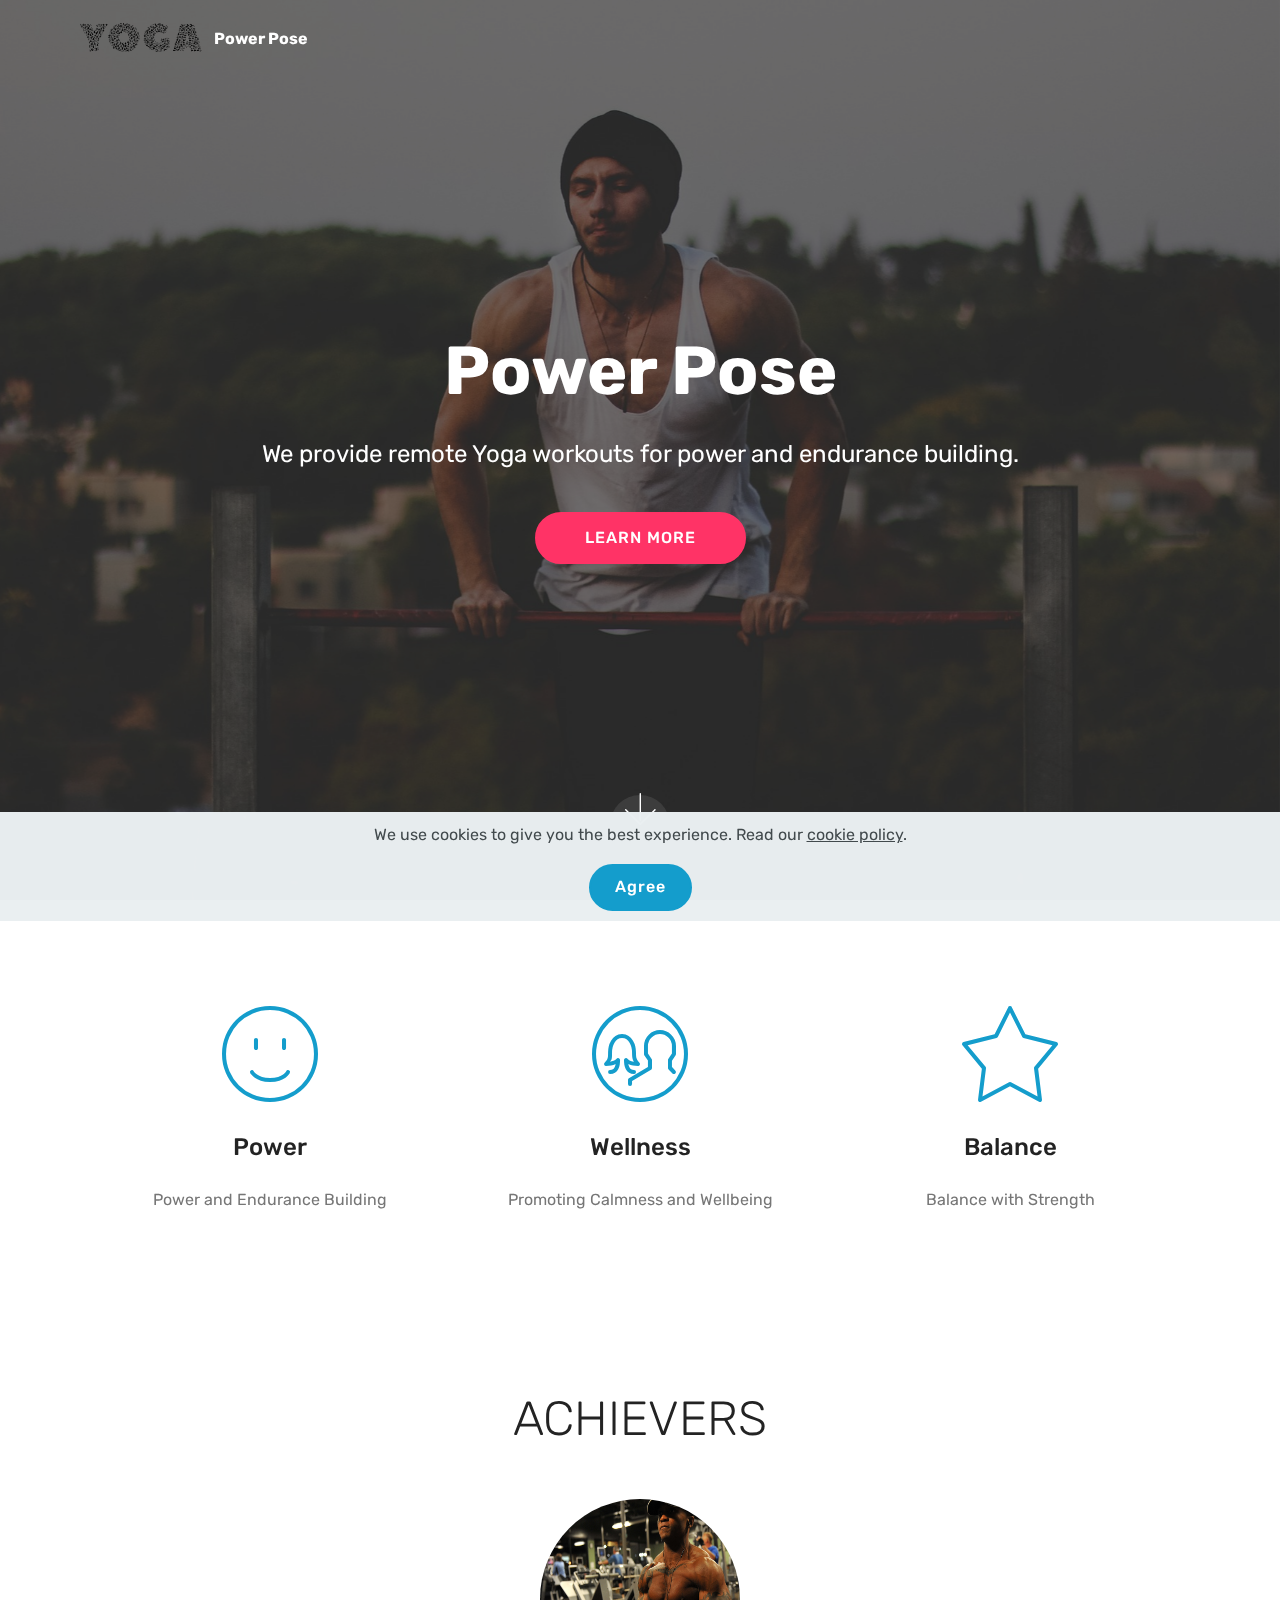
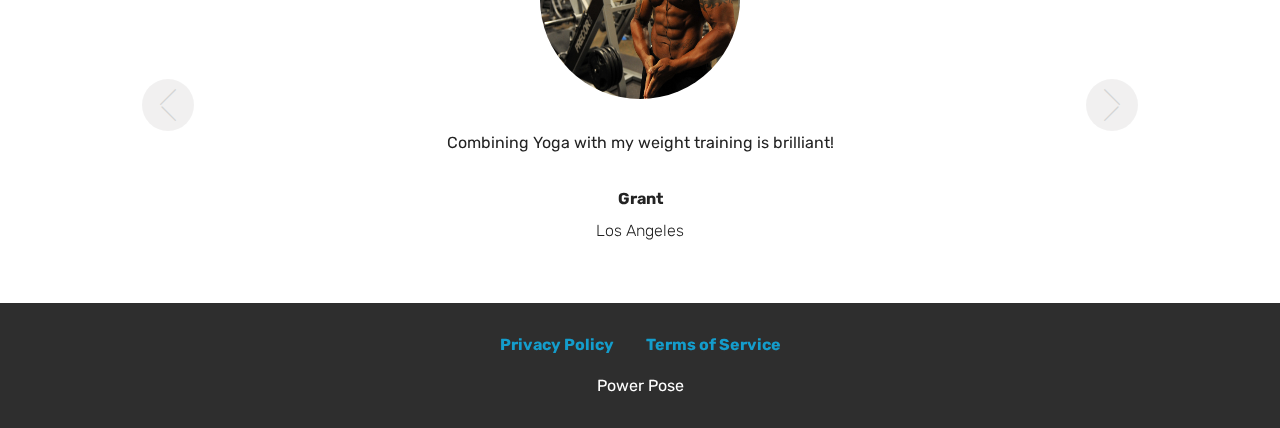
<file: index.html>
<!DOCTYPE html>
<html  >
<head>
  <!-- Site made with Mobirise Website Builder v4.12.4, https://mobirise.com -->
  <meta charset="UTF-8">
  <meta http-equiv="X-UA-Compatible" content="IE=edge">
  <meta name="generator" content="Mobirise v4.12.4, mobirise.com">
  <meta name="twitter:card" content="summary_large_image"/>
  <meta name="twitter:image:src" content="assets/images/index-meta.jpg">
  <meta property="og:image" content="assets/images/index-meta.jpg">
  <meta name="twitter:title" content="Power Pose">
  <meta name="viewport" content="width=device-width, initial-scale=1, minimum-scale=1">
  <link rel="shortcut icon" href="assets/images/mbr.png" type="image/x-icon">
  <meta name="description" content="We provide remote Yoga workouts for power and endurance building.">
  
  
  <title>Power Pose</title>
  <link rel="stylesheet" href="assets/web/assets/mobirise-icons/mobirise-icons.css">
  <link rel="stylesheet" href="assets/bootstrap/css/bootstrap.min.css">
  <link rel="stylesheet" href="assets/bootstrap/css/bootstrap-grid.min.css">
  <link rel="stylesheet" href="assets/bootstrap/css/bootstrap-reboot.min.css">
  <link rel="stylesheet" href="assets/web/assets/gdpr-plugin/gdpr-styles.css">
  <link rel="stylesheet" href="assets/tether/tether.min.css">
  <link rel="stylesheet" href="assets/socicon/css/styles.css">
  <link rel="stylesheet" href="assets/dropdown/css/style.css">
  <link rel="stylesheet" href="assets/theme/css/style.css">
  <link rel="preload" as="style" href="assets/mobirise/css/mbr-additional.css"><link rel="stylesheet" href="assets/mobirise/css/mbr-additional.css" type="text/css">
  
  
  
</head>
<body>
  <section class="menu cid-s7zmcyveAb" once="menu" id="menu1-0">

    

    <nav class="navbar navbar-expand beta-menu navbar-dropdown align-items-center navbar-fixed-top navbar-toggleable-sm bg-color transparent">
        <button class="navbar-toggler navbar-toggler-right" type="button" data-toggle="collapse" data-target="#navbarSupportedContent" aria-controls="navbarSupportedContent" aria-expanded="false" aria-label="Toggle navigation">
            <div class="hamburger">
                <span></span>
                <span></span>
                <span></span>
                <span></span>
            </div>
        </button>
        <div class="menu-logo">
            <div class="navbar-brand">
                <span class="navbar-logo">
                    <a href="index.html">
                         <img src="assets/images/mbr.png" alt="Mobirise" title="" style="height: 3.8rem;">
                    </a>
                </span>
                <span class="navbar-caption-wrap"><a class="navbar-caption text-white display-4" href="index.html">
                        Power Pose</a></span>
            </div>
        </div>
        <div class="collapse navbar-collapse" id="navbarSupportedContent">
            
            
        </div>
    </nav>
</section>

<section class="engine"><a href="https://mobirise.info/n">free simple website templates</a></section><section class="cid-s7zmdQbKcG mbr-fullscreen mbr-parallax-background" id="header2-1">

    

    <div class="mbr-overlay" style="opacity: 0.5; background-color: rgb(35, 35, 35);"></div>

    <div class="container align-center">
        <div class="row justify-content-md-center">
            <div class="mbr-white col-md-10">
                <h1 class="mbr-section-title mbr-bold pb-3 mbr-fonts-style display-1">Power Pose</h1>
                
                <p class="mbr-text pb-3 mbr-fonts-style display-5">We provide remote Yoga workouts for power and endurance building.</p>
                <div class="mbr-section-btn"><a class="btn btn-md btn-secondary display-4" href="product.html">LEARN MORE</a></div>
            </div>
        </div>
    </div>
    <div class="mbr-arrow hidden-sm-down" aria-hidden="true">
        <a href="#next">
            <i class="mbri-down mbr-iconfont"></i>
        </a>
    </div>
</section>

<section class="features1 cid-s7zobHOHAy" id="features1-6">
    
    

    
    <div class="container">
        <div class="media-container-row">

            <div class="card p-3 col-12 col-md-6 col-lg-4">
                <div class="card-img pb-3">
                    <span class="mbr-iconfont mbri-smile-face"></span>
                </div>
                <div class="card-box">
                    <h4 class="card-title py-3 mbr-fonts-style display-5">
                        Power</h4>
                    <p class="mbr-text mbr-fonts-style display-7">
                        Power and Endurance Building</p>
                </div>
            </div>

            <div class="card p-3 col-12 col-md-6 col-lg-4">
                <div class="card-img pb-3">
                    <span class="mbr-iconfont mbri-users"></span>
                </div>
                <div class="card-box">
                    <h4 class="card-title py-3 mbr-fonts-style display-5">
                        Wellness</h4>
                    <p class="mbr-text mbr-fonts-style display-7">
                        Promoting Calmness and Wellbeing</p>
                </div>
            </div>

            <div class="card p-3 col-12 col-md-6 col-lg-4">
                <div class="card-img pb-3">
                    <span class="mbr-iconfont mbri-star"></span>
                </div>
                <div class="card-box">
                    <h4 class="card-title py-3 mbr-fonts-style display-5">
                        Balance</h4>
                    <p class="mbr-text mbr-fonts-style display-7">
                        Balance with Strength</p>
                </div>
            </div>

            

        </div>

    </div>

</section>

<section class="carousel slide testimonials-slider cid-s7znT4H8fy" data-interval="false" id="testimonials-slider1-5">
    
    

    

    <div class="container text-center">
        <h2 class="pb-5 mbr-fonts-style display-2">
            ACHIEVERS</h2>

        <div class="carousel slide" role="listbox" data-pause="true" data-keyboard="false" data-ride="carousel" data-interval="5000">
            <div class="carousel-inner">
                
                
            <div class="carousel-item">
                    <div class="user col-md-8">
                        <div class="user_image">
                            <img src="assets/images/mbr-1.jpg" alt="" title="">
                        </div>
                        <div class="user_text pb-3">
                            <p class="mbr-fonts-style display-7">
                                Combining Yoga with my weight training is brilliant!</p>
                        </div>
                        <div class="user_name mbr-bold pb-2 mbr-fonts-style display-7">Grant</div>
                        <div class="user_desk mbr-light mbr-fonts-style display-7">Los Angeles</div>
                    </div>
                </div><div class="carousel-item">
                    <div class="user col-md-8">
                        <div class="user_image">
                            <img src="assets/images/mbr-2.jpg" alt="" title="">
                        </div>
                        <div class="user_text pb-3">
                            <p class="mbr-fonts-style display-7">
                                My progress is almost doubled, thanks to balancing Yoga with Weight Training.</p>
                        </div>
                        <div class="user_name mbr-bold pb-2 mbr-fonts-style display-7">
                            York</div>
                        <div class="user_desk mbr-light mbr-fonts-style display-7">Pasadena</div>
                    </div>
                </div></div>

            <div class="carousel-controls">
                <a class="carousel-control-prev" role="button" data-slide="prev">
                  <span aria-hidden="true" class="mbri-arrow-prev mbr-iconfont"></span>
                  <span class="sr-only">Previous</span>
                </a>
                
                <a class="carousel-control-next" role="button" data-slide="next">
                  <span aria-hidden="true" class="mbri-arrow-next mbr-iconfont"></span>
                  <span class="sr-only">Next</span>
                </a>
            </div>
        </div>
    </div>
</section>

<section once="footers" class="cid-s7zmz4a31J" id="footer7-4">

    

    

    <div class="container">
        <div class="media-container-row align-center mbr-white">
            <div class="row row-links">
                <ul class="foot-menu">
                    
                    
                    
                    
                    
                <li class="foot-menu-item mbr-fonts-style display-7"><a href="privacy.html"><strong>Privacy Policy</strong></a></li><li class="foot-menu-item mbr-fonts-style display-7"><a href="terms.html"><strong>Terms of Service</strong></a></li></ul>
            </div>
            
            <div class="row row-copirayt">
                <p class="mbr-text mb-0 mbr-fonts-style mbr-white align-center display-7">Power Pose</p>
            </div>
        </div>
    </div>
</section>


  <script src="assets/web/assets/jquery/jquery.min.js"></script>
  <script src="assets/popper/popper.min.js"></script>
  <script src="assets/bootstrap/js/bootstrap.min.js"></script>
  <script src="assets/tether/tether.min.js"></script>
  <script src="assets/web/assets/cookies-alert-plugin/cookies-alert-core.js"></script>
  <script src="assets/web/assets/cookies-alert-plugin/cookies-alert-script.js"></script>
  <script src="assets/dropdown/js/nav-dropdown.js"></script>
  <script src="assets/dropdown/js/navbar-dropdown.js"></script>
  <script src="assets/touchswipe/jquery.touch-swipe.min.js"></script>
  <script src="assets/parallax/jarallax.min.js"></script>
  <script src="assets/bootstrapcarouselswipe/bootstrap-carousel-swipe.js"></script>
  <script src="assets/mbr-testimonials-slider/mbr-testimonials-slider.js"></script>
  <script src="assets/smoothscroll/smooth-scroll.js"></script>
  <script src="assets/theme/js/script.js"></script>
  
  
<input name="cookieData" type="hidden" data-cookie-customDialogSelector='null' data-cookie-colorText='#424a4d' data-cookie-colorBg='rgba(234, 239, 241, 0.99)' data-cookie-textButton='Agree' data-cookie-colorButton='' data-cookie-colorLink='#424a4d' data-cookie-underlineLink='true' data-cookie-text="We use cookies to give you the best experience. Read our <a href='privacy.html'>cookie policy</a>.">
  </body>
</html>
</file>
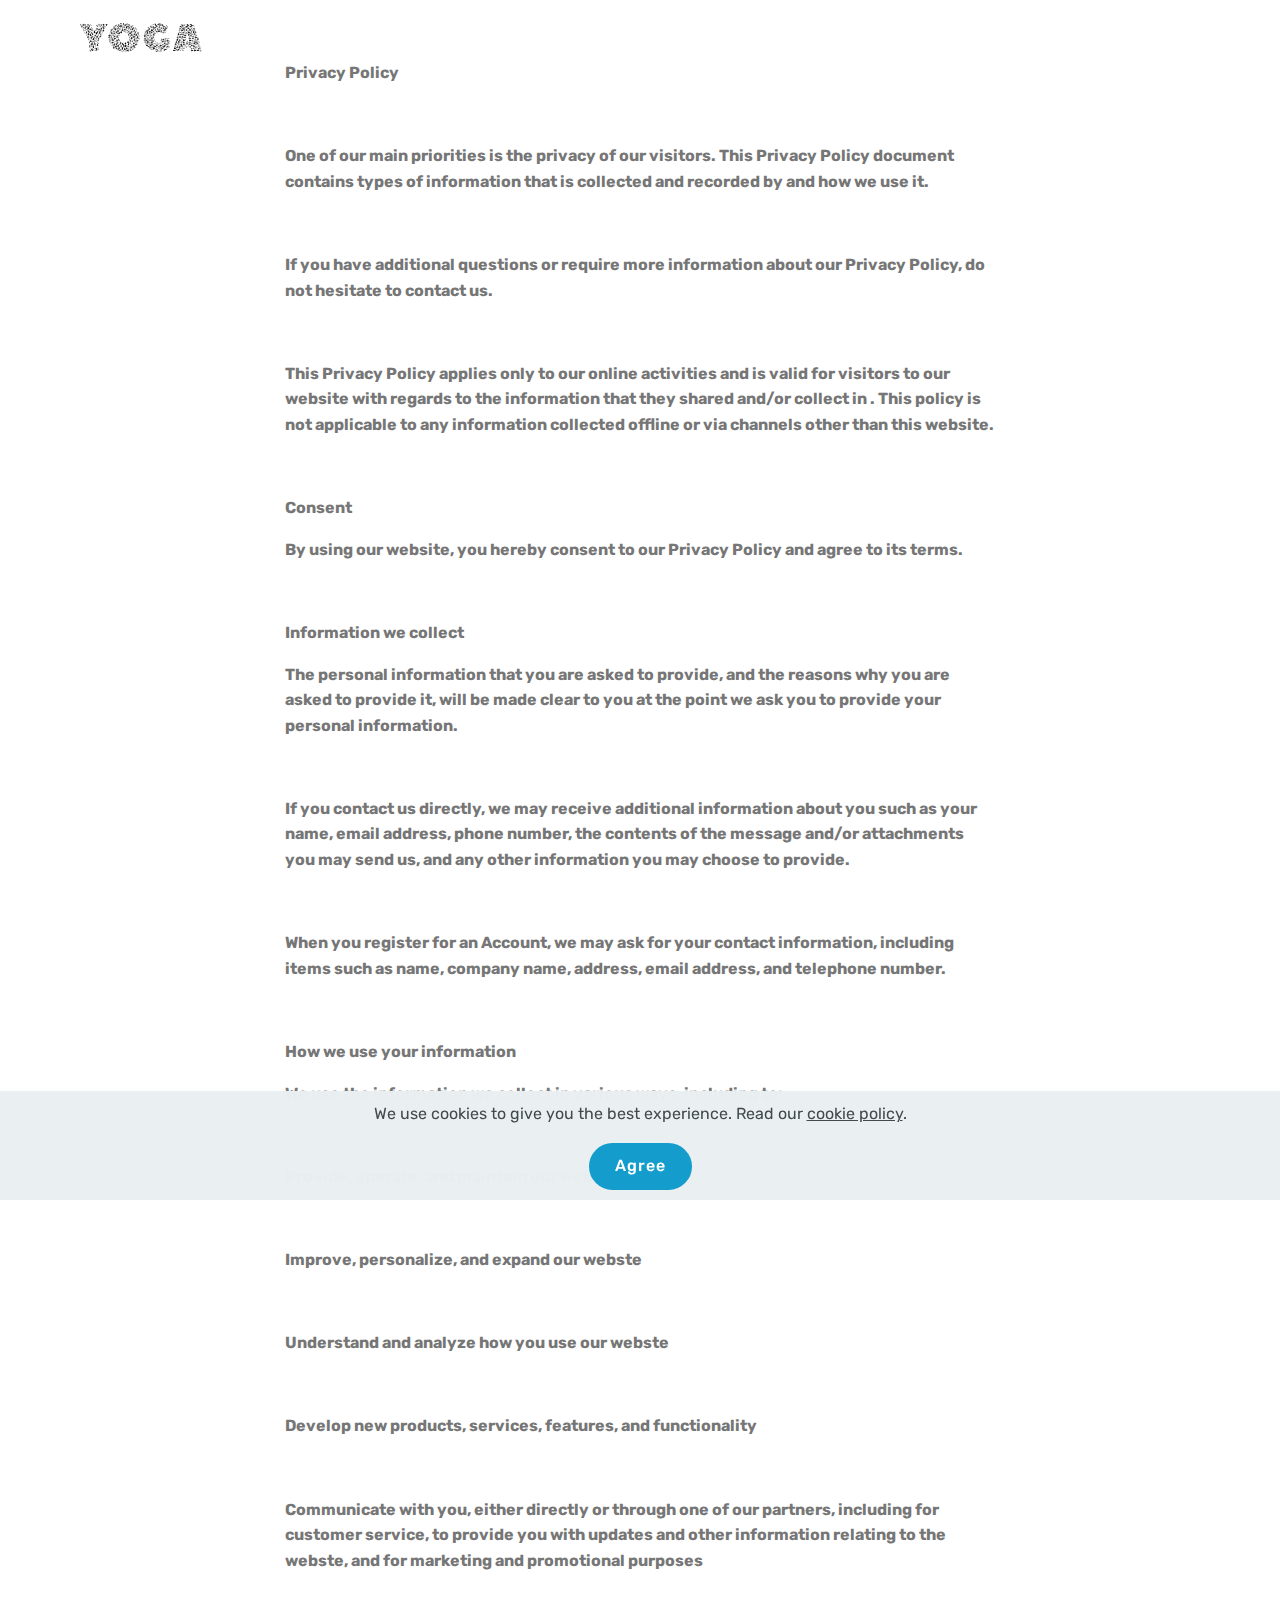
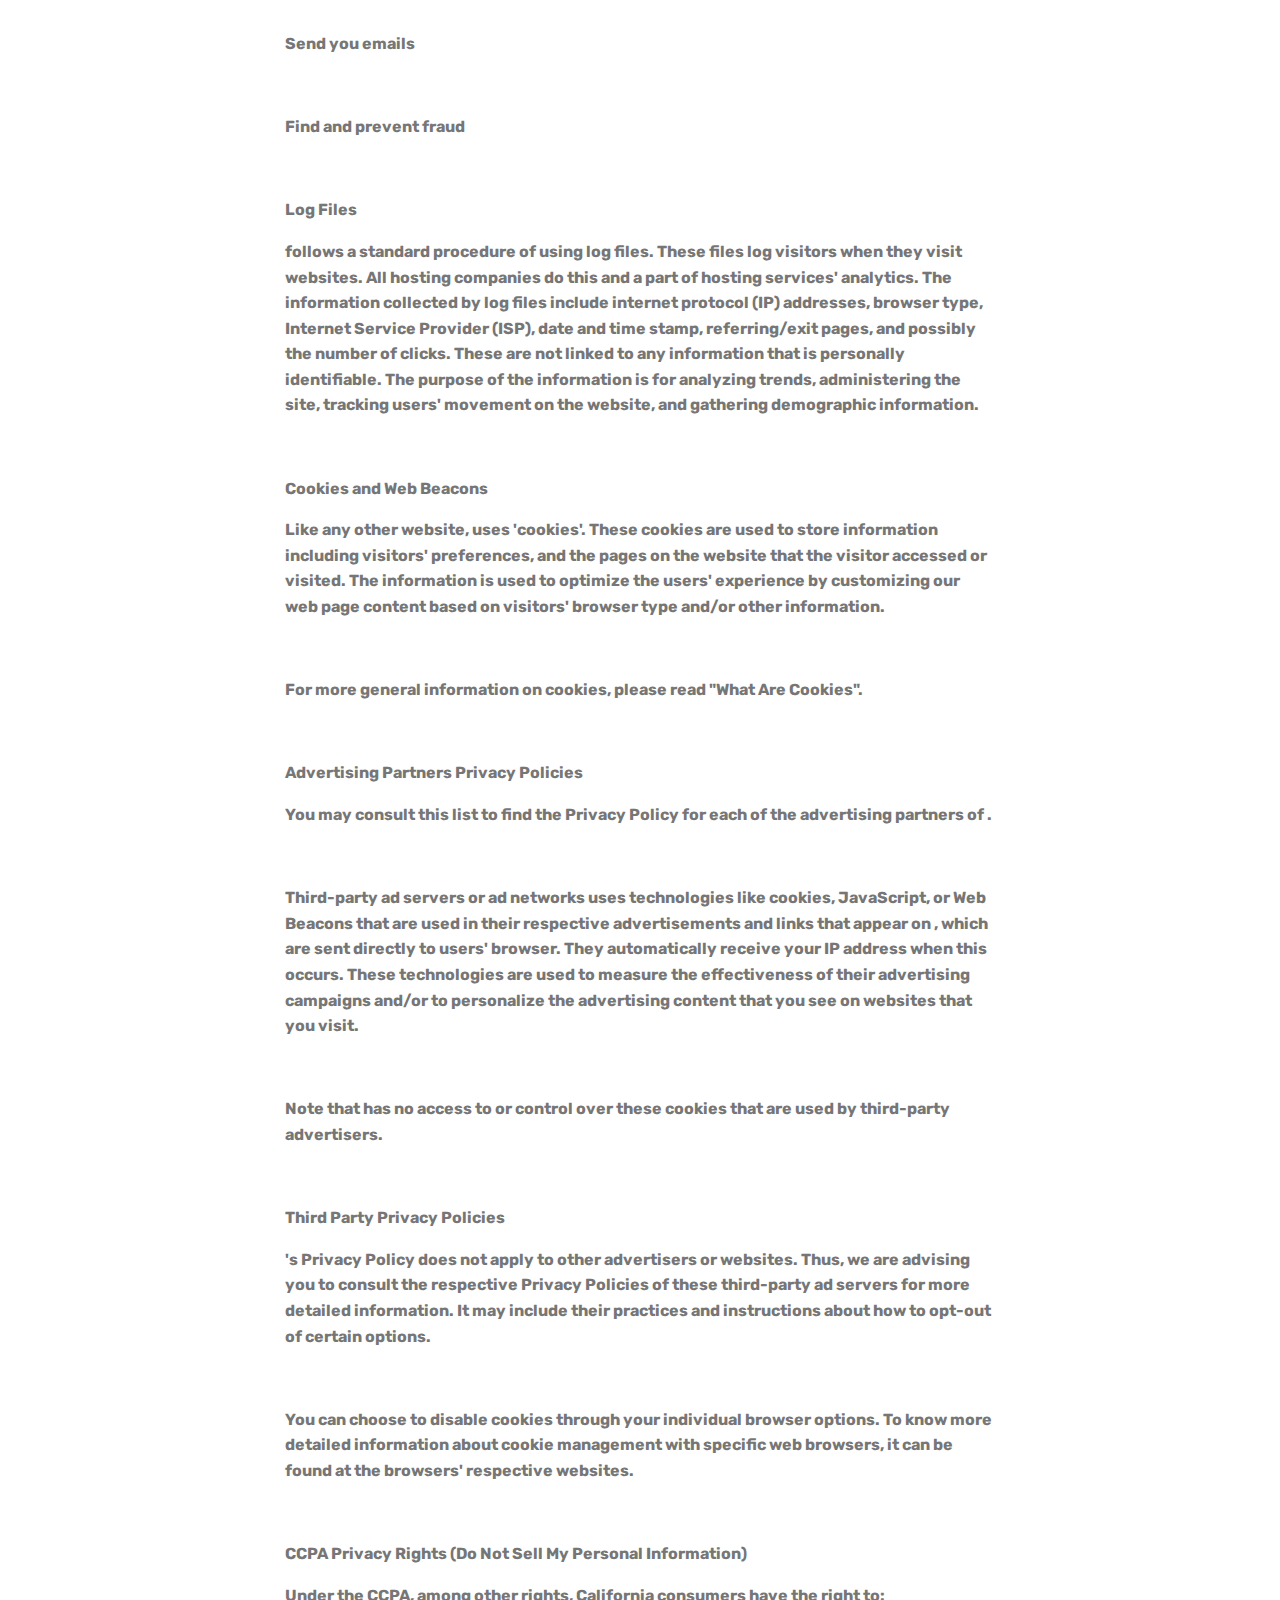
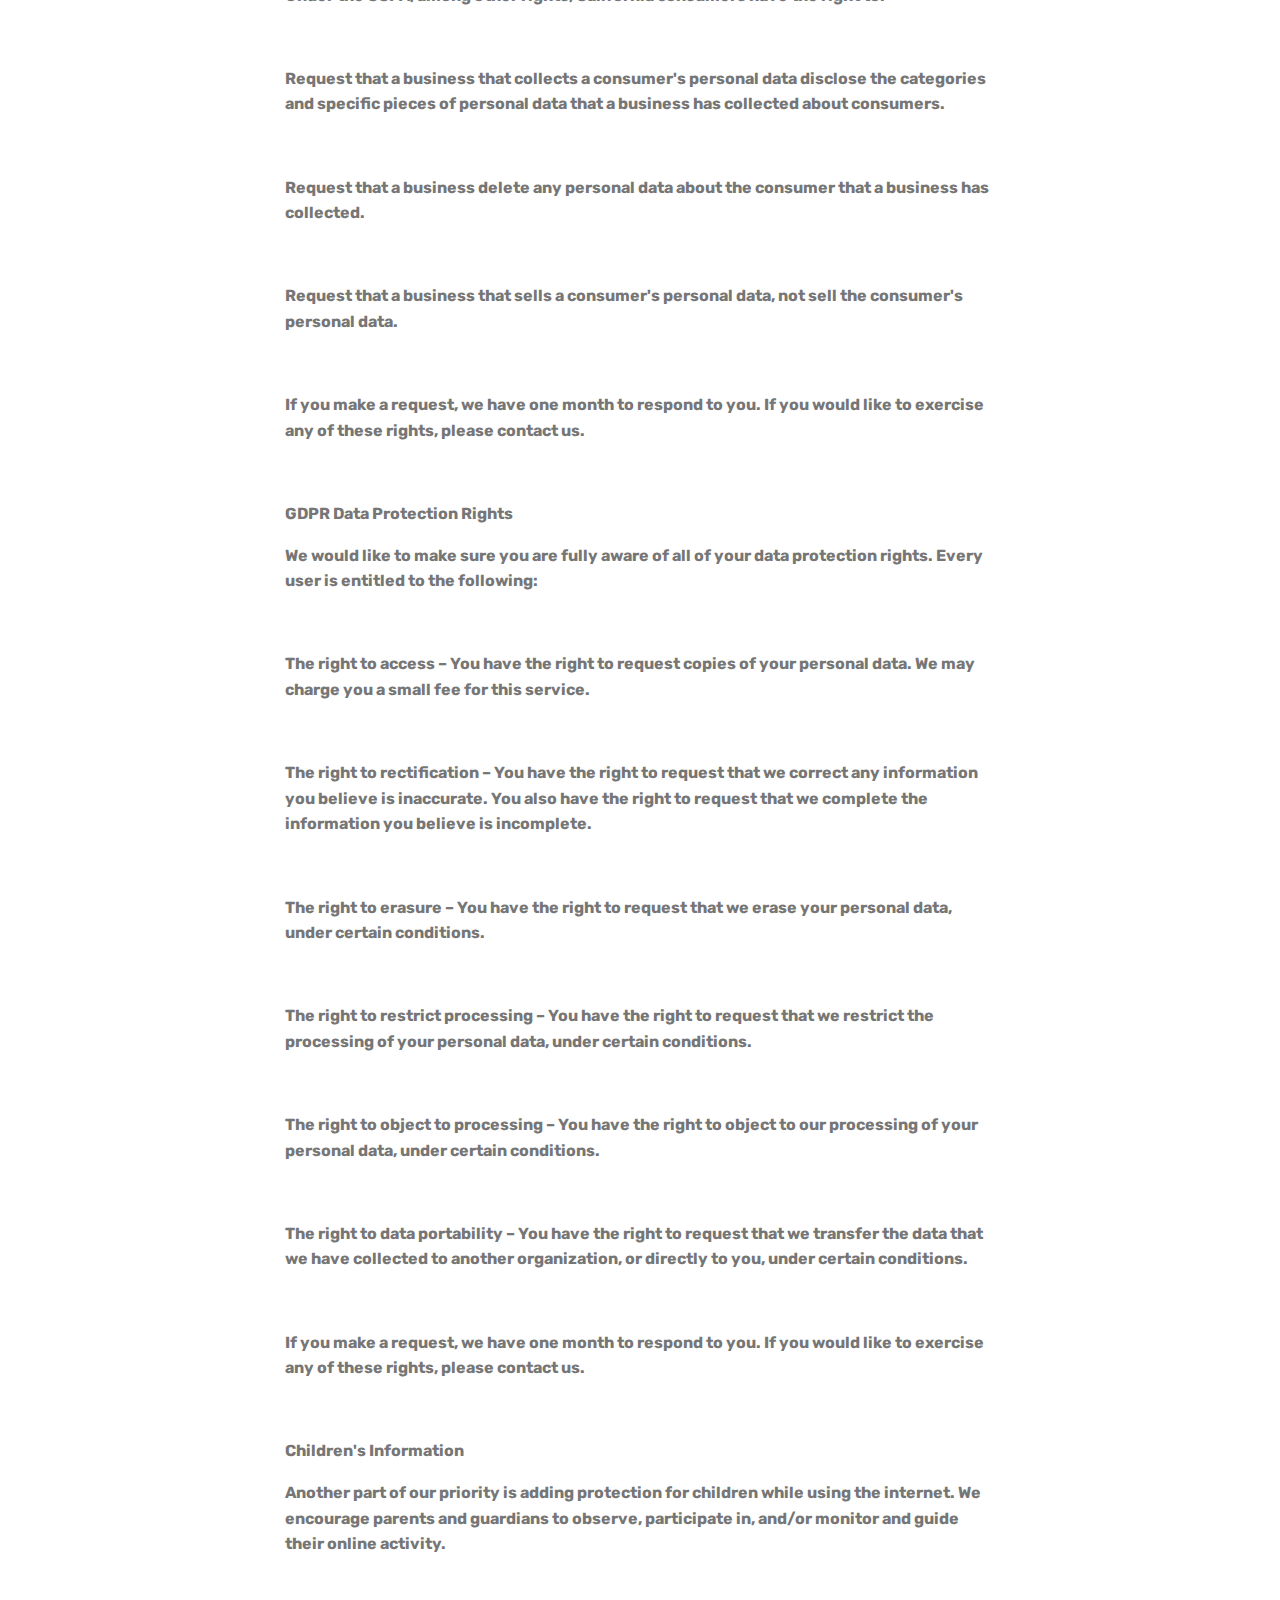
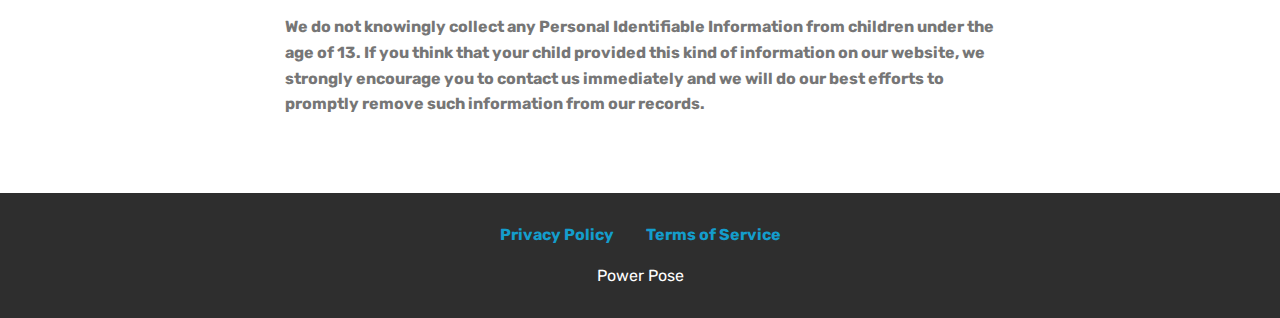
<file: privacy.html>
<!DOCTYPE html>
<html  >
<head>
  <!-- Site made with Mobirise Website Builder v4.12.4, https://mobirise.com -->
  <meta charset="UTF-8">
  <meta http-equiv="X-UA-Compatible" content="IE=edge">
  <meta name="generator" content="Mobirise v4.12.4, mobirise.com">
  <meta name="viewport" content="width=device-width, initial-scale=1, minimum-scale=1">
  <link rel="shortcut icon" href="assets/images/mbr.png" type="image/x-icon">
  <meta name="description" content="Privacy Policy">
  
  
  <title>Privacy Policy</title>
  <link rel="stylesheet" href="assets/web/assets/mobirise-icons/mobirise-icons.css">
  <link rel="stylesheet" href="assets/bootstrap/css/bootstrap.min.css">
  <link rel="stylesheet" href="assets/bootstrap/css/bootstrap-grid.min.css">
  <link rel="stylesheet" href="assets/bootstrap/css/bootstrap-reboot.min.css">
  <link rel="stylesheet" href="assets/web/assets/gdpr-plugin/gdpr-styles.css">
  <link rel="stylesheet" href="assets/tether/tether.min.css">
  <link rel="stylesheet" href="assets/dropdown/css/style.css">
  <link rel="stylesheet" href="assets/socicon/css/styles.css">
  <link rel="stylesheet" href="assets/theme/css/style.css">
  <link rel="preload" as="style" href="assets/mobirise/css/mbr-additional.css"><link rel="stylesheet" href="assets/mobirise/css/mbr-additional.css" type="text/css">
  
  
  
</head>
<body>
  <section class="menu cid-s7zmcyveAb" once="menu" id="menu1-9">

    

    <nav class="navbar navbar-expand beta-menu navbar-dropdown align-items-center navbar-fixed-top navbar-toggleable-sm bg-color transparent">
        <button class="navbar-toggler navbar-toggler-right" type="button" data-toggle="collapse" data-target="#navbarSupportedContent" aria-controls="navbarSupportedContent" aria-expanded="false" aria-label="Toggle navigation">
            <div class="hamburger">
                <span></span>
                <span></span>
                <span></span>
                <span></span>
            </div>
        </button>
        <div class="menu-logo">
            <div class="navbar-brand">
                <span class="navbar-logo">
                    <a href="index.html">
                         <img src="assets/images/mbr.png" alt="Mobirise" title="" style="height: 3.8rem;">
                    </a>
                </span>
                <span class="navbar-caption-wrap"><a class="navbar-caption text-white display-4" href="index.html">
                        Power Pose</a></span>
            </div>
        </div>
        <div class="collapse navbar-collapse" id="navbarSupportedContent">
            
            
        </div>
    </nav>
</section>

<section class="engine"><a href="https://mobirise.info">Mobirise</a></section><section class="mbr-section article content1 cid-s7zB1Cpjkm" id="content1-e">
    
     

    <div class="container">
        <div class="media-container-row">
            <div class="mbr-text col-12 mbr-fonts-style display-7 col-md-8"><p><strong>Privacy Policy</strong></p><p><strong><br></strong></p><p><strong>One of our main priorities is the privacy of our visitors. This Privacy Policy document contains types of information that is collected and recorded by and how we use it.</strong></p><p><strong><br></strong></p><p><strong>If you have additional questions or require more information about our Privacy Policy, do not hesitate to contact us.</strong></p><p><strong><br></strong></p><p><strong>This Privacy Policy applies only to our online activities and is valid for visitors to our website with regards to the information that they shared and/or collect in . This policy is not applicable to any information collected offline or via channels other than this website.</strong></p><p><strong><br></strong></p><p><strong>Consent</strong></p><p><strong>By using our website, you hereby consent to our Privacy Policy and agree to its terms.</strong></p><p><strong><br></strong></p><p><strong>Information we collect</strong></p><p><strong>The personal information that you are asked to provide, and the reasons why you are asked to provide it, will be made clear to you at the point we ask you to provide your personal information.</strong></p><p><strong><br></strong></p><p><strong>If you contact us directly, we may receive additional information about you such as your name, email address, phone number, the contents of the message and/or attachments you may send us, and any other information you may choose to provide.</strong></p><p><strong><br></strong></p><p><strong>When you register for an Account, we may ask for your contact information, including items such as name, company name, address, email address, and telephone number.</strong></p><p><strong><br></strong></p><p><strong>How we use your information</strong></p><p><strong>We use the information we collect in various ways, including to:</strong></p><p><strong><br></strong></p><p><strong>Provide, operate, and maintain our webste</strong></p><p><strong><br></strong></p><p><strong>Improve, personalize, and expand our webste</strong></p><p><strong><br></strong></p><p><strong>Understand and analyze how you use our webste</strong></p><p><strong><br></strong></p><p><strong>Develop new products, services, features, and functionality</strong></p><p><strong><br></strong></p><p><strong>Communicate with you, either directly or through one of our partners, including for customer service, to provide you with updates and other information relating to the webste, and for marketing and promotional purposes</strong></p><p><strong><br></strong></p><p><strong>Send you emails</strong></p><p><strong><br></strong></p><p><strong>Find and prevent fraud</strong></p><p><strong><br></strong></p><p><strong>Log Files</strong></p><p><strong>follows a standard procedure of using log files. These files log visitors when they visit websites. All hosting companies do this and a part of hosting services' analytics. The information collected by log files include internet protocol (IP) addresses, browser type, Internet Service Provider (ISP), date and time stamp, referring/exit pages, and possibly the number of clicks. These are not linked to any information that is personally identifiable. The purpose of the information is for analyzing trends, administering the site, tracking users' movement on the website, and gathering demographic information.&nbsp;</strong></p><p><strong><br></strong></p><p><strong>Cookies and Web Beacons</strong></p><p><strong>Like any other website, uses 'cookies'. These cookies are used to store information including visitors' preferences, and the pages on the website that the visitor accessed or visited. The information is used to optimize the users' experience by customizing our web page content based on visitors' browser type and/or other information.</strong></p><p><strong><br></strong></p><p><strong>For more general information on cookies, please read "What Are Cookies".</strong></p><p><strong><br></strong></p><p><strong>Advertising Partners Privacy Policies</strong></p><p><strong>You may consult this list to find the Privacy Policy for each of the advertising partners of .</strong></p><p><strong><br></strong></p><p><strong>Third-party ad servers or ad networks uses technologies like cookies, JavaScript, or Web Beacons that are used in their respective advertisements and links that appear on , which are sent directly to users' browser. They automatically receive your IP address when this occurs. These technologies are used to measure the effectiveness of their advertising campaigns and/or to personalize the advertising content that you see on websites that you visit.</strong></p><p><strong><br></strong></p><p><strong>Note that has no access to or control over these cookies that are used by third-party advertisers.</strong></p><p><strong><br></strong></p><p><strong>Third Party Privacy Policies</strong></p><p><strong>'s Privacy Policy does not apply to other advertisers or websites. Thus, we are advising you to consult the respective Privacy Policies of these third-party ad servers for more detailed information. It may include their practices and instructions about how to opt-out of certain options.&nbsp;</strong></p><p><strong><br></strong></p><p><strong>You can choose to disable cookies through your individual browser options. To know more detailed information about cookie management with specific web browsers, it can be found at the browsers' respective websites.</strong></p><p><strong><br></strong></p><p><strong>CCPA Privacy Rights (Do Not Sell My Personal Information)</strong></p><p><strong>Under the CCPA, among other rights, California consumers have the right to:</strong></p><p><strong><br></strong></p><p><strong>Request that a business that collects a consumer's personal data disclose the categories and specific pieces of personal data that a business has collected about consumers.</strong></p><p><strong><br></strong></p><p><strong>Request that a business delete any personal data about the consumer that a business has collected.</strong></p><p><strong><br></strong></p><p><strong>Request that a business that sells a consumer's personal data, not sell the consumer's personal data.</strong></p><p><strong><br></strong></p><p><strong>If you make a request, we have one month to respond to you. If you would like to exercise any of these rights, please contact us.</strong></p><p><strong><br></strong></p><p><strong>GDPR Data Protection Rights</strong></p><p><strong>We would like to make sure you are fully aware of all of your data protection rights. Every user is entitled to the following:</strong></p><p><strong><br></strong></p><p><strong>The right to access – You have the right to request copies of your personal data. We may charge you a small fee for this service.</strong></p><p><strong><br></strong></p><p><strong>The right to rectification – You have the right to request that we correct any information you believe is inaccurate. You also have the right to request that we complete the information you believe is incomplete.</strong></p><p><strong><br></strong></p><p><strong>The right to erasure – You have the right to request that we erase your personal data, under certain conditions.</strong></p><p><strong><br></strong></p><p><strong>The right to restrict processing – You have the right to request that we restrict the processing of your personal data, under certain conditions.</strong></p><p><strong><br></strong></p><p><strong>The right to object to processing – You have the right to object to our processing of your personal data, under certain conditions.</strong></p><p><strong><br></strong></p><p><strong>The right to data portability – You have the right to request that we transfer the data that we have collected to another organization, or directly to you, under certain conditions.</strong></p><p><strong><br></strong></p><p><strong>If you make a request, we have one month to respond to you. If you would like to exercise any of these rights, please contact us.</strong></p><p><strong><br></strong></p><p><strong>Children's Information</strong></p><p><strong>Another part of our priority is adding protection for children while using the internet. We encourage parents and guardians to observe, participate in, and/or monitor and guide their online activity.</strong></p><p><strong><br></strong></p><p><strong>We do not knowingly collect any Personal Identifiable Information from children under the age of 13. If you think that your child provided this kind of information on our website, we strongly encourage you to contact us immediately and we will do our best efforts to promptly remove such information from our records.</strong></p></div>
        </div>
    </div>
</section>

<section once="footers" class="cid-s7zmz4a31J" id="footer7-a">

    

    

    <div class="container">
        <div class="media-container-row align-center mbr-white">
            <div class="row row-links">
                <ul class="foot-menu">
                    
                    
                    
                    
                    
                <li class="foot-menu-item mbr-fonts-style display-7"><a href="privacy.html"><strong>Privacy Policy</strong></a></li><li class="foot-menu-item mbr-fonts-style display-7"><a href="terms.html"><strong>Terms of Service</strong></a></li></ul>
            </div>
            
            <div class="row row-copirayt">
                <p class="mbr-text mb-0 mbr-fonts-style mbr-white align-center display-7">Power Pose</p>
            </div>
        </div>
    </div>
</section>


  <script src="assets/web/assets/jquery/jquery.min.js"></script>
  <script src="assets/popper/popper.min.js"></script>
  <script src="assets/bootstrap/js/bootstrap.min.js"></script>
  <script src="assets/tether/tether.min.js"></script>
  <script src="assets/web/assets/cookies-alert-plugin/cookies-alert-core.js"></script>
  <script src="assets/web/assets/cookies-alert-plugin/cookies-alert-script.js"></script>
  <script src="assets/smoothscroll/smooth-scroll.js"></script>
  <script src="assets/dropdown/js/nav-dropdown.js"></script>
  <script src="assets/dropdown/js/navbar-dropdown.js"></script>
  <script src="assets/touchswipe/jquery.touch-swipe.min.js"></script>
  <script src="assets/theme/js/script.js"></script>
  
  
<input name="cookieData" type="hidden" data-cookie-customDialogSelector='null' data-cookie-colorText='#424a4d' data-cookie-colorBg='rgba(234, 239, 241, 0.99)' data-cookie-textButton='Agree' data-cookie-colorButton='' data-cookie-colorLink='#424a4d' data-cookie-underlineLink='true' data-cookie-text="We use cookies to give you the best experience. Read our <a href='privacy.html'>cookie policy</a>.">
  </body>
</html>
</file>
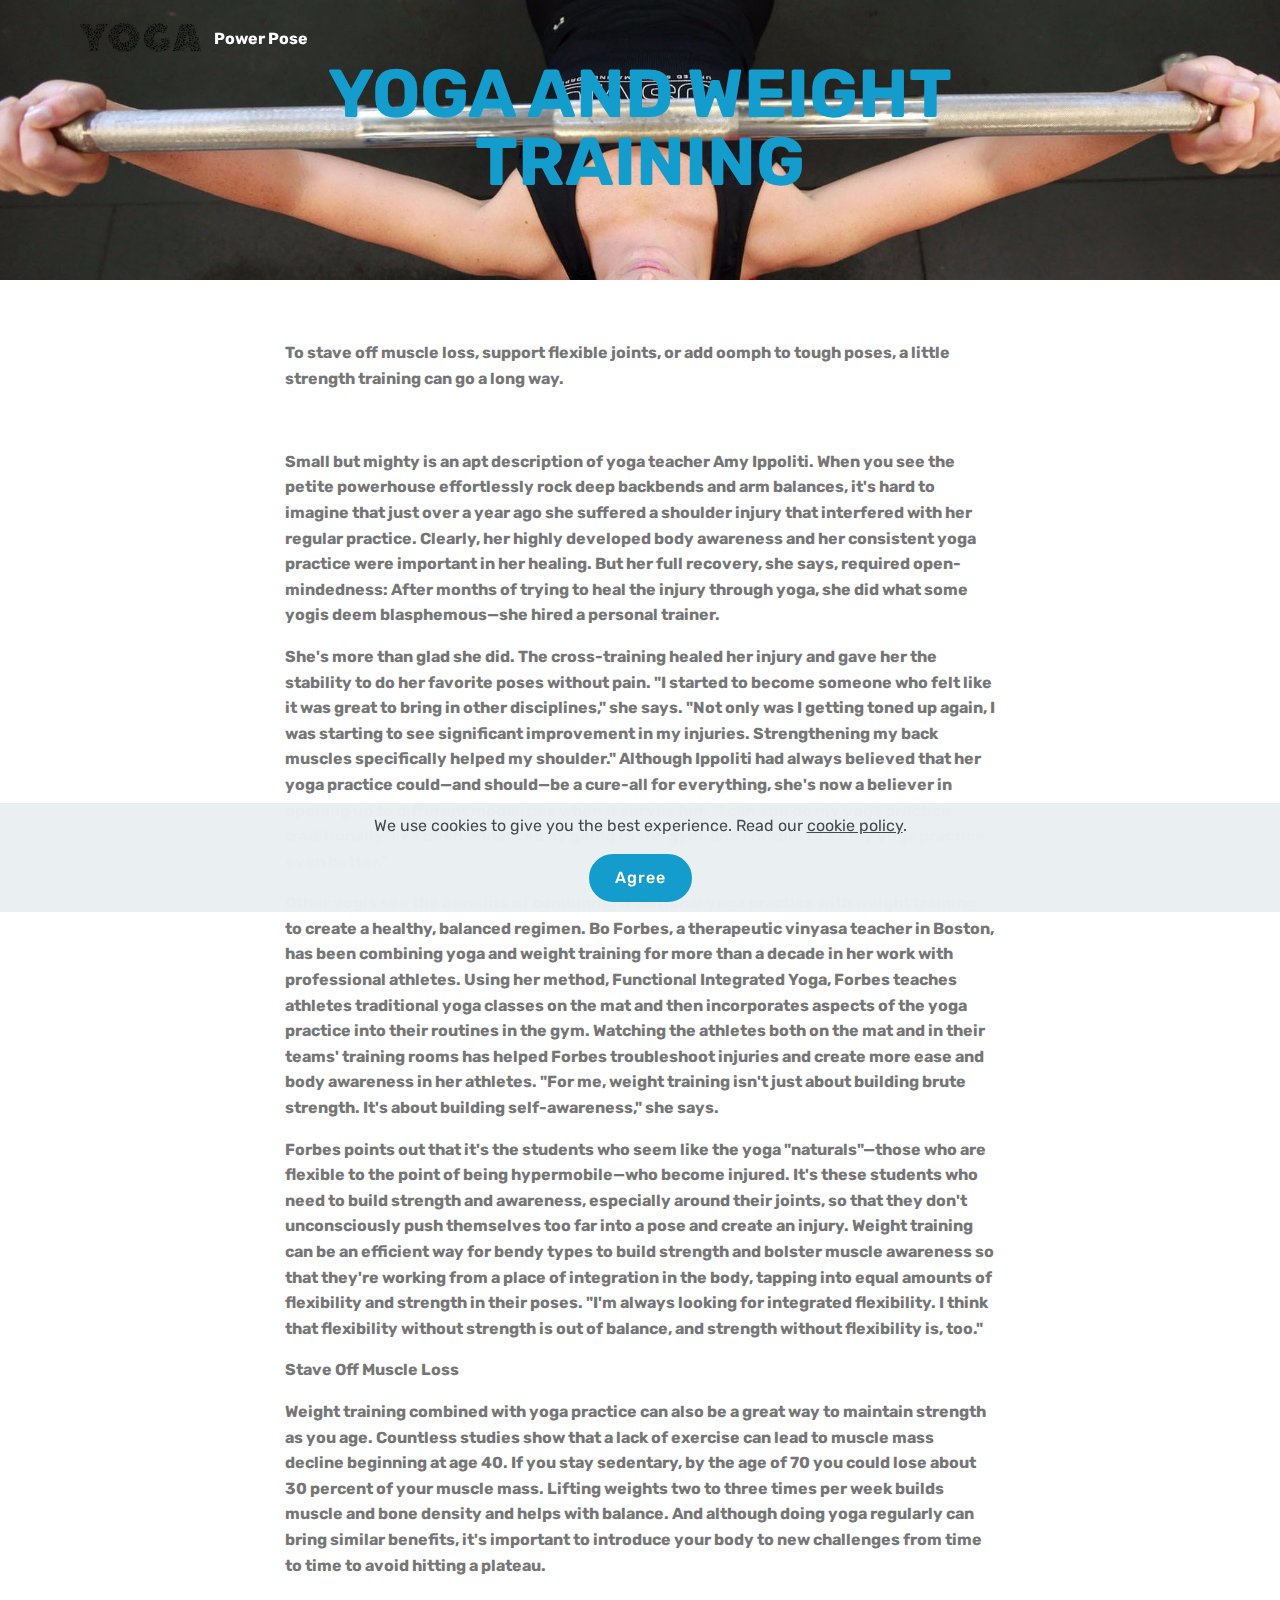
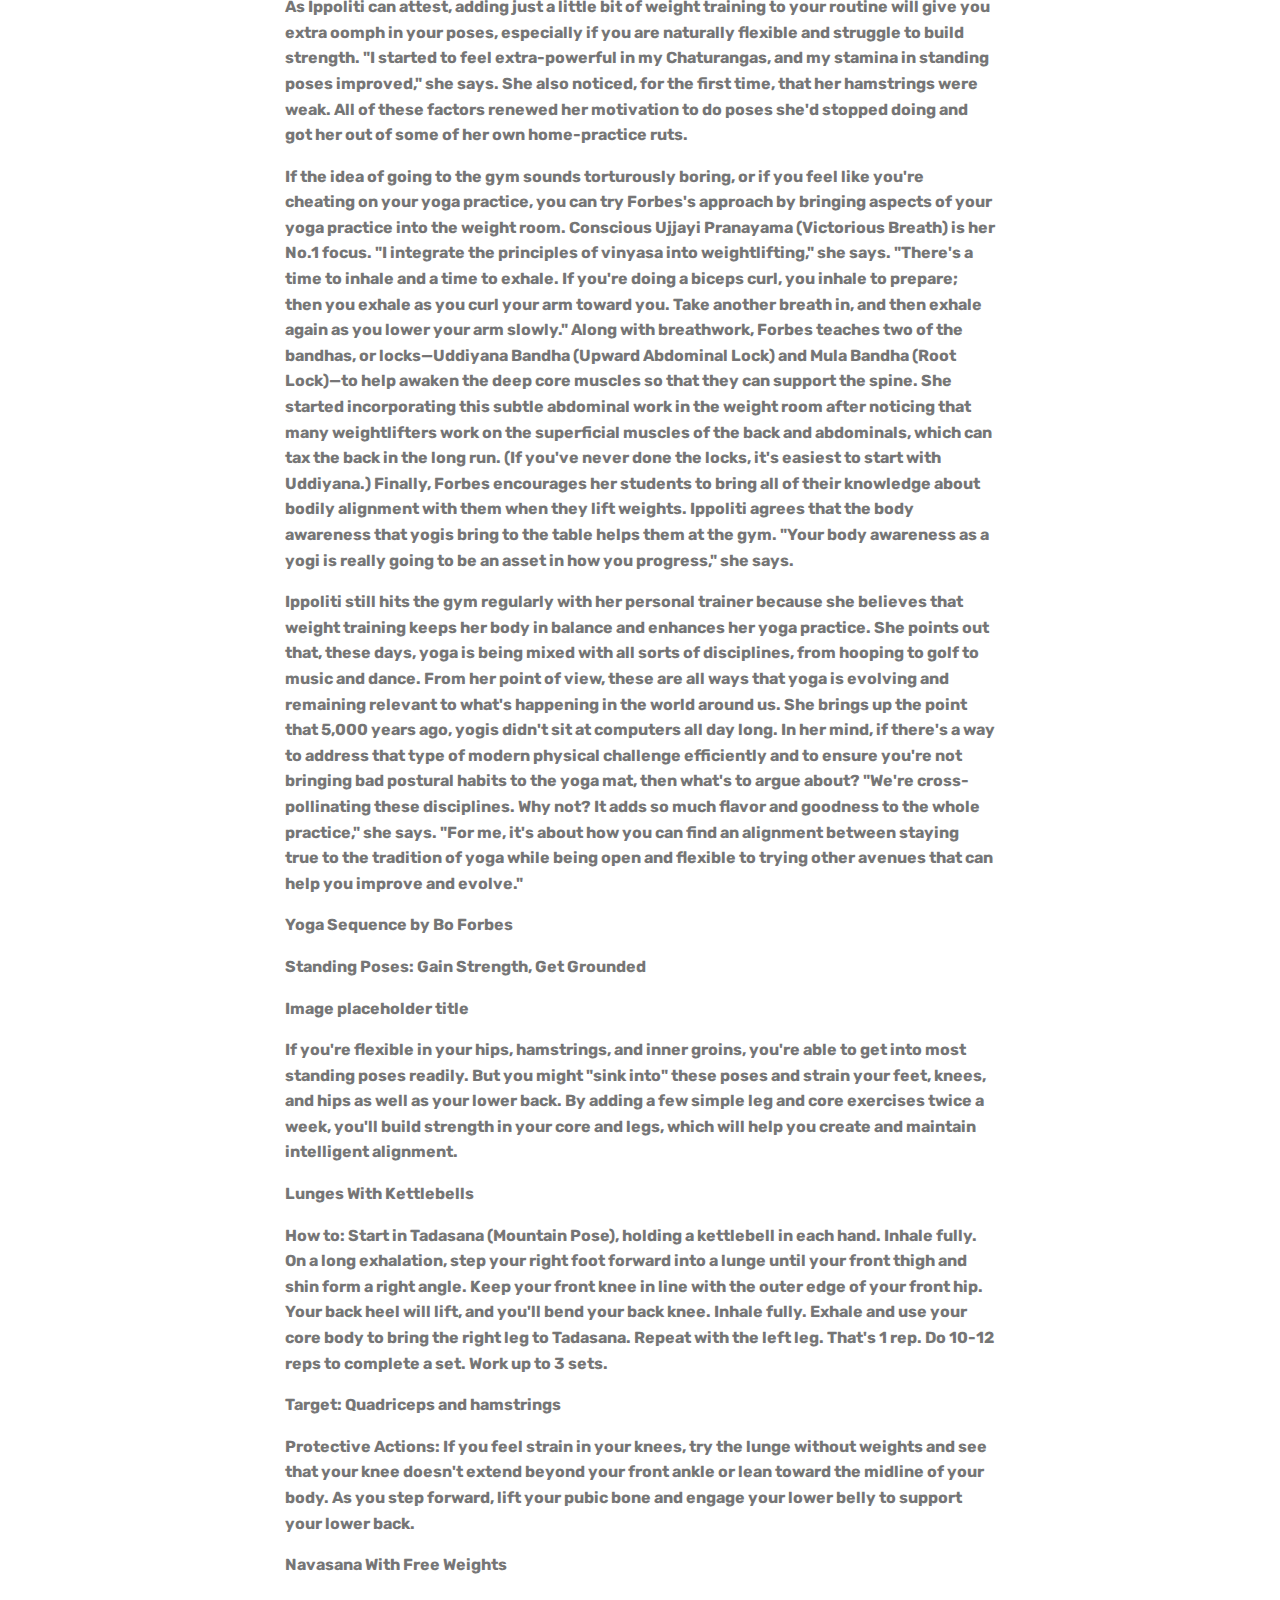
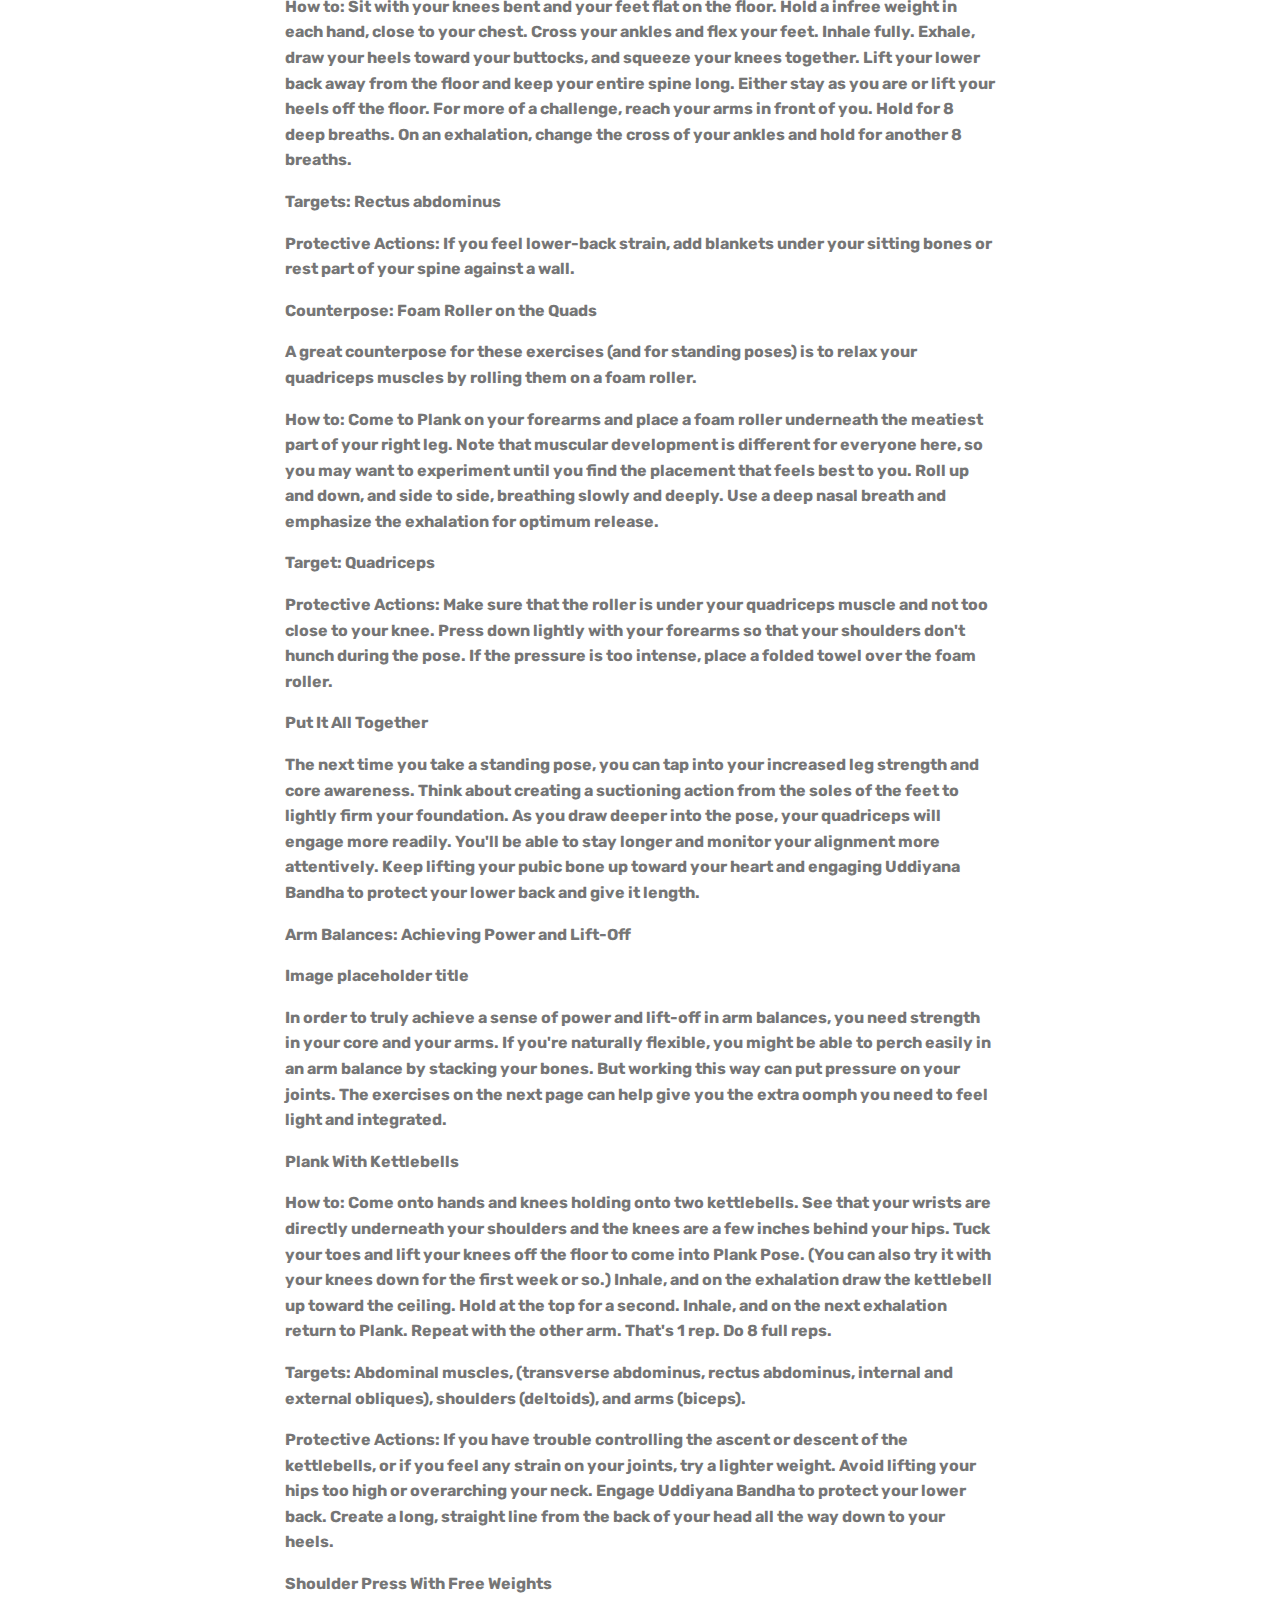
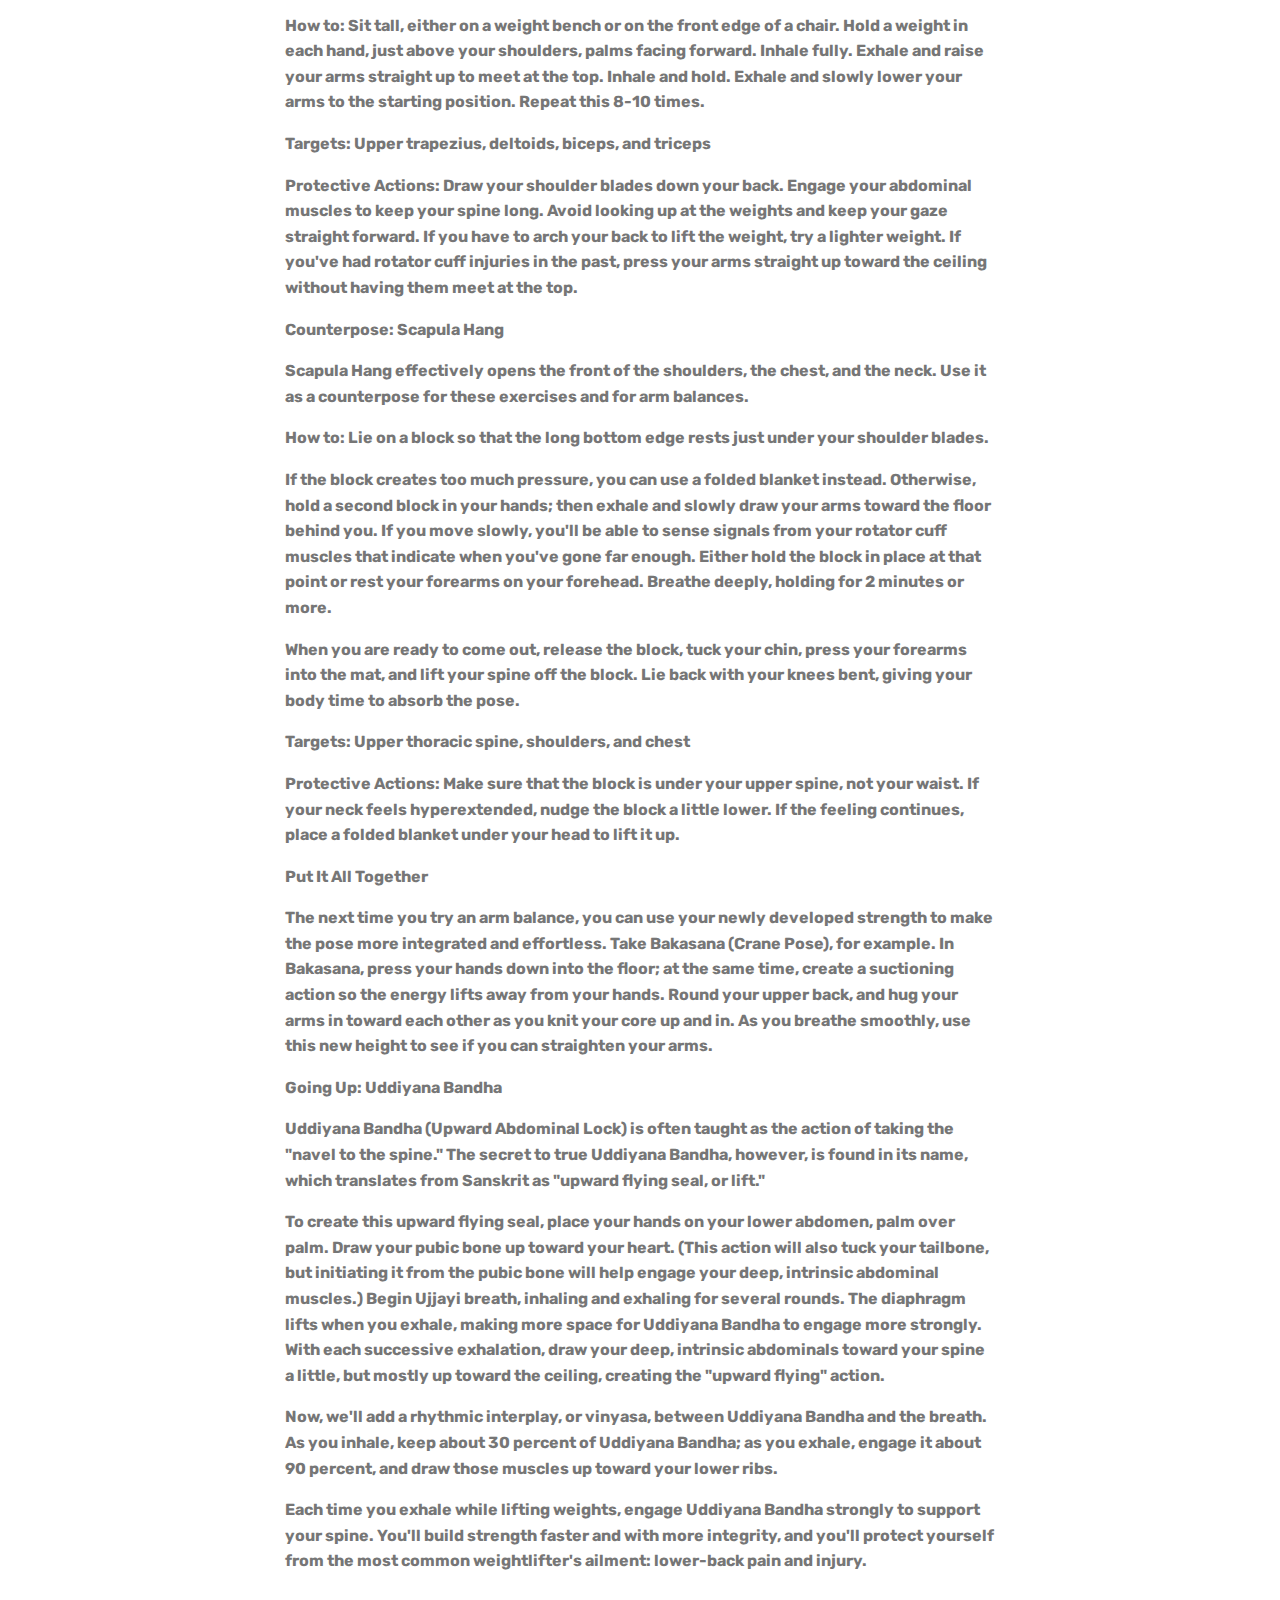
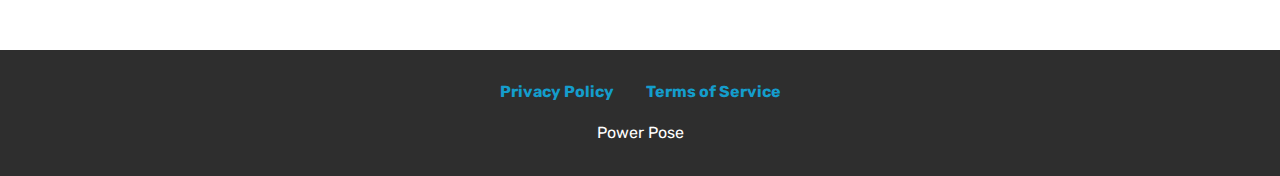
<file: product.html>
<!DOCTYPE html>
<html  >
<head>
  <!-- Site made with Mobirise Website Builder v4.12.4, https://mobirise.com -->
  <meta charset="UTF-8">
  <meta http-equiv="X-UA-Compatible" content="IE=edge">
  <meta name="generator" content="Mobirise v4.12.4, mobirise.com">
  <meta name="viewport" content="width=device-width, initial-scale=1, minimum-scale=1">
  <link rel="shortcut icon" href="assets/images/mbr.png" type="image/x-icon">
  <meta name="description" content="Workout Benefits">
  
  
  <title>Benefits</title>
  <link rel="stylesheet" href="assets/web/assets/mobirise-icons/mobirise-icons.css">
  <link rel="stylesheet" href="assets/bootstrap/css/bootstrap.min.css">
  <link rel="stylesheet" href="assets/bootstrap/css/bootstrap-grid.min.css">
  <link rel="stylesheet" href="assets/bootstrap/css/bootstrap-reboot.min.css">
  <link rel="stylesheet" href="assets/web/assets/gdpr-plugin/gdpr-styles.css">
  <link rel="stylesheet" href="assets/tether/tether.min.css">
  <link rel="stylesheet" href="assets/dropdown/css/style.css">
  <link rel="stylesheet" href="assets/socicon/css/styles.css">
  <link rel="stylesheet" href="assets/theme/css/style.css">
  <link rel="preload" as="style" href="assets/mobirise/css/mbr-additional.css"><link rel="stylesheet" href="assets/mobirise/css/mbr-additional.css" type="text/css">
  
  
  
</head>
<body>
  <section class="menu cid-s7zmcyveAb" once="menu" id="menu1-j">

    

    <nav class="navbar navbar-expand beta-menu navbar-dropdown align-items-center navbar-fixed-top navbar-toggleable-sm bg-color transparent">
        <button class="navbar-toggler navbar-toggler-right" type="button" data-toggle="collapse" data-target="#navbarSupportedContent" aria-controls="navbarSupportedContent" aria-expanded="false" aria-label="Toggle navigation">
            <div class="hamburger">
                <span></span>
                <span></span>
                <span></span>
                <span></span>
            </div>
        </button>
        <div class="menu-logo">
            <div class="navbar-brand">
                <span class="navbar-logo">
                    <a href="index.html">
                         <img src="assets/images/mbr.png" alt="Mobirise" title="" style="height: 3.8rem;">
                    </a>
                </span>
                <span class="navbar-caption-wrap"><a class="navbar-caption text-white display-4" href="index.html">
                        Power Pose</a></span>
            </div>
        </div>
        <div class="collapse navbar-collapse" id="navbarSupportedContent">
            
            
        </div>
    </nav>
</section>

<section class="engine"><a href="https://mobirise.info/e">make your own website</a></section><section class="mbr-section content5 cid-s7Ey7Zz8uc mbr-parallax-background" id="content5-l">

    

    

    <div class="container">
        <div class="media-container-row">
            <div class="title col-12 col-md-8">
                <h2 class="align-center mbr-bold mbr-white pb-3 mbr-fonts-style display-1">YOGA AND WEIGHT TRAINING</h2>
                
                
                
            </div>
        </div>
    </div>
</section>

<section class="mbr-section article content1 cid-s7EyluFpWb" id="content1-m">
    
     

    <div class="container">
        <div class="media-container-row">
            <div class="mbr-text col-12 mbr-fonts-style display-7 col-md-8"><p><strong>To stave off muscle loss, support flexible joints, or add oomph to tough poses, a little strength training can go a long way.</strong></p><p><strong><br></strong></p><p><strong>Small but mighty is an apt description of yoga teacher Amy Ippoliti. When you see the petite powerhouse effortlessly rock deep backbends and arm balances, it's hard to imagine that just over a year ago she suffered a shoulder injury that interfered with her regular practice. Clearly, her highly developed body awareness and her consistent yoga practice were important in her healing. But her full recovery, she says, required open-mindedness: After months of trying to heal the injury through yoga, she did what some yogis deem blasphemous—she hired a personal trainer.
</strong></p><p><strong>
</strong></p><p><strong>She's more than glad she did. The cross-training healed her injury and gave her the stability to do her favorite poses without pain. "I started to become someone who felt like it was great to bring in other disciplines," she says. "Not only was I getting toned up again, I was starting to see significant improvement in my injuries. Strengthening my back muscles specifically helped my shoulder." Although Ippoliti had always believed that her yoga practice could—and should—be a cure-all for everything, she's now a believer in opening up to different modalities when it serves her. "I can still do my yoga practice traditionally. I've been enhanced by going to the gym, and I'm able to do my yoga practice even better."
</strong></p><p><strong>
</strong><strong></strong></p><p><strong>Other yogis see the benefits of combining traditional yoga practice with weight training to create a healthy, balanced regimen. Bo Forbes, a therapeutic vinyasa teacher in Boston, has been combining yoga and weight training for more than a decade in her work with professional athletes. Using her method, Functional Integrated Yoga, Forbes teaches athletes traditional yoga classes on the mat and then incorporates aspects of the yoga practice into their routines in the gym. Watching the athletes both on the mat and in their teams' training rooms has helped Forbes troubleshoot injuries and create more ease and body awareness in her athletes. "For me, weight training isn't just about building brute strength. It's about building self-awareness," she says.
</strong></p><p><strong>
</strong></p><p><strong>Forbes points out that it's the students who seem like the yoga "naturals"—those who are flexible to the point of being hypermobile—who become injured. It's these students who need to build strength and awareness, especially around their joints, so that they don't unconsciously push themselves too far into a pose and create an injury. Weight training can be an efficient way for bendy types to build strength and bolster muscle awareness so that they're working from a place of integration in the body, tapping into equal amounts of flexibility and strength in their poses. "I'm always looking for integrated flexibility. I think that flexibility without strength is out of balance, and strength without flexibility is, too."
</strong></p><p><strong>
</strong><strong></strong></p><p><strong>Stave Off Muscle Loss
</strong></p><p><strong>Weight training combined with yoga practice can also be a great way to maintain strength as you age. Countless studies show that a lack of exercise can lead to muscle mass decline beginning at age 40. If you stay sedentary, by the age of 70 you could lose about 30 percent of your muscle mass. Lifting weights two to three times per week builds muscle and bone density and helps with balance. And although doing yoga regularly can bring similar benefits, it's important to introduce your body to new challenges from time to time to avoid hitting a plateau.
</strong></p><p><strong>
</strong></p><p><strong>As Ippoliti can attest, adding just a little bit of weight training to your routine will give you extra oomph in your poses, especially if you are naturally flexible and struggle to build strength. "I started to feel extra-powerful in my Chaturangas, and my stamina in standing poses improved," she says. She also noticed, for the first time, that her hamstrings were weak. All of these factors renewed her motivation to do poses she'd stopped doing and got her out of some of her own home-practice ruts.
</strong></p><p><strong>
</strong></p><p><strong>If the idea of going to the gym sounds torturously boring, or if you feel like you're cheating on your yoga practice, you can try Forbes's approach by bringing aspects of your yoga practice into the weight room. Conscious Ujjayi Pranayama (Victorious Breath) is her No.1 focus. "I integrate the principles of vinyasa into weightlifting," she says. "There's a time to inhale and a time to exhale. If you're doing a biceps curl, you inhale to prepare; then you exhale as you curl your arm toward you. Take another breath in, and then exhale again as you lower your arm slowly." Along with breathwork, Forbes teaches two of the bandhas, or locks—Uddiyana Bandha (Upward Abdominal Lock) and Mula Bandha (Root Lock)—to help awaken the deep core muscles so that they can support the spine. She started incorporating this subtle abdominal work in the weight room after noticing that many weightlifters work on the superficial muscles of the back and abdominals, which can tax the back in the long run. (If you've never done the locks, it's easiest to start with Uddiyana.) Finally, Forbes encourages her students to bring all of their knowledge about bodily alignment with them when they lift weights. Ippoliti agrees that the body awareness that yogis bring to the table helps them at the gym. "Your body awareness as a yogi is really going to be an asset in how you progress," she says.
</strong></p><p><strong>
</strong></p><p><strong>Ippoliti still hits the gym regularly with her personal trainer because she believes that weight training keeps her body in balance and enhances her yoga practice. She points out that, these days, yoga is being mixed with all sorts of disciplines, from hooping to golf to music and dance. From her point of view, these are all ways that yoga is evolving and remaining relevant to what's happening in the world around us. She brings up the point that 5,000 years ago, yogis didn't sit at computers all day long. In her mind, if there's a way to address that type of modern physical challenge efficiently and to ensure you're not bringing bad postural habits to the yoga mat, then what's to argue about? "We're cross-pollinating these disciplines. Why not? It adds so much flavor and goodness to the whole practice," she says. "For me, it's about how you can find an alignment between staying true to the tradition of yoga while being open and flexible to trying other avenues that can help you improve and evolve."
</strong></p><p><strong>
</strong></p><p><strong>Yoga Sequence by Bo Forbes
</strong></p><p><strong>Standing Poses: Gain Strength, Get Grounded
</strong></p><p><strong>Image placeholder title
</strong></p><p><strong>If you're flexible in your hips, hamstrings, and inner groins, you're able to get into most standing poses readily. But you might "sink into" these poses and strain your feet, knees, and hips as well as your lower back. By adding a few simple leg and core exercises twice a week, you'll build strength in your core and legs, which will help you create and maintain intelligent alignment.
</strong></p><p><strong>
</strong><strong></strong></p><p><strong>Lunges With Kettlebells
</strong></p><p><strong>How to: Start in Tadasana (Mountain Pose), holding a kettlebell in each hand. Inhale fully. On a long exhalation, step your right foot forward into a lunge until your front thigh and shin form a right angle. Keep your front knee in line with the outer edge of your front hip. Your back heel will lift, and you'll bend your back knee. Inhale fully. Exhale and use your core body to bring the right leg to Tadasana. Repeat with the left leg. That's 1 rep. Do 10-12 reps to complete a set. Work up to 3 sets.
</strong></p><p><strong>
</strong></p><p><strong>Target: Quadriceps and hamstrings
</strong></p><p><strong>
</strong><strong>Protective Actions: If you feel strain in your knees, try the lunge without weights and see that your knee doesn't extend beyond your front ankle or lean toward the midline of your body. As you step forward, lift your pubic bone and engage your lower belly to support your lower back.&nbsp;</strong></p><p><strong>
</strong></p><p><strong>Navasana With Free Weights&nbsp;</strong><br><strong></strong></p><p><strong>How to: Sit with your knees bent and your feet flat on the floor. Hold a infree weight in each hand, close to your chest. Cross your ankles and flex your feet. Inhale fully. Exhale, draw your heels toward your buttocks, and squeeze your knees together. Lift your lower back away from the floor and keep your entire spine long. Either stay as you are or lift your heels off the floor. For more of a challenge, reach your arms in front of you. Hold for 8 deep breaths. On an exhalation, change the cross of your ankles and hold for another 8 breaths.
</strong></p><p><strong>
</strong></p><p><strong>Targets: Rectus abdominus
</strong></p><p><strong>
</strong></p><p><strong>Protective Actions: If you feel lower-back strain, add blankets under your sitting bones or rest part of your spine against a wall.
</strong></p><p><strong>
</strong></p><p><strong>Counterpose: Foam Roller on the Quads
</strong></p><p><strong>A great counterpose for these exercises (and for standing poses) is to relax your quadriceps muscles by rolling them on a foam roller.
</strong></p><p><strong>
</strong></p><p><strong>How to: Come to Plank on your forearms and place a foam roller underneath the meatiest part of your right leg. Note that muscular development is different for everyone here, so you may want to experiment until you find the placement that feels best to you. Roll up and down, and side to side, breathing slowly and deeply. Use a deep nasal breath and emphasize the exhalation for optimum release.
</strong></p><p><strong>
</strong></p><p><strong>Target: Quadriceps
</strong></p><p><strong>
</strong></p><p><strong>Protective Actions: Make sure that the roller is under your quadriceps muscle and not too close to your knee. Press down lightly with your forearms so that your shoulders don't hunch during the pose. If the pressure is too intense, place a folded towel over the foam roller.
</strong></p><p><strong>
</strong></p><p><strong>Put It All Together
</strong></p><p><strong>The next time you take a standing pose, you can tap into your increased leg strength and core awareness. Think about creating a suctioning action from the soles of the feet to lightly firm your foundation. As you draw deeper into the pose, your quadriceps will engage more readily. You'll be able to stay longer and monitor your alignment more attentively. Keep lifting your pubic bone up toward your heart and engaging Uddiyana Bandha to protect your lower back and give it length.
</strong></p><p><strong>
</strong></p><p><strong>Arm Balances: Achieving Power and Lift-Off
</strong></p><p><strong>Image placeholder title
</strong></p><p><strong>In order to truly achieve a sense of power and lift-off in arm balances, you need strength in your core and your arms. If you're naturally flexible, you might be able to perch easily in an arm balance by stacking your bones. But working this way can put pressure on your joints. The exercises on the next page can help give you the extra oomph you need to feel light and integrated.
</strong></p><p><strong>
</strong><strong></strong></p><p><strong>Plank With Kettlebells
</strong></p><p><strong>How to: Come onto hands and knees holding onto two kettlebells. See that your wrists are directly underneath your shoulders and the knees are a few inches behind your hips. Tuck your toes and lift your knees off the floor to come into Plank Pose. (You can also try it with your knees down for the first week or so.) Inhale, and on the exhalation draw the kettlebell up toward the ceiling. Hold at the top for a second. Inhale, and on the next exhalation return to Plank. Repeat with the other arm. That's 1 rep. Do 8 full reps.
</strong></p><p><strong>
</strong></p><p><strong>Targets: Abdominal muscles, (transverse abdominus, rectus abdominus, internal and external obliques), shoulders (deltoids), and arms (biceps).
</strong></p><p><strong>
</strong></p><p><strong>Protective Actions: If you have trouble controlling the ascent or descent of the kettlebells, or if you feel any strain on your joints, try a lighter weight. Avoid lifting your hips too high or overarching your neck. Engage Uddiyana Bandha to protect your lower back. Create a long, straight line from the back of your head all the way down to your heels.
</strong></p><p><strong>
</strong></p><p><strong>Shoulder Press With Free Weights
</strong></p><p><strong>How to: Sit tall, either on a weight bench or on the front edge of a chair. Hold a weight in each hand, just above your shoulders, palms facing forward. Inhale fully. Exhale and raise your arms straight up to meet at the top. Inhale and hold. Exhale and slowly lower your arms to the starting position. Repeat this 8-10 times.
</strong></p><p><strong>
</strong></p><p><strong>Targets: Upper trapezius, deltoids, biceps, and triceps
</strong></p><p><strong>
</strong></p><p><strong>Protective Actions: Draw your shoulder blades down your back. Engage your abdominal muscles to keep your spine long. Avoid looking up at the weights and keep your gaze straight forward. If you have to arch your back to lift the weight, try a lighter weight. If you've had rotator cuff injuries in the past, press your arms straight up toward the ceiling without having them meet at the top.
</strong></p><p><strong>
</strong></p><p><strong>Counterpose: Scapula Hang
</strong></p><p><strong>Scapula Hang effectively opens the front of the shoulders, the chest, and the neck. Use it as a counterpose for these exercises and for arm balances.
</strong></p><p><strong>
</strong></p><p><strong>How to: Lie on a block so that the long bottom edge rests just under your shoulder blades.
</strong></p><p><strong>
</strong></p><p><strong>If the block creates too much pressure, you can use a folded blanket instead. Otherwise, hold a second block in your hands; then exhale and slowly draw your arms toward the floor behind you. If you move slowly, you'll be able to sense signals from your rotator cuff muscles that indicate when you've gone far enough. Either hold the block in place at that point or rest your forearms on your forehead. Breathe deeply, holding for 2 minutes or more.
</strong></p><p><strong>
</strong></p><p><strong>When you are ready to come out, release the block, tuck your chin, press your forearms into the mat, and lift your spine off the block. Lie back with your knees bent, giving your body time to absorb the pose.
</strong></p><p><strong>
</strong></p><p><strong>Targets: Upper thoracic spine, shoulders, and chest
</strong></p><p><strong>
</strong></p><p><strong>Protective Actions: Make sure that the block is under your upper spine, not your waist. If your neck feels hyperextended, nudge the block a little lower. If the feeling continues, place a folded blanket under your head to lift it up.
</strong></p><p><strong>
</strong></p><p><strong>Put It All Together
</strong></p><p><strong>The next time you try an arm balance, you can use your newly developed strength to make the pose more integrated and effortless. Take Bakasana (Crane Pose), for example. In Bakasana, press your hands down into the floor; at the same time, create a suctioning action so the energy lifts away from your hands. Round your upper back, and hug your arms in toward each other as you knit your core up and in. As you breathe smoothly, use this new height to see if you can straighten your arms.
</strong></p><p><strong>
</strong><strong></strong></p><p><strong>Going Up: Uddiyana Bandha
</strong></p><p><strong>Uddiyana Bandha (Upward Abdominal Lock) is often taught as the action of taking the "navel to the spine." The secret to true Uddiyana Bandha, however, is found in its name, which translates from Sanskrit as "upward flying seal, or lift."
</strong></p><p><strong>
</strong></p><p><strong>To create this upward flying seal, place your hands on your lower abdomen, palm over palm. Draw your pubic bone up toward your heart. (This action will also tuck your tailbone, but initiating it from the pubic bone will help engage your deep, intrinsic abdominal muscles.) Begin Ujjayi breath, inhaling and exhaling for several rounds. The diaphragm lifts when you exhale, making more space for Uddiyana Bandha to engage more strongly. With each successive exhalation, draw your deep, intrinsic abdominals toward your spine a little, but mostly up toward the ceiling, creating the "upward flying" action.
</strong></p><p><strong>
</strong></p><p><strong>Now, we'll add a rhythmic interplay, or vinyasa, between Uddiyana Bandha and the breath. As you inhale, keep about 30 percent of Uddiyana Bandha; as you exhale, engage it about 90 percent, and draw those muscles up toward your lower ribs.
</strong></p><p><strong>
</strong></p><p><strong>Each time you exhale while lifting weights, engage Uddiyana Bandha strongly to support your spine. You'll build strength faster and with more integrity, and you'll protect yourself from the most common weightlifter's ailment: lower-back pain and injury.</strong></p></div>
        </div>
    </div>
</section>

<section once="footers" class="cid-s7zmz4a31J" id="footer7-k">

    

    

    <div class="container">
        <div class="media-container-row align-center mbr-white">
            <div class="row row-links">
                <ul class="foot-menu">
                    
                    
                    
                    
                    
                <li class="foot-menu-item mbr-fonts-style display-7"><a href="privacy.html"><strong>Privacy Policy</strong></a></li><li class="foot-menu-item mbr-fonts-style display-7"><a href="terms.html"><strong>Terms of Service</strong></a></li></ul>
            </div>
            
            <div class="row row-copirayt">
                <p class="mbr-text mb-0 mbr-fonts-style mbr-white align-center display-7">Power Pose</p>
            </div>
        </div>
    </div>
</section>


  <script src="assets/web/assets/jquery/jquery.min.js"></script>
  <script src="assets/popper/popper.min.js"></script>
  <script src="assets/bootstrap/js/bootstrap.min.js"></script>
  <script src="assets/tether/tether.min.js"></script>
  <script src="assets/web/assets/cookies-alert-plugin/cookies-alert-core.js"></script>
  <script src="assets/web/assets/cookies-alert-plugin/cookies-alert-script.js"></script>
  <script src="assets/smoothscroll/smooth-scroll.js"></script>
  <script src="assets/dropdown/js/nav-dropdown.js"></script>
  <script src="assets/dropdown/js/navbar-dropdown.js"></script>
  <script src="assets/touchswipe/jquery.touch-swipe.min.js"></script>
  <script src="assets/parallax/jarallax.min.js"></script>
  <script src="assets/theme/js/script.js"></script>
  
  
<input name="cookieData" type="hidden" data-cookie-customDialogSelector='null' data-cookie-colorText='#424a4d' data-cookie-colorBg='rgba(234, 239, 241, 0.99)' data-cookie-textButton='Agree' data-cookie-colorButton='' data-cookie-colorLink='#424a4d' data-cookie-underlineLink='true' data-cookie-text="We use cookies to give you the best experience. Read our <a href='privacy.html'>cookie policy</a>.">
  </body>
</html>
</file>
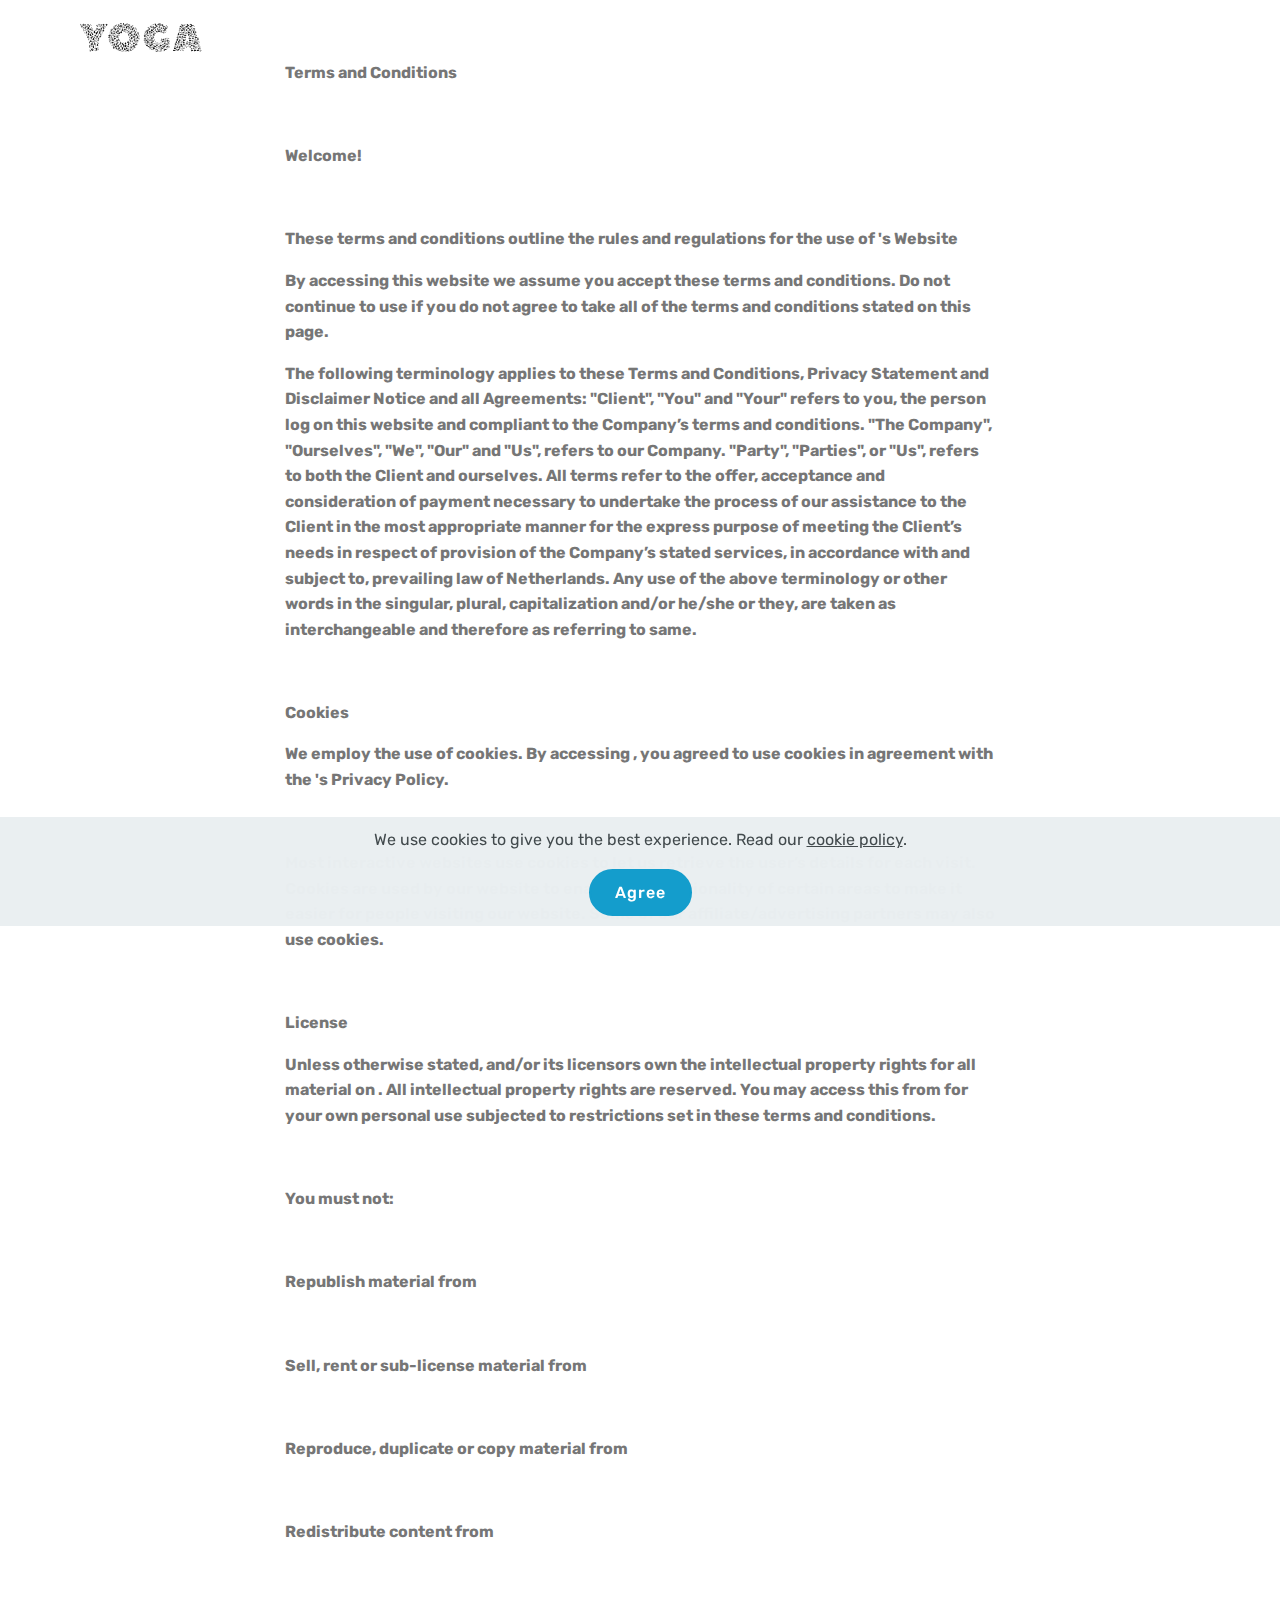
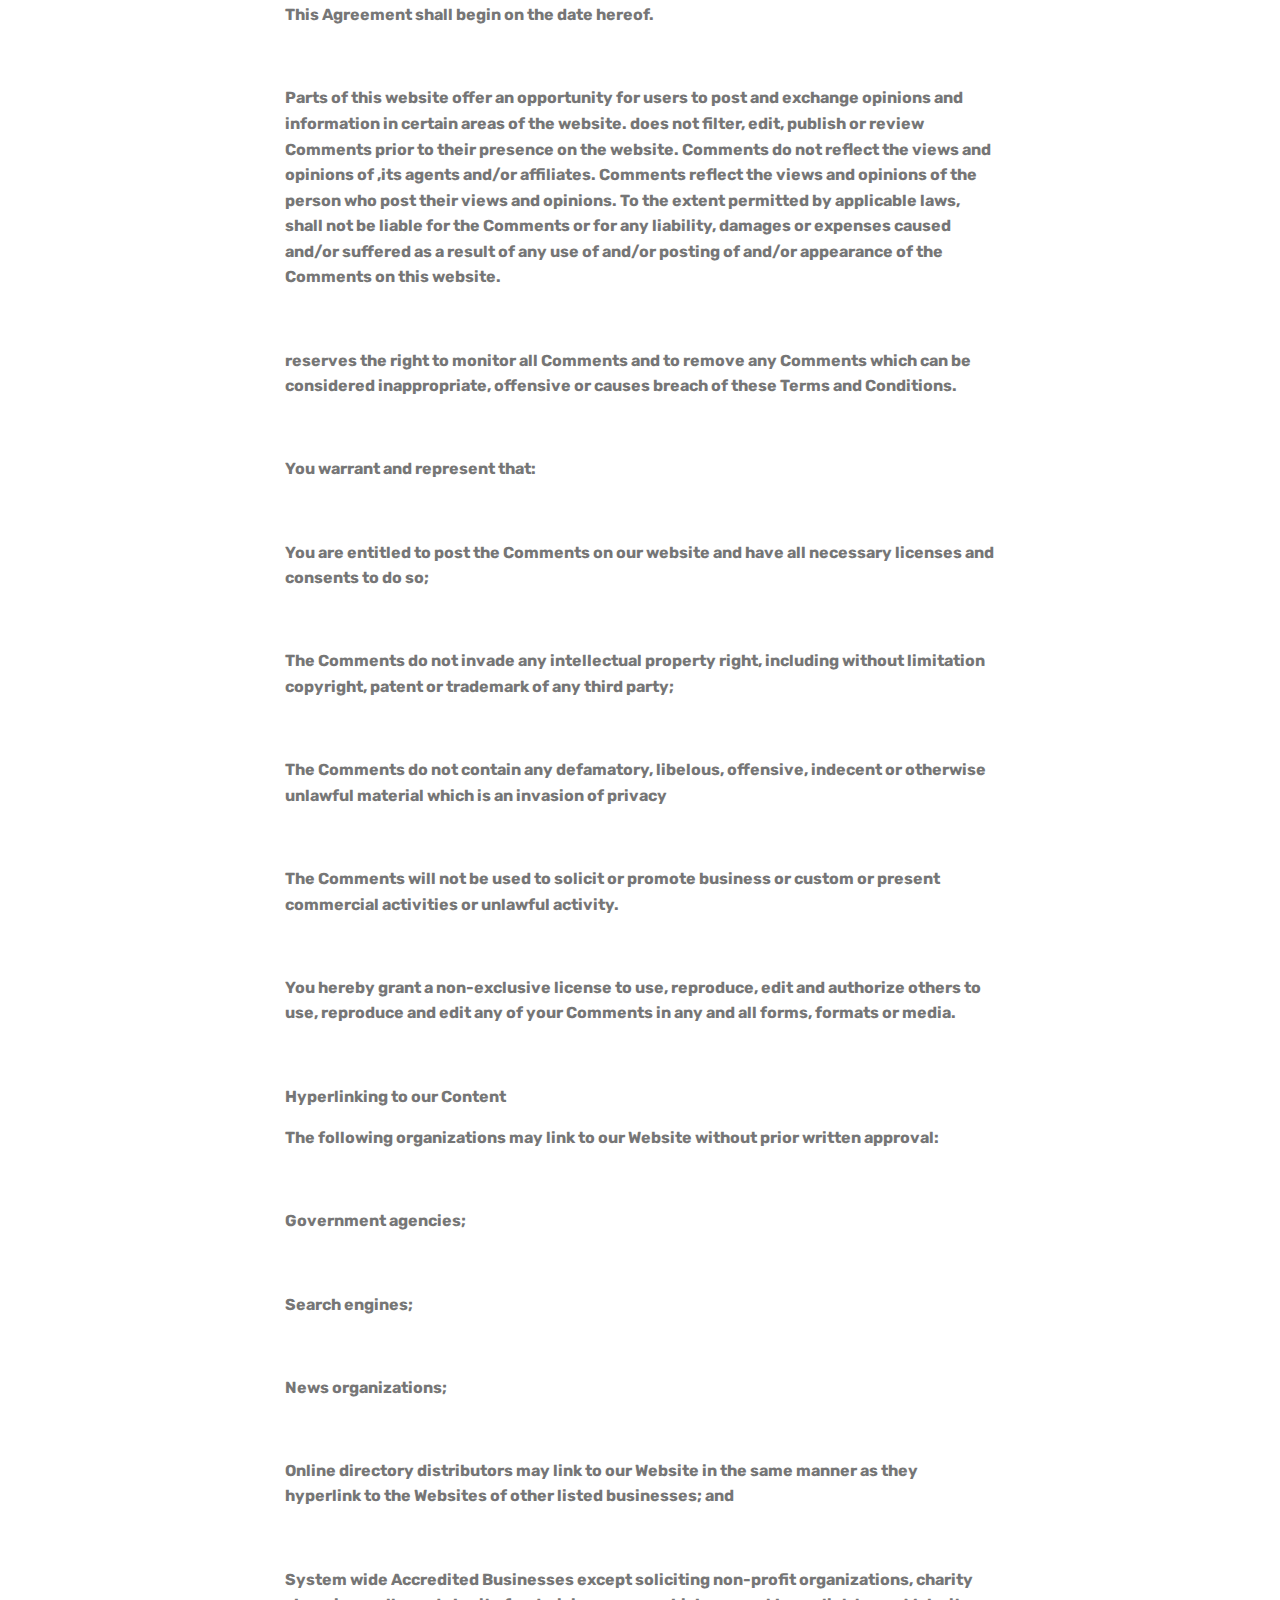
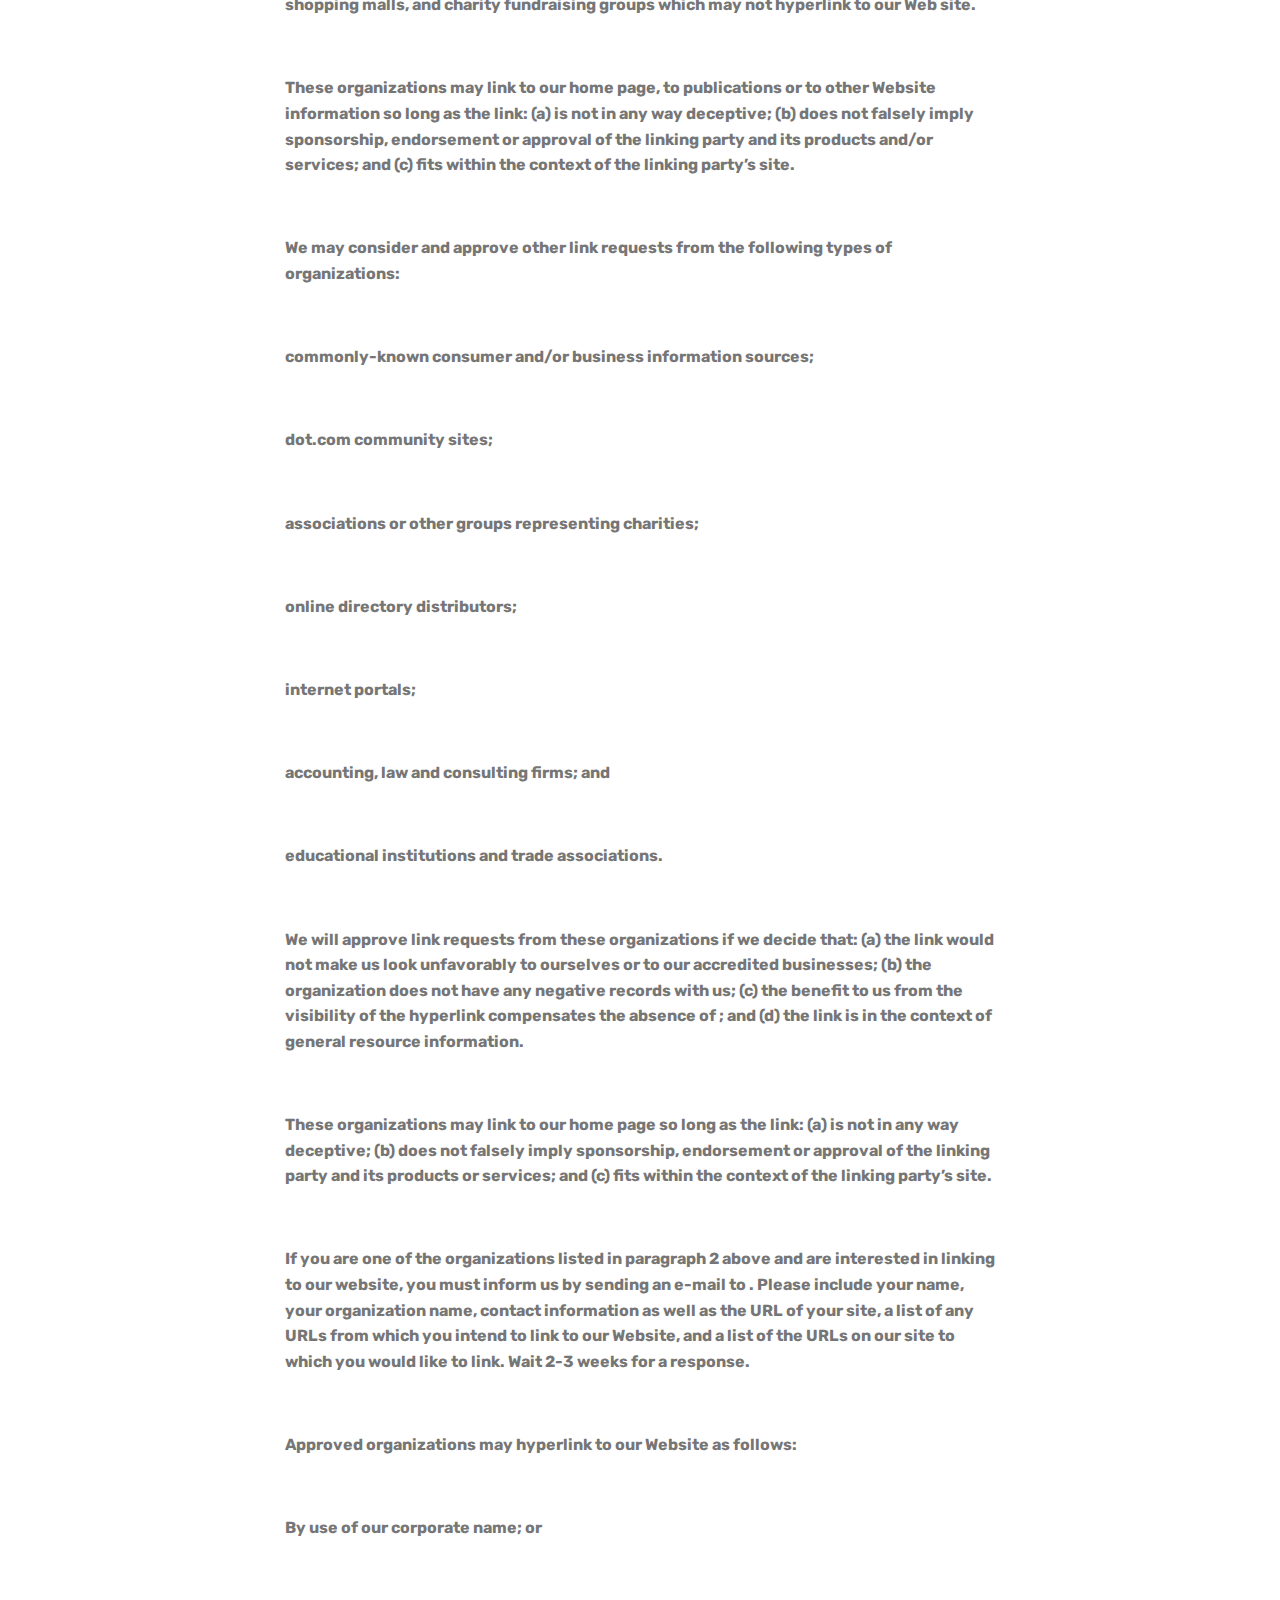
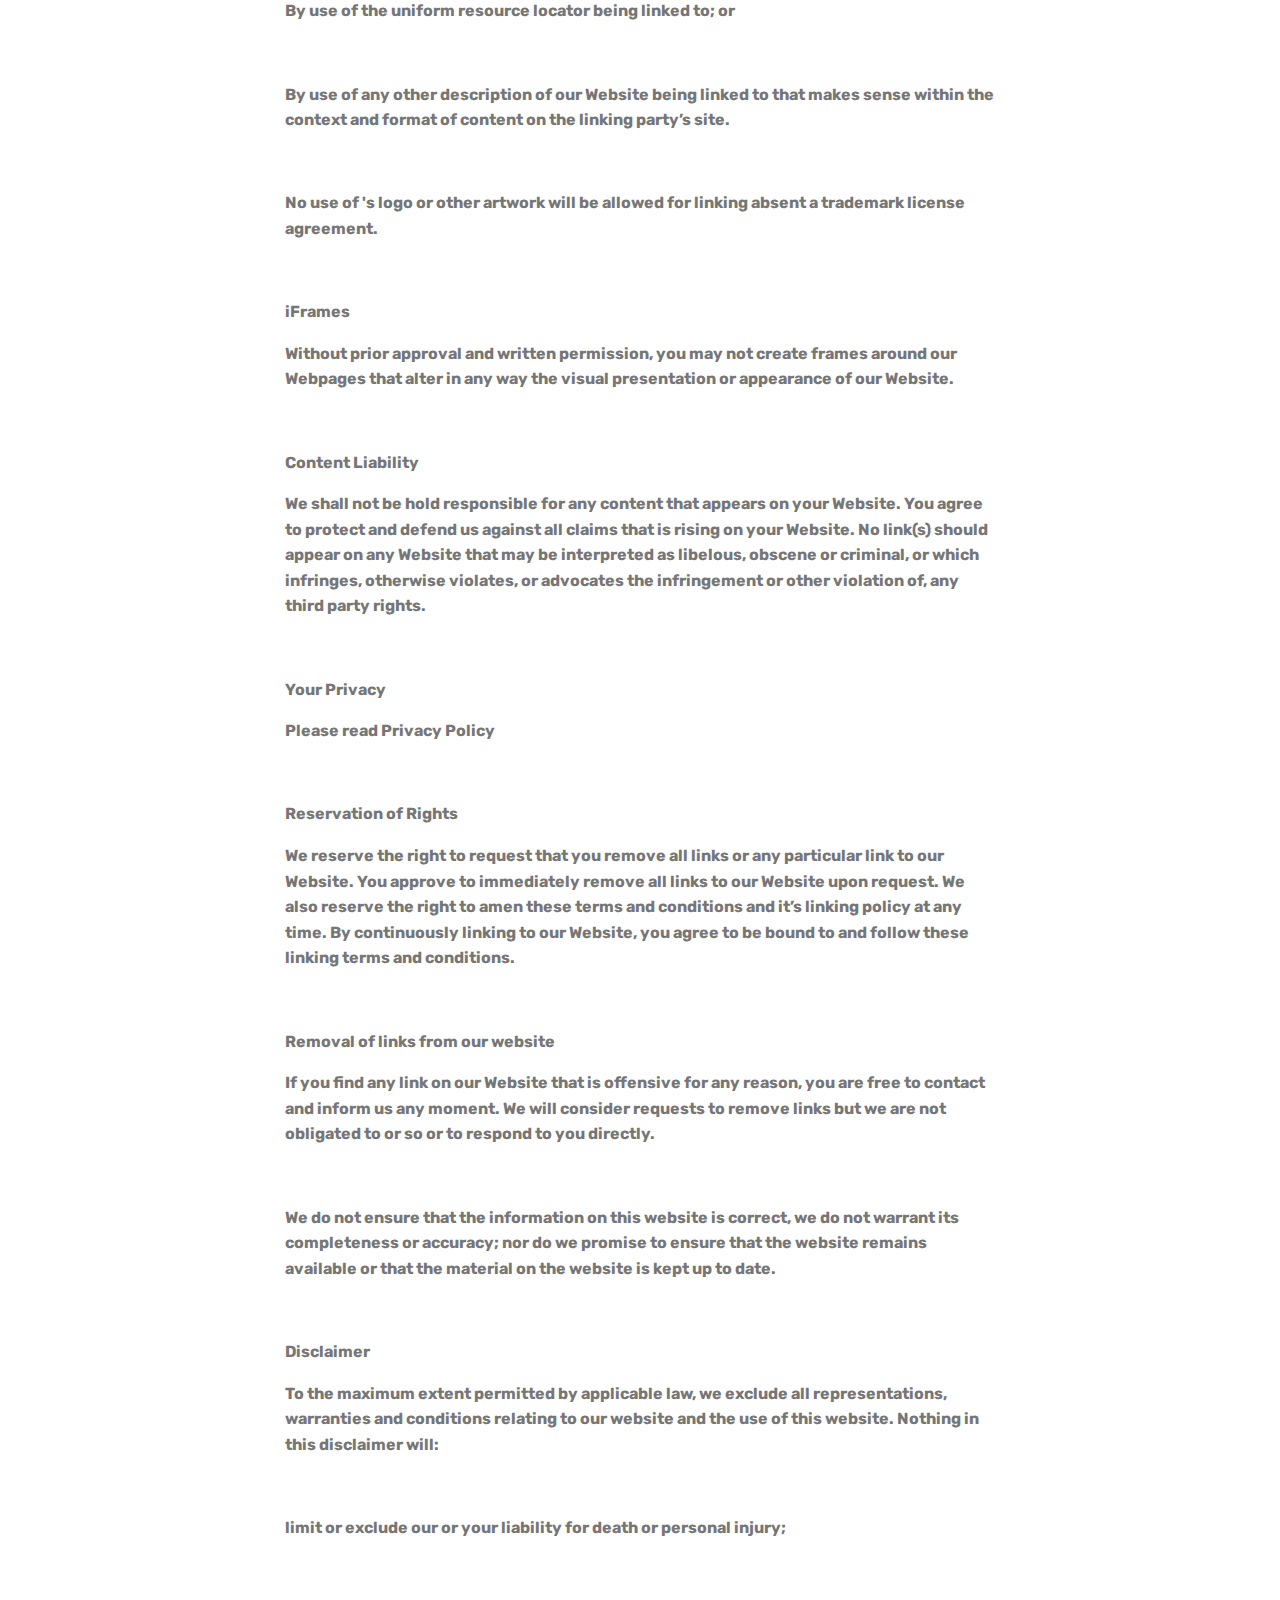
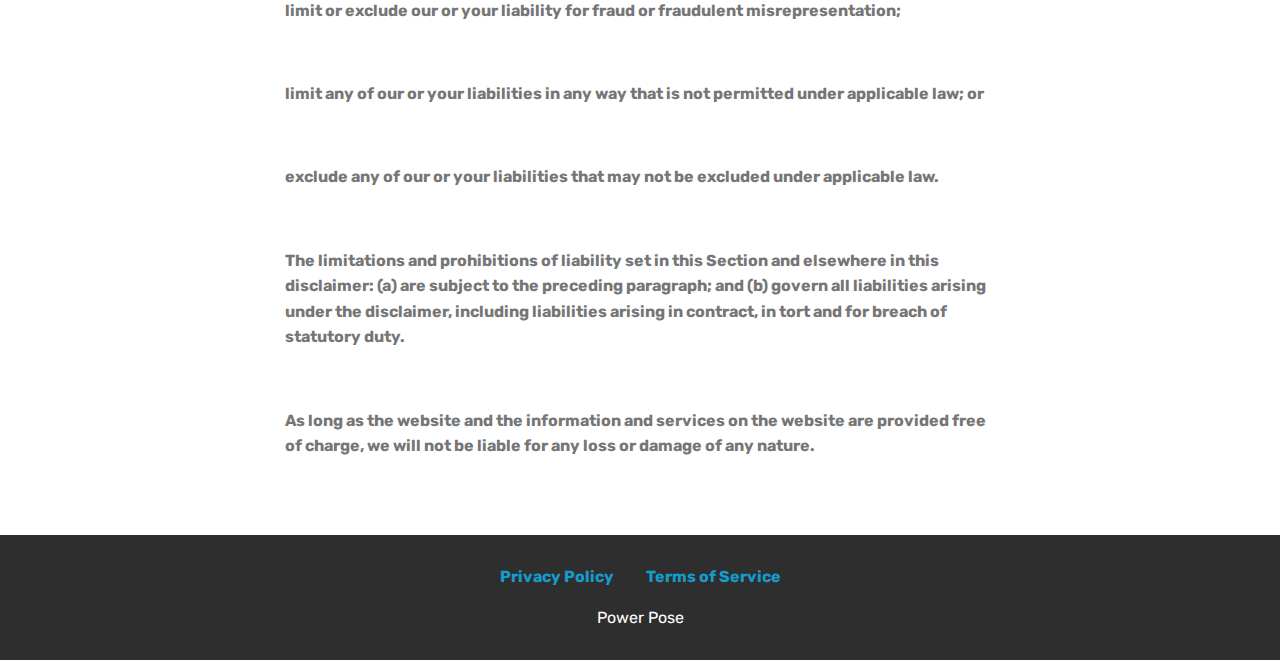
<file: terms.html>
<!DOCTYPE html>
<html  >
<head>
  <!-- Site made with Mobirise Website Builder v4.12.4, https://mobirise.com -->
  <meta charset="UTF-8">
  <meta http-equiv="X-UA-Compatible" content="IE=edge">
  <meta name="generator" content="Mobirise v4.12.4, mobirise.com">
  <meta name="viewport" content="width=device-width, initial-scale=1, minimum-scale=1">
  <link rel="shortcut icon" href="assets/images/mbr.png" type="image/x-icon">
  <meta name="description" content="Terms of Service">
  
  
  <title>Terms of Service</title>
  <link rel="stylesheet" href="assets/web/assets/mobirise-icons/mobirise-icons.css">
  <link rel="stylesheet" href="assets/bootstrap/css/bootstrap.min.css">
  <link rel="stylesheet" href="assets/bootstrap/css/bootstrap-grid.min.css">
  <link rel="stylesheet" href="assets/bootstrap/css/bootstrap-reboot.min.css">
  <link rel="stylesheet" href="assets/web/assets/gdpr-plugin/gdpr-styles.css">
  <link rel="stylesheet" href="assets/tether/tether.min.css">
  <link rel="stylesheet" href="assets/dropdown/css/style.css">
  <link rel="stylesheet" href="assets/socicon/css/styles.css">
  <link rel="stylesheet" href="assets/theme/css/style.css">
  <link rel="preload" as="style" href="assets/mobirise/css/mbr-additional.css"><link rel="stylesheet" href="assets/mobirise/css/mbr-additional.css" type="text/css">
  
  
  
</head>
<body>
  <section class="mbr-section article content1 cid-s7zAzClB5q" id="content1-d">
    
     

    <div class="container">
        <div class="media-container-row">
            <div class="mbr-text col-12 mbr-fonts-style display-7 col-md-8"><p><strong>Terms and Conditions</strong></p><p><strong><br></strong></p><p><strong>Welcome!</strong></p><p><strong><br></strong></p><p><strong>These terms and conditions outline the rules and regulations for the use of 's Website</strong></p><p><strong>By accessing this website we assume you accept these terms and conditions. Do not continue to use if you do not agree to take all of the terms and conditions stated on this page.&nbsp;</strong><br></p><p><strong>The following terminology applies to these Terms and Conditions, Privacy Statement and Disclaimer Notice and all Agreements: "Client", "You" and "Your" refers to you, the person log on this website and compliant to the Company’s terms and conditions. "The Company", "Ourselves", "We", "Our" and "Us", refers to our Company. "Party", "Parties", or "Us", refers to both the Client and ourselves. All terms refer to the offer, acceptance and consideration of payment necessary to undertake the process of our assistance to the Client in the most appropriate manner for the express purpose of meeting the Client’s needs in respect of provision of the Company’s stated services, in accordance with and subject to, prevailing law of Netherlands. Any use of the above terminology or other words in the singular, plural, capitalization and/or he/she or they, are taken as interchangeable and therefore as referring to same.</strong><br></p><p><strong><br></strong></p><p><strong>Cookies</strong></p><p><strong>We employ the use of cookies. By accessing , you agreed to use cookies in agreement with the 's Privacy Policy.</strong></p><p><strong><br></strong></p><p><strong>Most interactive websites use cookies to let us retrieve the user’s details for each visit. Cookies are used by our website to enable the functionality of certain areas to make it easier for people visiting our website. Some of our affiliate/advertising partners may also use cookies.</strong></p><p><strong><br></strong></p><p><strong>License</strong></p><p><strong>Unless otherwise stated, and/or its licensors own the intellectual property rights for all material on . All intellectual property rights are reserved. You may access this from for your own personal use subjected to restrictions set in these terms and conditions.</strong></p><p><strong><br></strong></p><p><strong>You must not:</strong></p><p><strong><br></strong></p><p><strong>Republish material from&nbsp;</strong></p><p><strong><br></strong></p><p><strong>Sell, rent or sub-license material from&nbsp;</strong></p><p><strong><br></strong></p><p><strong>Reproduce, duplicate or copy material from&nbsp;</strong></p><p><strong><br></strong></p><p><strong>Redistribute content from&nbsp;</strong></p><p><strong><br></strong></p><p><strong>This Agreement shall begin on the date hereof.</strong></p><p><strong><br></strong></p><p><strong>Parts of this website offer an opportunity for users to post and exchange opinions and information in certain areas of the website. does not filter, edit, publish or review Comments prior to their presence on the website. Comments do not reflect the views and opinions of ,its agents and/or affiliates. Comments reflect the views and opinions of the person who post their views and opinions. To the extent permitted by applicable laws, shall not be liable for the Comments or for any liability, damages or expenses caused and/or suffered as a result of any use of and/or posting of and/or appearance of the Comments on this website.</strong></p><p><strong><br></strong></p><p><strong>reserves the right to monitor all Comments and to remove any Comments which can be considered inappropriate, offensive or causes breach of these Terms and Conditions.</strong></p><p><strong><br></strong></p><p><strong>You warrant and represent that:</strong></p><p><strong><br></strong></p><p><strong>You are entitled to post the Comments on our website and have all necessary licenses and consents to do so;</strong></p><p><strong><br></strong></p><p><strong>The Comments do not invade any intellectual property right, including without limitation copyright, patent or trademark of any third party;</strong></p><p><strong><br></strong></p><p><strong>The Comments do not contain any defamatory, libelous, offensive, indecent or otherwise unlawful material which is an invasion of privacy</strong></p><p><strong><br></strong></p><p><strong>The Comments will not be used to solicit or promote business or custom or present commercial activities or unlawful activity.</strong></p><p><strong><br></strong></p><p><strong>You hereby grant a non-exclusive license to use, reproduce, edit and authorize others to use, reproduce and edit any of your Comments in any and all forms, formats or media.</strong></p><p><strong><br></strong></p><p><strong>Hyperlinking to our Content</strong></p><p><strong>The following organizations may link to our Website without prior written approval:</strong></p><p><strong><br></strong></p><p><strong>Government agencies;</strong></p><p><strong><br></strong></p><p><strong>Search engines;</strong></p><p><strong><br></strong></p><p><strong>News organizations;</strong></p><p><strong><br></strong></p><p><strong>Online directory distributors may link to our Website in the same manner as they hyperlink to the Websites of other listed businesses; and</strong></p><p><strong><br></strong></p><p><strong>System wide Accredited Businesses except soliciting non-profit organizations, charity shopping malls, and charity fundraising groups which may not hyperlink to our Web site.</strong></p><p><strong><br></strong></p><p><strong>These organizations may link to our home page, to publications or to other Website information so long as the link: (a) is not in any way deceptive; (b) does not falsely imply sponsorship, endorsement or approval of the linking party and its products and/or services; and (c) fits within the context of the linking party’s site.</strong></p><p><strong><br></strong></p><p><strong>We may consider and approve other link requests from the following types of organizations:</strong></p><p><strong><br></strong></p><p><strong>commonly-known consumer and/or business information sources;</strong></p><p><strong><br></strong></p><p><strong>dot.com community sites;</strong></p><p><strong><br></strong></p><p><strong>associations or other groups representing charities;</strong></p><p><strong><br></strong></p><p><strong>online directory distributors;</strong></p><p><strong><br></strong></p><p><strong>internet portals;</strong></p><p><strong><br></strong></p><p><strong>accounting, law and consulting firms; and</strong></p><p><strong><br></strong></p><p><strong>educational institutions and trade associations.</strong></p><p><strong><br></strong></p><p><strong>We will approve link requests from these organizations if we decide that: (a) the link would not make us look unfavorably to ourselves or to our accredited businesses; (b) the organization does not have any negative records with us; (c) the benefit to us from the visibility of the hyperlink compensates the absence of ; and (d) the link is in the context of general resource information.</strong></p><p><strong><br></strong></p><p><strong>These organizations may link to our home page so long as the link: (a) is not in any way deceptive; (b) does not falsely imply sponsorship, endorsement or approval of the linking party and its products or services; and (c) fits within the context of the linking party’s site.</strong></p><p><strong><br></strong></p><p><strong>If you are one of the organizations listed in paragraph 2 above and are interested in linking to our website, you must inform us by sending an e-mail to . Please include your name, your organization name, contact information as well as the URL of your site, a list of any URLs from which you intend to link to our Website, and a list of the URLs on our site to which you would like to link. Wait 2-3 weeks for a response.</strong></p><p><strong><br></strong></p><p><strong>Approved organizations may hyperlink to our Website as follows:</strong></p><p><strong><br></strong></p><p><strong>By use of our corporate name; or</strong></p><p><strong><br></strong></p><p><strong>By use of the uniform resource locator being linked to; or</strong></p><p><strong><br></strong></p><p><strong>By use of any other description of our Website being linked to that makes sense within the context and format of content on the linking party’s site.</strong></p><p><strong><br></strong></p><p><strong>No use of 's logo or other artwork will be allowed for linking absent a trademark license agreement.</strong></p><p><strong><br></strong></p><p><strong>iFrames</strong></p><p><strong>Without prior approval and written permission, you may not create frames around our Webpages that alter in any way the visual presentation or appearance of our Website.</strong></p><p><strong><br></strong></p><p><strong>Content Liability</strong></p><p><strong>We shall not be hold responsible for any content that appears on your Website. You agree to protect and defend us against all claims that is rising on your Website. No link(s) should appear on any Website that may be interpreted as libelous, obscene or criminal, or which infringes, otherwise violates, or advocates the infringement or other violation of, any third party rights.</strong></p><p><strong><br></strong></p><p><strong>Your Privacy</strong></p><p><strong>Please read Privacy Policy</strong></p><p><strong><br></strong></p><p><strong>Reservation of Rights</strong></p><p><strong>We reserve the right to request that you remove all links or any particular link to our Website. You approve to immediately remove all links to our Website upon request. We also reserve the right to amen these terms and conditions and it’s linking policy at any time. By continuously linking to our Website, you agree to be bound to and follow these linking terms and conditions.</strong></p><p><strong><br></strong></p><p><strong>Removal of links from our website</strong></p><p><strong>If you find any link on our Website that is offensive for any reason, you are free to contact and inform us any moment. We will consider requests to remove links but we are not obligated to or so or to respond to you directly.</strong></p><p><strong><br></strong></p><p><strong>We do not ensure that the information on this website is correct, we do not warrant its completeness or accuracy; nor do we promise to ensure that the website remains available or that the material on the website is kept up to date.</strong></p><p><strong><br></strong></p><p><strong>Disclaimer</strong></p><p><strong>To the maximum extent permitted by applicable law, we exclude all representations, warranties and conditions relating to our website and the use of this website. Nothing in this disclaimer will:</strong></p><p><strong><br></strong></p><p><strong>limit or exclude our or your liability for death or personal injury;</strong></p><p><strong><br></strong></p><p><strong>limit or exclude our or your liability for fraud or fraudulent misrepresentation;</strong></p><p><strong><br></strong></p><p><strong>limit any of our or your liabilities in any way that is not permitted under applicable law; or</strong></p><p><strong><br></strong></p><p><strong>exclude any of our or your liabilities that may not be excluded under applicable law.</strong></p><p><strong><br></strong></p><p><strong>The limitations and prohibitions of liability set in this Section and elsewhere in this disclaimer: (a) are subject to the preceding paragraph; and (b) govern all liabilities arising under the disclaimer, including liabilities arising in contract, in tort and for breach of statutory duty.</strong></p><p><strong><br></strong></p><p><strong>As long as the website and the information and services on the website are provided free of charge, we will not be liable for any loss or damage of any nature.</strong></p></div>
        </div>
    </div>
</section>

<section class="engine"><a href="https://mobirise.info/t">free amp template</a></section><section class="menu cid-s7zmcyveAb" once="menu" id="menu1-7">

    

    <nav class="navbar navbar-expand beta-menu navbar-dropdown align-items-center navbar-fixed-top navbar-toggleable-sm bg-color transparent">
        <button class="navbar-toggler navbar-toggler-right" type="button" data-toggle="collapse" data-target="#navbarSupportedContent" aria-controls="navbarSupportedContent" aria-expanded="false" aria-label="Toggle navigation">
            <div class="hamburger">
                <span></span>
                <span></span>
                <span></span>
                <span></span>
            </div>
        </button>
        <div class="menu-logo">
            <div class="navbar-brand">
                <span class="navbar-logo">
                    <a href="index.html">
                         <img src="assets/images/mbr.png" alt="Mobirise" title="" style="height: 3.8rem;">
                    </a>
                </span>
                <span class="navbar-caption-wrap"><a class="navbar-caption text-white display-4" href="index.html">
                        Power Pose</a></span>
            </div>
        </div>
        <div class="collapse navbar-collapse" id="navbarSupportedContent">
            
            
        </div>
    </nav>
</section>

<section once="footers" class="cid-s7zmz4a31J" id="footer7-8">

    

    

    <div class="container">
        <div class="media-container-row align-center mbr-white">
            <div class="row row-links">
                <ul class="foot-menu">
                    
                    
                    
                    
                    
                <li class="foot-menu-item mbr-fonts-style display-7"><a href="privacy.html"><strong>Privacy Policy</strong></a></li><li class="foot-menu-item mbr-fonts-style display-7"><a href="terms.html"><strong>Terms of Service</strong></a></li></ul>
            </div>
            
            <div class="row row-copirayt">
                <p class="mbr-text mb-0 mbr-fonts-style mbr-white align-center display-7">Power Pose</p>
            </div>
        </div>
    </div>
</section>


  <script src="assets/web/assets/jquery/jquery.min.js"></script>
  <script src="assets/popper/popper.min.js"></script>
  <script src="assets/bootstrap/js/bootstrap.min.js"></script>
  <script src="assets/tether/tether.min.js"></script>
  <script src="assets/web/assets/cookies-alert-plugin/cookies-alert-core.js"></script>
  <script src="assets/web/assets/cookies-alert-plugin/cookies-alert-script.js"></script>
  <script src="assets/smoothscroll/smooth-scroll.js"></script>
  <script src="assets/dropdown/js/nav-dropdown.js"></script>
  <script src="assets/dropdown/js/navbar-dropdown.js"></script>
  <script src="assets/touchswipe/jquery.touch-swipe.min.js"></script>
  <script src="assets/theme/js/script.js"></script>
  
  
<input name="cookieData" type="hidden" data-cookie-customDialogSelector='null' data-cookie-colorText='#424a4d' data-cookie-colorBg='rgba(234, 239, 241, 0.99)' data-cookie-textButton='Agree' data-cookie-colorButton='' data-cookie-colorLink='#424a4d' data-cookie-underlineLink='true' data-cookie-text="We use cookies to give you the best experience. Read our <a href='privacy.html'>cookie policy</a>.">
  </body>
</html>
</file>
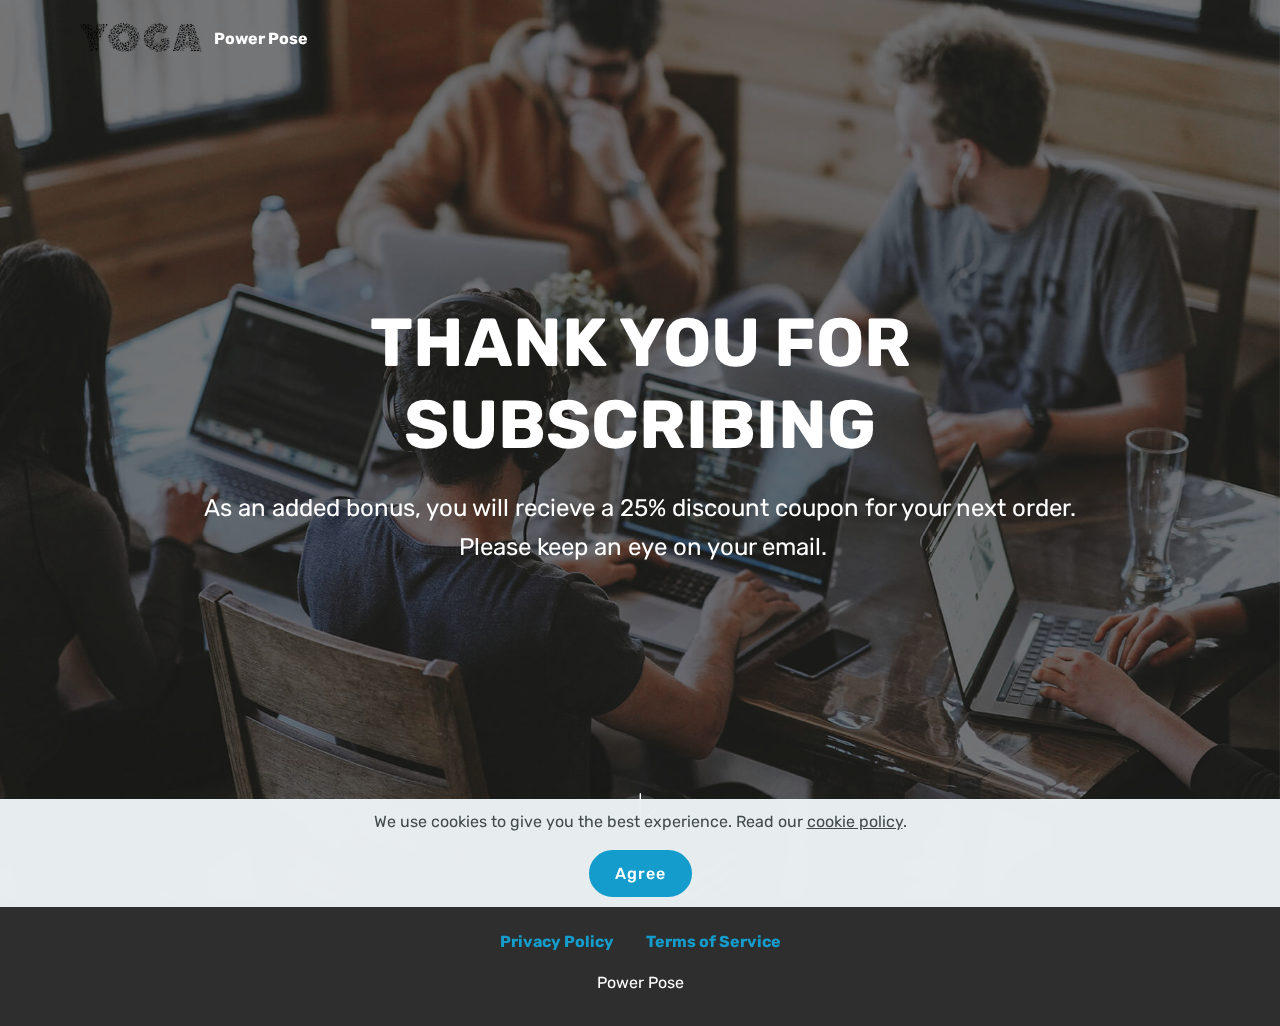
<file: thankyou.html>
<!DOCTYPE html>
<html  >
<head>
  <!-- Site made with Mobirise Website Builder v4.12.4, https://mobirise.com -->
  <meta charset="UTF-8">
  <meta http-equiv="X-UA-Compatible" content="IE=edge">
  <meta name="generator" content="Mobirise v4.12.4, mobirise.com">
  <meta name="viewport" content="width=device-width, initial-scale=1, minimum-scale=1">
  <link rel="shortcut icon" href="assets/images/mbr.png" type="image/x-icon">
  <meta name="description" content="Thank You">
  
  
  <title>Thank You</title>
  <link rel="stylesheet" href="assets/web/assets/mobirise-icons/mobirise-icons.css">
  <link rel="stylesheet" href="assets/bootstrap/css/bootstrap.min.css">
  <link rel="stylesheet" href="assets/bootstrap/css/bootstrap-grid.min.css">
  <link rel="stylesheet" href="assets/bootstrap/css/bootstrap-reboot.min.css">
  <link rel="stylesheet" href="assets/web/assets/gdpr-plugin/gdpr-styles.css">
  <link rel="stylesheet" href="assets/tether/tether.min.css">
  <link rel="stylesheet" href="assets/dropdown/css/style.css">
  <link rel="stylesheet" href="assets/socicon/css/styles.css">
  <link rel="stylesheet" href="assets/theme/css/style.css">
  <link rel="preload" as="style" href="assets/mobirise/css/mbr-additional.css"><link rel="stylesheet" href="assets/mobirise/css/mbr-additional.css" type="text/css">
  
  
  
</head>
<body>
  <section class="cid-s7zE0fFYbL mbr-fullscreen mbr-parallax-background" id="header2-i">

    

    <div class="mbr-overlay" style="opacity: 0.5; background-color: rgb(35, 35, 35);"></div>

    <div class="container align-center">
        <div class="row justify-content-md-center">
            <div class="mbr-white col-md-10">
                <h1 class="mbr-section-title mbr-bold pb-3 mbr-fonts-style display-1">
                    THANK YOU FOR SUBSCRIBING</h1>
                
                <p class="mbr-text pb-3 mbr-fonts-style display-5">
                    As an added bonus, you will recieve a 25% discount coupon for your next order. &nbsp;Please keep an eye on your email.</p>
                
            </div>
        </div>
    </div>
    <div class="mbr-arrow hidden-sm-down" aria-hidden="true">
        <a href="#next">
            <i class="mbri-down mbr-iconfont"></i>
        </a>
    </div>
</section>

<section class="engine"><a href="https://mobirise.info/e">make a website for free</a></section><section class="menu cid-s7zmcyveAb" once="menu" id="menu1-g">

    

    <nav class="navbar navbar-expand beta-menu navbar-dropdown align-items-center navbar-fixed-top navbar-toggleable-sm bg-color transparent">
        <button class="navbar-toggler navbar-toggler-right" type="button" data-toggle="collapse" data-target="#navbarSupportedContent" aria-controls="navbarSupportedContent" aria-expanded="false" aria-label="Toggle navigation">
            <div class="hamburger">
                <span></span>
                <span></span>
                <span></span>
                <span></span>
            </div>
        </button>
        <div class="menu-logo">
            <div class="navbar-brand">
                <span class="navbar-logo">
                    <a href="index.html">
                         <img src="assets/images/mbr.png" alt="Mobirise" title="" style="height: 3.8rem;">
                    </a>
                </span>
                <span class="navbar-caption-wrap"><a class="navbar-caption text-white display-4" href="index.html">
                        Power Pose</a></span>
            </div>
        </div>
        <div class="collapse navbar-collapse" id="navbarSupportedContent">
            
            
        </div>
    </nav>
</section>

<section once="footers" class="cid-s7zmz4a31J" id="footer7-h">

    

    

    <div class="container">
        <div class="media-container-row align-center mbr-white">
            <div class="row row-links">
                <ul class="foot-menu">
                    
                    
                    
                    
                    
                <li class="foot-menu-item mbr-fonts-style display-7"><a href="privacy.html"><strong>Privacy Policy</strong></a></li><li class="foot-menu-item mbr-fonts-style display-7"><a href="terms.html"><strong>Terms of Service</strong></a></li></ul>
            </div>
            
            <div class="row row-copirayt">
                <p class="mbr-text mb-0 mbr-fonts-style mbr-white align-center display-7">Power Pose</p>
            </div>
        </div>
    </div>
</section>


  <script src="assets/web/assets/jquery/jquery.min.js"></script>
  <script src="assets/popper/popper.min.js"></script>
  <script src="assets/bootstrap/js/bootstrap.min.js"></script>
  <script src="assets/tether/tether.min.js"></script>
  <script src="assets/web/assets/cookies-alert-plugin/cookies-alert-core.js"></script>
  <script src="assets/web/assets/cookies-alert-plugin/cookies-alert-script.js"></script>
  <script src="assets/smoothscroll/smooth-scroll.js"></script>
  <script src="assets/parallax/jarallax.min.js"></script>
  <script src="assets/dropdown/js/nav-dropdown.js"></script>
  <script src="assets/dropdown/js/navbar-dropdown.js"></script>
  <script src="assets/touchswipe/jquery.touch-swipe.min.js"></script>
  <script src="assets/theme/js/script.js"></script>
  
  
<input name="cookieData" type="hidden" data-cookie-customDialogSelector='null' data-cookie-colorText='#424a4d' data-cookie-colorBg='rgba(234, 239, 241, 0.99)' data-cookie-textButton='Agree' data-cookie-colorButton='' data-cookie-colorLink='#424a4d' data-cookie-underlineLink='true' data-cookie-text="We use cookies to give you the best experience. Read our <a href='privacy.html'>cookie policy</a>.">
  </body>
</html>
</file>
<file: assets/web/assets/mobirise-icons/mobirise-icons.css>
@font-face {
  font-family: 'MobiriseIcons';
  src:  url('mobirise-icons.eot?spat4u');
  src:  url('mobirise-icons.eot?spat4u#iefix') format('embedded-opentype'),
    url('mobirise-icons.ttf?spat4u') format('truetype'),
    url('mobirise-icons.woff?spat4u') format('woff'),
    url('mobirise-icons.svg?spat4u#MobiriseIcons') format('svg');
  font-weight: normal;
  font-style: normal;
  font-display: swap;
}

[class^="mbri-"], [class*=" mbri-"] {
  /* use !important to prevent issues with browser extensions that change fonts */
  font-family: MobiriseIcons !important;
  speak: none;
  font-style: normal;
  font-weight: normal;
  font-variant: normal;
  text-transform: none;
  line-height: 1;

  /* Better Font Rendering =========== */
  -webkit-font-smoothing: antialiased;
  -moz-osx-font-smoothing: grayscale;
}

.mbri-add-submenu:before {
  content: "\e900";
}
.mbri-alert:before {
  content: "\e901";
}
.mbri-align-center:before {
  content: "\e902";
}
.mbri-align-justify:before {
  content: "\e903";
}
.mbri-align-left:before {
  content: "\e904";
}
.mbri-align-right:before {
  content: "\e905";
}
.mbri-android:before {
  content: "\e906";
}
.mbri-apple:before {
  content: "\e907";
}
.mbri-arrow-down:before {
  content: "\e908";
}
.mbri-arrow-next:before {
  content: "\e909";
}
.mbri-arrow-prev:before {
  content: "\e90a";
}
.mbri-arrow-up:before {
  content: "\e90b";
}
.mbri-bold:before {
  content: "\e90c";
}
.mbri-bookmark:before {
  content: "\e90d";
}
.mbri-bootstrap:before {
  content: "\e90e";
}
.mbri-briefcase:before {
  content: "\e90f";
}
.mbri-browse:before {
  content: "\e910";
}
.mbri-bulleted-list:before {
  content: "\e911";
}
.mbri-calendar:before {
  content: "\e912";
}
.mbri-camera:before {
  content: "\e913";
}
.mbri-cart-add:before {
  content: "\e914";
}
.mbri-cart-full:before {
  content: "\e915";
}
.mbri-cash:before {
  content: "\e916";
}
.mbri-change-style:before {
  content: "\e917";
}
.mbri-chat:before {
  content: "\e918";
}
.mbri-clock:before {
  content: "\e919";
}
.mbri-close:before {
  content: "\e91a";
}
.mbri-cloud:before {
  content: "\e91b";
}
.mbri-code:before {
  content: "\e91c";
}
.mbri-contact-form:before {
  content: "\e91d";
}
.mbri-credit-card:before {
  content: "\e91e";
}
.mbri-cursor-click:before {
  content: "\e91f";
}
.mbri-cust-feedback:before {
  content: "\e920";
}
.mbri-database:before {
  content: "\e921";
}
.mbri-delivery:before {
  content: "\e922";
}
.mbri-desktop:before {
  content: "\e923";
}
.mbri-devices:before {
  content: "\e924";
}
.mbri-down:before {
  content: "\e925";
}
.mbri-download:before {
  content: "\e989";
}
.mbri-drag-n-drop:before {
  content: "\e927";
}
.mbri-drag-n-drop2:before {
  content: "\e928";
}
.mbri-edit:before {
  content: "\e929";
}
.mbri-edit2:before {
  content: "\e92a";
}
.mbri-error:before {
  content: "\e92b";
}
.mbri-extension:before {
  content: "\e92c";
}
.mbri-features:before {
  content: "\e92d";
}
.mbri-file:before {
  content: "\e92e";
}
.mbri-flag:before {
  content: "\e92f";
}
.mbri-folder:before {
  content: "\e930";
}
.mbri-gift:before {
  content: "\e931";
}
.mbri-github:before {
  content: "\e932";
}
.mbri-globe:before {
  content: "\e933";
}
.mbri-globe-2:before {
  content: "\e934";
}
.mbri-growing-chart:before {
  content: "\e935";
}
.mbri-hearth:before {
  content: "\e936";
}
.mbri-help:before {
  content: "\e937";
}
.mbri-home:before {
  content: "\e938";
}
.mbri-hot-cup:before {
  content: "\e939";
}
.mbri-idea:before {
  content: "\e93a";
}
.mbri-image-gallery:before {
  content: "\e93b";
}
.mbri-image-slider:before {
  content: "\e93c";
}
.mbri-info:before {
  content: "\e93d";
}
.mbri-italic:before {
  content: "\e93e";
}
.mbri-key:before {
  content: "\e93f";
}
.mbri-laptop:before {
  content: "\e940";
}
.mbri-layers:before {
  content: "\e941";
}
.mbri-left-right:before {
  content: "\e942";
}
.mbri-left:before {
  content: "\e943";
}
.mbri-letter:before {
  content: "\e944";
}
.mbri-like:before {
  content: "\e945";
}
.mbri-link:before {
  content: "\e946";
}
.mbri-lock:before {
  content: "\e947";
}
.mbri-login:before {
  content: "\e948";
}
.mbri-logout:before {
  content: "\e949";
}
.mbri-magic-stick:before {
  content: "\e94a";
}
.mbri-map-pin:before {
  content: "\e94b";
}
.mbri-menu:before {
  content: "\e94c";
}
.mbri-mobile:before {
  content: "\e94d";
}
.mbri-mobile2:before {
  content: "\e94e";
}
.mbri-mobirise:before {
  content: "\e94f";
}
.mbri-more-horizontal:before {
  content: "\e950";
}
.mbri-more-vertical:before {
  content: "\e951";
}
.mbri-music:before {
  content: "\e952";
}
.mbri-new-file:before {
  content: "\e953";
}
.mbri-numbered-list:before {
  content: "\e954";
}
.mbri-opened-folder:before {
  content: "\e955";
}
.mbri-pages:before {
  content: "\e956";
}
.mbri-paper-plane:before {
  content: "\e957";
}
.mbri-paperclip:before {
  content: "\e958";
}
.mbri-photo:before {
  content: "\e959";
}
.mbri-photos:before {
  content: "\e95a";
}
.mbri-pin:before {
  content: "\e95b";
}
.mbri-play:before {
  content: "\e95c";
}
.mbri-plus:before {
  content: "\e95d";
}
.mbri-preview:before {
  content: "\e95e";
}
.mbri-print:before {
  content: "\e95f";
}
.mbri-protect:before {
  content: "\e960";
}
.mbri-question:before {
  content: "\e961";
}
.mbri-quote-left:before {
  content: "\e962";
}
.mbri-quote-right:before {
  content: "\e963";
}
.mbri-refresh:before {
  content: "\e964";
}
.mbri-responsive:before {
  content: "\e965";
}
.mbri-right:before {
  content: "\e966";
}
.mbri-rocket:before {
  content: "\e967";
}
.mbri-sad-face:before {
  content: "\e968";
}
.mbri-sale:before {
  content: "\e969";
}
.mbri-save:before {
  content: "\e96a";
}
.mbri-search:before {
  content: "\e96b";
}
.mbri-setting:before {
  content: "\e96c";
}
.mbri-setting2:before {
  content: "\e96d";
}
.mbri-setting3:before {
  content: "\e96e";
}
.mbri-share:before {
  content: "\e96f";
}
.mbri-shopping-bag:before {
  content: "\e970";
}
.mbri-shopping-basket:before {
  content: "\e971";
}
.mbri-shopping-cart:before {
  content: "\e972";
}
.mbri-sites:before {
  content: "\e973";
}
.mbri-smile-face:before {
  content: "\e974";
}
.mbri-speed:before {
  content: "\e975";
}
.mbri-star:before {
  content: "\e976";
}
.mbri-success:before {
  content: "\e977";
}
.mbri-sun:before {
  content: "\e978";
}
.mbri-sun2:before {
  content: "\e979";
}
.mbri-tablet:before {
  content: "\e97a";
}
.mbri-tablet-vertical:before {
  content: "\e97b";
}
.mbri-target:before {
  content: "\e97c";
}
.mbri-timer:before {
  content: "\e97d";
}
.mbri-to-ftp:before {
  content: "\e97e";
}
.mbri-to-local-drive:before {
  content: "\e97f";
}
.mbri-touch-swipe:before {
  content: "\e980";
}
.mbri-touch:before {
  content: "\e981";
}
.mbri-trash:before {
  content: "\e982";
}
.mbri-underline:before {
  content: "\e983";
}
.mbri-unlink:before {
  content: "\e984";
}
.mbri-unlock:before {
  content: "\e985";
}
.mbri-up-down:before {
  content: "\e986";
}
.mbri-up:before {
  content: "\e987";
}
.mbri-update:before {
  content: "\e988";
}
.mbri-upload:before {
 content: "\e926"; 
}
.mbri-user:before {
  content: "\e98a";
}
.mbri-user2:before {
  content: "\e98b";
}
.mbri-users:before {
  content: "\e98c";
}
.mbri-video:before {
  content: "\e98d";
}
.mbri-video-play:before {
  content: "\e98e";
}
.mbri-watch:before {
  content: "\e98f";
}
.mbri-website-theme:before {
  content: "\e990";
}
.mbri-wifi:before {
  content: "\e991";
}
.mbri-windows:before {
  content: "\e992";
}
.mbri-zoom-out:before {
  content: "\e993";
}
.mbri-redo:before {
  content: "\e994";
}
.mbri-undo:before {
  content: "\e995";
}
</file>
<file: assets/web/assets/gdpr-plugin/gdpr-styles.css>
.gdpr-block {
    padding: 10px;
    font-size: 14px;
    display: block;
    width: 100%;
    text-align: center;
}
.gdpr-block.covert {
	display: none;
}
.textGDPR {
    position: relative;
}
.gdpr-block label span.textGDPR input[name='gdpr']{
    width: 15px;
    height: 15px;
    margin: 0;
    position: absolute;
    top: 2px;
    left: -20px;
}
.gdpr-block label {
    color: #a7a7a7;
    vertical-align: middle;
    user-select: none;
    margin-bottom: 0;
}
</file>
<file: assets/socicon/css/styles.css>
@charset "UTF-8";

@font-face {
  font-family: 'Socicon';
  src:  url('../fonts/socicon.eot');
  src:  url('../fonts/socicon.eot?#iefix') format('embedded-opentype'),
    url('../fonts/socicon.woff2') format('woff2'),
    url('../fonts/socicon.ttf') format('truetype'),
    url('../fonts/socicon.woff') format('woff'),
    url('../fonts/socicon.svg#socicon') format('svg');
  font-weight: normal;
  font-style: normal;
}

[data-icon]:before {
  font-family: "socicon" !important;
  content: attr(data-icon);
  font-style: normal !important;
  font-weight: normal !important;
  font-variant: normal !important;
  text-transform: none !important;
  speak: none;
  line-height: 1;
  -webkit-font-smoothing: antialiased;
  -moz-osx-font-smoothing: grayscale;
}

[class^="socicon-"], [class*=" socicon-"] {
  /* use !important to prevent issues with browser extensions that change fonts */
  font-family: 'Socicon' !important;
  speak: none;
  font-style: normal;
  font-weight: normal;
  font-variant: normal;
  text-transform: none;
  line-height: 1;

  /* Better Font Rendering =========== */
  -webkit-font-smoothing: antialiased;
  -moz-osx-font-smoothing: grayscale;
}

.socicon-eitaa:before {
  content: "\e97c";
}
.socicon-soroush:before {
  content: "\e97d";
}
.socicon-bale:before {
  content: "\e97e";
}
.socicon-zazzle:before {
  content: "\e97b";
}
.socicon-society6:before {
  content: "\e97a";
}
.socicon-redbubble:before {
  content: "\e979";
}
.socicon-avvo:before {
  content: "\e978";
}
.socicon-stitcher:before {
  content: "\e977";
}
.socicon-googlehangouts:before {
  content: "\e974";
}
.socicon-dlive:before {
  content: "\e975";
}
.socicon-vsco:before {
  content: "\e976";
}
.socicon-flipboard:before {
  content: "\e973";
}
.socicon-ubuntu:before {
  content: "\e958";
}
.socicon-artstation:before {
  content: "\e959";
}
.socicon-invision:before {
  content: "\e95a";
}
.socicon-torial:before {
  content: "\e95b";
}
.socicon-collectorz:before {
  content: "\e95c";
}
.socicon-seenthis:before {
  content: "\e95d";
}
.socicon-googleplaymusic:before {
  content: "\e95e";
}
.socicon-debian:before {
  content: "\e95f";
}
.socicon-filmfreeway:before {
  content: "\e960";
}
.socicon-gnome:before {
  content: "\e961";
}
.socicon-itchio:before {
  content: "\e962";
}
.socicon-jamendo:before {
  content: "\e963";
}
.socicon-mix:before {
  content: "\e964";
}
.socicon-sharepoint:before {
  content: "\e965";
}
.socicon-tinder:before {
  content: "\e966";
}
.socicon-windguru:before {
  content: "\e967";
}
.socicon-cdbaby:before {
  content: "\e968";
}
.socicon-elementaryos:before {
  content: "\e969";
}
.socicon-stage32:before {
  content: "\e96a";
}
.socicon-tiktok:before {
  content: "\e96b";
}
.socicon-gitter:before {
  content: "\e96c";
}
.socicon-letterboxd:before {
  content: "\e96d";
}
.socicon-threema:before {
  content: "\e96e";
}
.socicon-splice:before {
  content: "\e96f";
}
.socicon-metapop:before {
  content: "\e970";
}
.socicon-naver:before {
  content: "\e971";
}
.socicon-remote:before {
  content: "\e972";
}
.socicon-internet:before {
  content: "\e957";
}
.socicon-moddb:before {
  content: "\e94b";
}
.socicon-indiedb:before {
  content: "\e94c";
}
.socicon-traxsource:before {
  content: "\e94d";
}
.socicon-gamefor:before {
  content: "\e94e";
}
.socicon-pixiv:before {
  content: "\e94f";
}
.socicon-myanimelist:before {
  content: "\e950";
}
.socicon-blackberry:before {
  content: "\e951";
}
.socicon-wickr:before {
  content: "\e952";
}
.socicon-spip:before {
  content: "\e953";
}
.socicon-napster:before {
  content: "\e954";
}
.socicon-beatport:before {
  content: "\e955";
}
.socicon-hackerone:before {
  content: "\e956";
}
.socicon-hackernews:before {
  content: "\e946";
}
.socicon-smashwords:before {
  content: "\e947";
}
.socicon-kobo:before {
  content: "\e948";
}
.socicon-bookbub:before {
  content: "\e949";
}
.socicon-mailru:before {
  content: "\e94a";
}
.socicon-gitlab:before {
  content: "\e945";
}
.socicon-instructables:before {
  content: "\e944";
}
.socicon-portfolio:before {
  content: "\e943";
}
.socicon-codered:before {
  content: "\e940";
}
.socicon-origin:before {
  content: "\e941";
}
.socicon-nextdoor:before {
  content: "\e942";
}
.socicon-udemy:before {
  content: "\e93f";
}
.socicon-livemaster:before {
  content: "\e93e";
}
.socicon-crunchbase:before {
  content: "\e93b";
}
.socicon-homefy:before {
  content: "\e93c";
}
.socicon-calendly:before {
  content: "\e93d";
}
.socicon-realtor:before {
  content: "\e90f";
}
.socicon-tidal:before {
  content: "\e910";
}
.socicon-qobuz:before {
  content: "\e911";
}
.socicon-natgeo:before {
  content: "\e912";
}
.socicon-mastodon:before {
  content: "\e913";
}
.socicon-unsplash:before {
  content: "\e914";
}
.socicon-homeadvisor:before {
  content: "\e915";
}
.socicon-angieslist:before {
  content: "\e916";
}
.socicon-codepen:before {
  content: "\e917";
}
.socicon-slack:before {
  content: "\e918";
}
.socicon-openaigym:before {
  content: "\e919";
}
.socicon-logmein:before {
  content: "\e91a";
}
.socicon-fiverr:before {
  content: "\e91b";
}
.socicon-gotomeeting:before {
  content: "\e91c";
}
.socicon-aliexpress:before {
  content: "\e91d";
}
.socicon-guru:before {
  content: "\e91e";
}
.socicon-appstore:before {
  content: "\e91f";
}
.socicon-homes:before {
  content: "\e920";
}
.socicon-zoom:before {
  content: "\e921";
}
.socicon-alibaba:before {
  content: "\e922";
}
.socicon-craigslist:before {
  content: "\e923";
}
.socicon-wix:before {
  content: "\e924";
}
.socicon-redfin:before {
  content: "\e925";
}
.socicon-googlecalendar:before {
  content: "\e926";
}
.socicon-shopify:before {
  content: "\e927";
}
.socicon-freelancer:before {
  content: "\e928";
}
.socicon-seedrs:before {
  content: "\e929";
}
.socicon-bing:before {
  content: "\e92a";
}
.socicon-doodle:before {
  content: "\e92b";
}
.socicon-bonanza:before {
  content: "\e92c";
}
.socicon-squarespace:before {
  content: "\e92d";
}
.socicon-toptal:before {
  content: "\e92e";
}
.socicon-gust:before {
  content: "\e92f";
}
.socicon-ask:before {
  content: "\e930";
}
.socicon-trulia:before {
  content: "\e931";
}
.socicon-loomly:before {
  content: "\e932";
}
.socicon-ghost:before {
  content: "\e933";
}
.socicon-upwork:before {
  content: "\e934";
}
.socicon-fundable:before {
  content: "\e935";
}
.socicon-booking:before {
  content: "\e936";
}
.socicon-googlemaps:before {
  content: "\e937";
}
.socicon-zillow:before {
  content: "\e938";
}
.socicon-niconico:before {
  content: "\e939";
}
.socicon-toneden:before {
  content: "\e93a";
}
.socicon-augment:before {
  content: "\e908";
}
.socicon-bitbucket:before {
  content: "\e909";
}
.socicon-fyuse:before {
  content: "\e90a";
}
.socicon-yt-gaming:before {
  content: "\e90b";
}
.socicon-sketchfab:before {
  content: "\e90c";
}
.socicon-mobcrush:before {
  content: "\e90d";
}
.socicon-microsoft:before {
  content: "\e90e";
}
.socicon-pandora:before {
  content: "\e907";
}
.socicon-messenger:before {
  content: "\e906";
}
.socicon-gamewisp:before {
  content: "\e905";
}
.socicon-bloglovin:before {
  content: "\e904";
}
.socicon-tunein:before {
  content: "\e903";
}
.socicon-gamejolt:before {
  content: "\e901";
}
.socicon-trello:before {
  content: "\e902";
}
.socicon-spreadshirt:before {
  content: "\e900";
}
.socicon-500px:before {
  content: "\e000";
}
.socicon-8tracks:before {
  content: "\e001";
}
.socicon-airbnb:before {
  content: "\e002";
}
.socicon-alliance:before {
  content: "\e003";
}
.socicon-amazon:before {
  content: "\e004";
}
.socicon-amplement:before {
  content: "\e005";
}
.socicon-android:before {
  content: "\e006";
}
.socicon-angellist:before {
  content: "\e007";
}
.socicon-apple:before {
  content: "\e008";
}
.socicon-appnet:before {
  content: "\e009";
}
.socicon-baidu:before {
  content: "\e00a";
}
.socicon-bandcamp:before {
  content: "\e00b";
}
.socicon-battlenet:before {
  content: "\e00c";
}
.socicon-mixer:before {
  content: "\e00d";
}
.socicon-bebee:before {
  content: "\e00e";
}
.socicon-bebo:before {
  content: "\e00f";
}
.socicon-behance:before {
  content: "\e010";
}
.socicon-blizzard:before {
  content: "\e011";
}
.socicon-blogger:before {
  content: "\e012";
}
.socicon-buffer:before {
  content: "\e013";
}
.socicon-chrome:before {
  content: "\e014";
}
.socicon-coderwall:before {
  content: "\e015";
}
.socicon-curse:before {
  content: "\e016";
}
.socicon-dailymotion:before {
  content: "\e017";
}
.socicon-deezer:before {
  content: "\e018";
}
.socicon-delicious:before {
  content: "\e019";
}
.socicon-deviantart:before {
  content: "\e01a";
}
.socicon-diablo:before {
  content: "\e01b";
}
.socicon-digg:before {
  content: "\e01c";
}
.socicon-discord:before {
  content: "\e01d";
}
.socicon-disqus:before {
  content: "\e01e";
}
.socicon-douban:before {
  content: "\e01f";
}
.socicon-draugiem:before {
  content: "\e020";
}
.socicon-dribbble:before {
  content: "\e021";
}
.socicon-drupal:before {
  content: "\e022";
}
.socicon-ebay:before {
  content: "\e023";
}
.socicon-ello:before {
  content: "\e024";
}
.socicon-endomodo:before {
  content: "\e025";
}
.socicon-envato:before {
  content: "\e026";
}
.socicon-etsy:before {
  content: "\e027";
}
.socicon-facebook:before {
  content: "\e028";
}
.socicon-feedburner:before {
  content: "\e029";
}
.socicon-filmweb:before {
  content: "\e02a";
}
.socicon-firefox:before {
  content: "\e02b";
}
.socicon-flattr:before {
  content: "\e02c";
}
.socicon-flickr:before {
  content: "\e02d";
}
.socicon-formulr:before {
  content: "\e02e";
}
.socicon-forrst:before {
  content: "\e02f";
}
.socicon-foursquare:before {
  content: "\e030";
}
.socicon-friendfeed:before {
  content: "\e031";
}
.socicon-github:before {
  content: "\e032";
}
.socicon-goodreads:before {
  content: "\e033";
}
.socicon-google:before {
  content: "\e034";
}
.socicon-googlescholar:before {
  content: "\e035";
}
.socicon-googlegroups:before {
  content: "\e036";
}
.socicon-googlephotos:before {
  content: "\e037";
}
.socicon-googleplus:before {
  content: "\e038";
}
.socicon-grooveshark:before {
  content: "\e039";
}
.socicon-hackerrank:before {
  content: "\e03a";
}
.socicon-hearthstone:before {
  content: "\e03b";
}
.socicon-hellocoton:before {
  content: "\e03c";
}
.socicon-heroes:before {
  content: "\e03d";
}
.socicon-smashcast:before {
  content: "\e03e";
}
.socicon-horde:before {
  content: "\e03f";
}
.socicon-houzz:before {
  content: "\e040";
}
.socicon-icq:before {
  content: "\e041";
}
.socicon-identica:before {
  content: "\e042";
}
.socicon-imdb:before {
  content: "\e043";
}
.socicon-instagram:before {
  content: "\e044";
}
.socicon-issuu:before {
  content: "\e045";
}
.socicon-istock:before {
  content: "\e046";
}
.socicon-itunes:before {
  content: "\e047";
}
.socicon-keybase:before {
  content: "\e048";
}
.socicon-lanyrd:before {
  content: "\e049";
}
.socicon-lastfm:before {
  content: "\e04a";
}
.socicon-line:before {
  content: "\e04b";
}
.socicon-linkedin:before {
  content: "\e04c";
}
.socicon-livejournal:before {
  content: "\e04d";
}
.socicon-lyft:before {
  content: "\e04e";
}
.socicon-macos:before {
  content: "\e04f";
}
.socicon-mail:before {
  content: "\e050";
}
.socicon-medium:before {
  content: "\e051";
}
.socicon-meetup:before {
  content: "\e052";
}
.socicon-mixcloud:before {
  content: "\e053";
}
.socicon-modelmayhem:before {
  content: "\e054";
}
.socicon-mumble:before {
  content: "\e055";
}
.socicon-myspace:before {
  content: "\e056";
}
.socicon-newsvine:before {
  content: "\e057";
}
.socicon-nintendo:before {
  content: "\e058";
}
.socicon-npm:before {
  content: "\e059";
}
.socicon-odnoklassniki:before {
  content: "\e05a";
}
.socicon-openid:before {
  content: "\e05b";
}
.socicon-opera:before {
  content: "\e05c";
}
.socicon-outlook:before {
  content: "\e05d";
}
.socicon-overwatch:before {
  content: "\e05e";
}
.socicon-patreon:before {
  content: "\e05f";
}
.socicon-paypal:before {
  content: "\e060";
}
.socicon-periscope:before {
  content: "\e061";
}
.socicon-persona:before {
  content: "\e062";
}
.socicon-pinterest:before {
  content: "\e063";
}
.socicon-play:before {
  content: "\e064";
}
.socicon-player:before {
  content: "\e065";
}
.socicon-playstation:before {
  content: "\e066";
}
.socicon-pocket:before {
  content: "\e067";
}
.socicon-qq:before {
  content: "\e068";
}
.socicon-quora:before {
  content: "\e069";
}
.socicon-raidcall:before {
  content: "\e06a";
}
.socicon-ravelry:before {
  content: "\e06b";
}
.socicon-reddit:before {
  content: "\e06c";
}
.socicon-renren:before {
  content: "\e06d";
}
.socicon-researchgate:before {
  content: "\e06e";
}
.socicon-residentadvisor:before {
  content: "\e06f";
}
.socicon-reverbnation:before {
  content: "\e070";
}
.socicon-rss:before {
  content: "\e071";
}
.socicon-sharethis:before {
  content: "\e072";
}
.socicon-skype:before {
  content: "\e073";
}
.socicon-slideshare:before {
  content: "\e074";
}
.socicon-smugmug:before {
  content: "\e075";
}
.socicon-snapchat:before {
  content: "\e076";
}
.socicon-songkick:before {
  content: "\e077";
}
.socicon-soundcloud:before {
  content: "\e078";
}
.socicon-spotify:before {
  content: "\e079";
}
.socicon-stackexchange:before {
  content: "\e07a";
}
.socicon-stackoverflow:before {
  content: "\e07b";
}
.socicon-starcraft:before {
  content: "\e07c";
}
.socicon-stayfriends:before {
  content: "\e07d";
}
.socicon-steam:before {
  content: "\e07e";
}
.socicon-storehouse:before {
  content: "\e07f";
}
.socicon-strava:before {
  content: "\e080";
}
.socicon-streamjar:before {
  content: "\e081";
}
.socicon-stumbleupon:before {
  content: "\e082";
}
.socicon-swarm:before {
  content: "\e083";
}
.socicon-teamspeak:before {
  content: "\e084";
}
.socicon-teamviewer:before {
  content: "\e085";
}
.socicon-technorati:before {
  content: "\e086";
}
.socicon-telegram:before {
  content: "\e087";
}
.socicon-tripadvisor:before {
  content: "\e088";
}
.socicon-tripit:before {
  content: "\e089";
}
.socicon-triplej:before {
  content: "\e08a";
}
.socicon-tumblr:before {
  content: "\e08b";
}
.socicon-twitch:before {
  content: "\e08c";
}
.socicon-twitter:before {
  content: "\e08d";
}
.socicon-uber:before {
  content: "\e08e";
}
.socicon-ventrilo:before {
  content: "\e08f";
}
.socicon-viadeo:before {
  content: "\e090";
}
.socicon-viber:before {
  content: "\e091";
}
.socicon-viewbug:before {
  content: "\e092";
}
.socicon-vimeo:before {
  content: "\e093";
}
.socicon-vine:before {
  content: "\e094";
}
.socicon-vkontakte:before {
  content: "\e095";
}
.socicon-warcraft:before {
  content: "\e096";
}
.socicon-wechat:before {
  content: "\e097";
}
.socicon-weibo:before {
  content: "\e098";
}
.socicon-whatsapp:before {
  content: "\e099";
}
.socicon-wikipedia:before {
  content: "\e09a";
}
.socicon-windows:before {
  content: "\e09b";
}
.socicon-wordpress:before {
  content: "\e09c";
}
.socicon-wykop:before {
  content: "\e09d";
}
.socicon-xbox:before {
  content: "\e09e";
}
.socicon-xing:before {
  content: "\e09f";
}
.socicon-yahoo:before {
  content: "\e0a0";
}
.socicon-yammer:before {
  content: "\e0a1";
}
.socicon-yandex:before {
  content: "\e0a2";
}
.socicon-yelp:before {
  content: "\e0a3";
}
.socicon-younow:before {
  content: "\e0a4";
}
.socicon-youtube:before {
  content: "\e0a5";
}
.socicon-zapier:before {
  content: "\e0a6";
}
.socicon-zerply:before {
  content: "\e0a7";
}
.socicon-zomato:before {
  content: "\e0a8";
}
.socicon-zynga:before {
  content: "\e0a9";
}
</file>
<file: assets/dropdown/css/style.css>
.navbar-dropdown {
  left: 0;
  padding: 0;
  position: absolute;
  right: 0;
  top: 0;
  transition: all 0.45s ease;
  z-index: 1030;
  background: #282828; }
  .navbar-dropdown .navbar-logo {
    margin-right: 0.8rem;
    transition: margin 0.3s ease-in-out;
    vertical-align: middle; }
    .navbar-dropdown .navbar-logo img {
      height: 3.125rem;
      transition: all 0.3s ease-in-out; }
    .navbar-dropdown .navbar-logo.mbr-iconfont {
      font-size: 3.125rem;
      line-height: 3.125rem; }
  .navbar-dropdown .navbar-caption {
    font-weight: 700;
    white-space: normal;
    vertical-align: -4px;
    line-height: 3.125rem !important; }
    .navbar-dropdown .navbar-caption, .navbar-dropdown .navbar-caption:hover {
      color: inherit;
      text-decoration: none; }
  .navbar-dropdown .mbr-iconfont + .navbar-caption {
    vertical-align: -1px; }
  .navbar-dropdown.navbar-fixed-top {
    position: fixed; }
  .navbar-dropdown .navbar-brand span {
    vertical-align: -4px; }
  .navbar-dropdown.bg-color.transparent {
    background: none; }
  .navbar-dropdown.navbar-short .navbar-brand {
    padding: 0.625rem 0; }
    .navbar-dropdown.navbar-short .navbar-brand span {
      vertical-align: -1px; }
  .navbar-dropdown.navbar-short .navbar-caption {
    line-height: 2.375rem !important;
    vertical-align: -2px; }
  .navbar-dropdown.navbar-short .navbar-logo {
    margin-right: 0.5rem; }
    .navbar-dropdown.navbar-short .navbar-logo img {
      height: 2.375rem; }
    .navbar-dropdown.navbar-short .navbar-logo.mbr-iconfont {
      font-size: 2.375rem;
      line-height: 2.375rem; }
  .navbar-dropdown.navbar-short .mbr-table-cell {
    height: 3.625rem; }
  .navbar-dropdown .navbar-close {
    left: 0.6875rem;
    position: fixed;
    top: 0.75rem;
    z-index: 1000; }
  .navbar-dropdown .hamburger-icon {
    content: "";
    display: inline-block;
    vertical-align: middle;
    width: 16px;
    -webkit-box-shadow: 0 -6px 0 1px #282828,0 0 0 1px #282828,0 6px 0 1px #282828;
    -moz-box-shadow: 0 -6px 0 1px #282828,0 0 0 1px #282828,0 6px 0 1px #282828;
    box-shadow: 0 -6px 0 1px #282828,0 0 0 1px #282828,0 6px 0 1px #282828; }

.dropdown-menu .dropdown-toggle[data-toggle="dropdown-submenu"]::after {
  border-bottom: 0.35em solid transparent;
  border-left: 0.35em solid;
  border-right: 0;
  border-top: 0.35em solid transparent;
  margin-left: 0.3rem; }

.dropdown-menu .dropdown-item:focus {
  outline: 0; }

.nav-dropdown {
  font-size: 0.75rem;
  font-weight: 500;
  height: auto !important; }
  .nav-dropdown .nav-btn {
    padding-left: 1rem; }
  .nav-dropdown .link {
    margin: .667em 1.667em;
    font-weight: 500;
    padding: 0;
    transition: color .2s ease-in-out; }
    .nav-dropdown .link.dropdown-toggle {
      margin-right: 2.583em; }
      .nav-dropdown .link.dropdown-toggle::after {
        margin-left: .25rem;
        border-top: 0.35em solid;
        border-right: 0.35em solid transparent;
        border-left: 0.35em solid transparent;
        border-bottom: 0; }
      .nav-dropdown .link.dropdown-toggle[aria-expanded="true"] {
        margin: 0;
        padding: 0.667em 3.263em  0.667em 1.667em; }
  .nav-dropdown .link::after,
  .nav-dropdown .dropdown-item::after {
    color: inherit; }
  .nav-dropdown .btn {
    font-size: 0.75rem;
    font-weight: 700;
    letter-spacing: 0;
    margin-bottom: 0;
    padding-left: 1.25rem;
    padding-right: 1.25rem; }
  .nav-dropdown .dropdown-menu {
    border-radius: 0;
    border: 0;
    left: 0;
    margin: 0;
    padding-bottom: 1.25rem;
    padding-top: 1.25rem;
    position: relative; }
  .nav-dropdown .dropdown-submenu {
    margin-left: 0.125rem;
    top: 0; }
  .nav-dropdown .dropdown-item {
    font-weight: 500;
    line-height: 2;
    padding: 0.3846em 4.615em 0.3846em 1.5385em;
    position: relative;
    transition: color .2s ease-in-out, background-color .2s ease-in-out; }
    .nav-dropdown .dropdown-item::after {
      margin-top: -0.3077em;
      position: absolute;
      right: 1.1538em;
      top: 50%; }
    .nav-dropdown .dropdown-item:focus, .nav-dropdown .dropdown-item:hover {
      background: none; }

@media (max-width: 767px) {
  .nav-dropdown.navbar-toggleable-sm {
    bottom: 0;
    display: none;
    left: 0;
    overflow-x: hidden;
    position: fixed;
    top: 0;
    transform: translateX(-100%);
    -ms-transform: translateX(-100%);
    -webkit-transform: translateX(-100%);
    width: 18.75rem;
    z-index: 999; } }
.nav-dropdown.navbar-toggleable-xl {
  bottom: 0;
  display: none;
  left: 0;
  overflow-x: hidden;
  position: fixed;
  top: 0;
  transform: translateX(-100%);
  -ms-transform: translateX(-100%);
  -webkit-transform: translateX(-100%);
  width: 18.75rem;
  z-index: 999; }

.nav-dropdown-sm {
  display: block !important;
  overflow-x: hidden;
  overflow: auto;
  padding-top: 3.875rem; }
  .nav-dropdown-sm::after {
    content: "";
    display: block;
    height: 3rem;
    width: 100%; }
  .nav-dropdown-sm.collapse.in ~ .navbar-close {
    display: block !important; }
  .nav-dropdown-sm.collapsing, .nav-dropdown-sm.collapse.in {
    transform: translateX(0);
    -ms-transform: translateX(0);
    -webkit-transform: translateX(0);
    transition: all 0.25s ease-out;
    -webkit-transition: all 0.25s ease-out;
    background: #282828; }
  .nav-dropdown-sm.collapsing[aria-expanded="false"] {
    transform: translateX(-100%);
    -ms-transform: translateX(-100%);
    -webkit-transform: translateX(-100%); }
  .nav-dropdown-sm .nav-item {
    display: block;
    margin-left: 0 !important;
    padding-left: 0; }
  .nav-dropdown-sm .link,
  .nav-dropdown-sm .dropdown-item {
    border-top: 1px dotted rgba(255, 255, 255, 0.1);
    font-size: 0.8125rem;
    line-height: 1.6;
    margin: 0 !important;
    padding: 0.875rem 2.4rem 0.875rem 1.5625rem !important;
    position: relative;
    white-space: normal; }
    .nav-dropdown-sm .link:focus, .nav-dropdown-sm .link:hover,
    .nav-dropdown-sm .dropdown-item:focus,
    .nav-dropdown-sm .dropdown-item:hover {
      background: rgba(0, 0, 0, 0.2) !important;
      color: #c0a375; }
  .nav-dropdown-sm .nav-btn {
    position: relative;
    padding: 1.5625rem 1.5625rem 0 1.5625rem; }
    .nav-dropdown-sm .nav-btn::before {
      border-top: 1px dotted rgba(255, 255, 255, 0.1);
      content: "";
      left: 0;
      position: absolute;
      top: 0;
      width: 100%; }
    .nav-dropdown-sm .nav-btn + .nav-btn {
      padding-top: 0.625rem; }
      .nav-dropdown-sm .nav-btn + .nav-btn::before {
        display: none; }
  .nav-dropdown-sm .btn {
    padding: 0.625rem 0; }
  .nav-dropdown-sm .dropdown-toggle[data-toggle="dropdown-submenu"]::after {
    margin-left: .25rem;
    border-top: 0.35em solid;
    border-right: 0.35em solid transparent;
    border-left: 0.35em solid transparent;
    border-bottom: 0; }
  .nav-dropdown-sm .dropdown-toggle[data-toggle="dropdown-submenu"][aria-expanded="true"]::after {
    border-top: 0;
    border-right: 0.35em solid transparent;
    border-left: 0.35em solid transparent;
    border-bottom: 0.35em solid; }
  .nav-dropdown-sm .dropdown-menu {
    margin: 0;
    padding: 0;
    position: relative;
    top: 0;
    left: 0;
    width: 100%;
    border: 0;
    float: none;
    border-radius: 0;
    background: none; }
  .nav-dropdown-sm .dropdown-submenu {
    left: 100%;
    margin-left: 0.125rem;
    margin-top: -1.25rem;
    top: 0; }

.navbar-toggleable-sm .nav-dropdown .dropdown-menu {
  position: absolute; }

.navbar-toggleable-sm .nav-dropdown .dropdown-submenu {
  left: 100%;
  margin-left: 0.125rem;
  margin-top: -1.25rem;
  top: 0; }

.navbar-toggleable-sm.opened .nav-dropdown .dropdown-menu {
  position: relative; }

.navbar-toggleable-sm.opened .nav-dropdown .dropdown-submenu {
  left: 0;
  margin-left: 00rem;
  margin-top: 0rem;
  top: 0; }

.is-builder .nav-dropdown.collapsing {
  transition: none !important; }

/*# sourceMappingURL=style.css.map */
</file>
<file: assets/theme/css/style.css>
/*!
 * Mobirise v4 theme (https://mobirise.com/)
 * Copyright 2017 Mobirise
 */
section {
  background-color: #eeeeee;
}

.form-control:focus {
  box-shadow: none;
}

:focus {
  outline: none;
}

body {
  font-style: normal;
  line-height: 1.5;
}

section,
.container,
.container-fluid {
  position: relative;
  word-wrap: break-word;
}

a.mbr-iconfont:hover {
  text-decoration: none;
}

.article .lead p,
.article .lead ul,
.article .lead ol,
.article .lead pre,
.article .lead blockquote {
  margin-bottom: 0;
}

ul,
ol,
pre,
blockquote {
  margin-bottom: 2.3125rem;
}

pre {
  background: #f4f4f4;
  padding: 10px 24px;
  white-space: pre-wrap;
}

.inactive {
  -webkit-user-select: none;
  -moz-user-select: none;
  -ms-user-select: none;
  user-select: none;
  pointer-events: none;
  -webkit-user-drag: none;
  user-drag: none;
}

.mbr-section__comments .row {
  justify-content: center;
  -webkit-justify-content: center;
}

a {
  font-style: normal;
  font-weight: 400;
  cursor: pointer;
}

a, a:hover {
  text-decoration: none;
}

figure {
  margin-bottom: 0;
}

body {
  color: #232323;
}

h1,
h2,
h3,
h4,
h5,
h6,
.h1,
.h2,
.h3,
.h4,
.h5,
.h6,
.display-1,
.display-2,
.display-3,
.display-4 {
  line-height: 1;
  word-break: break-word;
  word-wrap: break-word;
}

.mbr-section-title {
  font-style: normal;
  line-height: 1.2;
}

.mbr-section-subtitle {
  line-height: 1.3;
}

.mbr-text {
  font-style: normal;
  line-height: 1.6;
}

b,
strong {
  font-weight: bold;
}

blockquote {
  padding: 10px 0 10px 20px;
  position: relative;
  border-left: 2px solid;
  border-color: #ff3366;
}

input:-webkit-autofill, input:-webkit-autofill:hover, input:-webkit-autofill:focus, input:-webkit-autofill:active {
  transition-delay: 9999s;
  transition-property: background-color, color;
}

textarea[type='hidden'] {
  display: none;
}

body {
  position: relative;
}

section {
  background-position: 50% 50%;
  background-repeat: no-repeat;
  background-size: cover;
}

section .mbr-background-video,
section .mbr-background-video-preview {
  position: absolute;
  bottom: 0;
  left: 0;
  right: 0;
  top: 0;
}

.hidden {
  visibility: hidden;
}

.mbr-z-index20 {
  z-index: 20;
}

/*! Base colors */
.mbr-white {
  color: #ffffff;
}

.mbr-black {
  color: #000000;
}

.mbr-bg-white {
  background-color: #ffffff;
}

.mbr-bg-black {
  background-color: #000000;
}

/*! Text-aligns */
.align-left {
  text-align: left;
}

.align-center {
  text-align: center;
}

.align-right {
  text-align: right;
}

@media (max-width: 767px) {
  .align-left,
  .align-center,
  .align-right,
  .mbr-section-btn,
  .mbr-section-title {
    text-align: center;
  }
}

/*! Font-weight  */
.mbr-light {
  font-weight: 300;
}

.mbr-regular {
  font-weight: 400;
}

.mbr-semibold {
  font-weight: 500;
}

.mbr-bold {
  font-weight: 700;
}

/*! Media  */
.media-size-item {
  -moz-flex: 1 1 auto;
  -o-flex: 1 1 auto;
  flex: 1 1 auto;
}

.media-content {
  flex-basis: 100%;
}

.media-container-row {
  display: flex;
  flex-direction: row;
  flex-wrap: wrap;
  justify-content: center;
  align-content: center;
  align-items: start;
}

.media-container-row .media-size-item {
  width: 400px;
}

.media-container-column {
  display: flex;
  flex-direction: column;
  flex-wrap: wrap;
  justify-content: center;
  align-content: center;
  align-items: stretch;
}

.media-container-column > * {
  width: 100%;
}

@media (min-width: 992px) {
  .media-container-row {
    flex-wrap: nowrap;
  }
}

figure {
  overflow: hidden;
}

figure[mbr-media-size] {
  transition: width 0.1s;
}

.mbr-figure img,
.mbr-figure iframe {
  display: block;
  width: 100%;
}

.card {
  background-color: transparent;
  border: none;
}

.card-box {
  width: 100%;
}

.card-img {
  text-align: center;
  flex-shrink: 0;
  -webkit-flex-shrink: 0;
}

.media {
  max-width: 100%;
  margin: 0 auto;
}

.mbr-figure {
  -ms-grid-row-align: center;
  align-self: center;
}

.media-container > div {
  max-width: 100%;
}

.mbr-figure img,
.card-img img {
  width: 100%;
}

@media (max-width: 991px) {
  .media-size-item {
    width: auto !important;
  }
  .media {
    width: auto;
  }
  .mbr-figure {
    width: 100% !important;
  }
}

/*! Buttons */
.btn {
  font-weight: 500;
  border-width: 2px;
  font-style: normal;
  letter-spacing: 1px;
  margin: .4rem .8rem;
  white-space: normal;
  transition: all .3s ease-in-out;
  display: inline-flex;
  align-items: center;
  justify-content: center;
  word-break: break-word;
  -webkit-align-items: center;
  -webkit-justify-content: center;
  display: -webkit-inline-flex;
}

.btn-sm {
  font-weight: 500;
  letter-spacing: 1px;
  transition: all .3s ease-in-out;
}

.btn-md {
  font-weight: 500;
  letter-spacing: 1px;
  margin: .4rem .8rem !important;
  transition: all .3s ease-in-out;
}

.btn-lg {
  font-weight: 500;
  letter-spacing: 1px;
  margin: .4rem .8rem !important;
  transition: all .3s ease-in-out;
}

.mbr-section-btn {
  margin-left: -0.25rem;
  margin-right: -0.25rem;
  font-size: 0;
}

nav .mbr-section-btn {
  margin-left: 0rem;
  margin-right: 0rem;
}

.btn-form {
  border-radius: 0;
}

.btn-form:hover {
  cursor: pointer;
}

/*! Btn icon margin */
.btn .mbr-iconfont,
.btn.btn-sm .mbr-iconfont {
  cursor: pointer;
  margin-right: 0.5rem;
}

.btn.btn-md .mbr-iconfont,
.btn.btn-md .mbr-iconfont {
  margin-right: 0.8rem;
}

.mbr-regular {
  font-weight: 400;
}

.mbr-semibold {
  font-weight: 500;
}

.mbr-bold {
  font-weight: 700;
}

[type='submit'] {
  -webkit-appearance: none;
}

/*! Full-screen */
.mbr-fullscreen .mbr-overlay {
  min-height: 100vh;
}

.mbr-fullscreen {
  display: flex;
  display: -moz-flex;
  display: -ms-flex;
  display: -o-flex;
  align-items: center;
  -webkit-align-items: center;
  min-height: 100vh;
  padding-top: 3rem;
  padding-bottom: 3rem;
}

/*! Map */
.map {
  height: 25rem;
  position: relative;
}

.map iframe {
  width: 100%;
  height: 100%;
}

.mbr-overlay {
  background-color: #000;
  bottom: 0;
  left: 0;
  opacity: .5;
  position: absolute;
  right: 0;
  top: 0;
  z-index: 0;
  pointer-events: none;
}

/* Form */
blockquote {
  font-style: italic;
  padding: 10px 0 10px 20px;
  font-size: 1.09rem;
  position: relative;
  border-width: 3px;
}

.form-control {
  background-color: #f5f5f5;
  box-shadow: none;
  color: #565656;
  line-height: 1.43;
  min-height: 3.5em;
  padding: 1.07em .5em;
}

.form-control, .form-control:focus {
  border: 1px solid #e8e8e8;
}

.form-active .form-control:invalid {
  border-color: red;
}

.form-control-label {
  position: relative;
  cursor: pointer;
  margin-bottom: .357em;
  padding: 0;
}

.alert {
  color: #ffffff;
  border-radius: 0;
  border: 0;
  font-size: .875rem;
  line-height: 1.5;
  margin-bottom: 1.875rem;
  padding: 1.25rem;
  position: relative;
}

.alert.alert-form::after {
  background-color: inherit;
  bottom: -7px;
  content: "";
  display: block;
  height: 14px;
  left: 50%;
  margin-left: -7px;
  position: absolute;
  transform: rotate(45deg);
  width: 14px;
  -webkit-transform: rotate(45deg);
}

.form-asterisk {
  font-family: initial;
  position: absolute;
  top: -2px;
  font-weight: normal;
}

/*! Scroll to top arrow */
#scrollToTop a i:before {
  content: '';
  position: absolute;
  height: 40%;
  top: 25%;
  background: #fff;
  width: 2px;
  left: calc(50% - 1px);
}

#scrollToTop a i:after {
  content: '';
  position: absolute;
  display: block;
  border-top: 2px solid #fff;
  border-right: 2px solid #fff;
  width: 40%;
  height: 40%;
  left: 30%;
  bottom: 30%;
  transform: rotate(135deg);
  -webkit-transform: rotate(135deg);
}

.mbr-arrow-up {
  bottom: 25px;
  right: 90px;
  position: fixed;
  text-align: right;
  z-index: 5000;
  color: #ffffff;
  font-size: 32px;
  transform: rotate(180deg);
  -webkit-transform: rotate(180deg);
}

.mbr-arrow-up a {
  background: rgba(0, 0, 0, 0.2);
  border-radius: 3px;
  color: #fff;
  display: inline-block;
  height: 60px;
  width: 60px;
  outline-style: none !important;
  position: relative;
  text-decoration: none;
  transition: all 0.3s ease-in-out;
  cursor: pointer;
  text-align: center;
}

.mbr-arrow-up a:hover {
  background-color: rgba(0, 0, 0, 0.4);
}

.mbr-arrow-up a i {
  line-height: 60px;
}

.mbr-arrow-up-icon {
  display: block;
  color: #fff;
}

.mbr-arrow-up-icon::before {
  content: '\203a';
  display: inline-block;
  font-family: serif;
  font-size: 32px;
  line-height: 1;
  font-style: normal;
  position: relative;
  top: 6px;
  left: -4px;
  -webkit-transform: rotate(-90deg);
  transform: rotate(-90deg);
}

/*! Arrow Down */
.mbr-arrow {
  position: absolute;
  bottom: 45px;
  left: 50%;
  width: 60px;
  height: 60px;
  cursor: pointer;
  background-color: rgba(80, 80, 80, 0.5);
  border-radius: 50%;
  -webkit-transform: translateX(-50%);
  transform: translateX(-50%);
}

.mbr-arrow > a {
  display: inline-block;
  text-decoration: none;
  outline-style: none;
  -webkit-animation: arrowdown 1.7s ease-in-out infinite;
  animation: arrowdown 1.7s ease-in-out infinite;
}

.mbr-arrow > a > i {
  position: absolute;
  top: -2px;
  left: 15px;
  font-size: 2rem;
}

@keyframes arrowdown {
  0% {
    transform: translateY(0px);
    -webkit-transform: translateY(0px);
  }
  50% {
    transform: translateY(-5px);
    -webkit-transform: translateY(-5px);
  }
  100% {
    transform: translateY(0px);
    -webkit-transform: translateY(0px);
  }
}

@-webkit-keyframes arrowdown {
  0% {
    transform: translateY(0px);
    -webkit-transform: translateY(0px);
  }
  50% {
    transform: translateY(-5px);
    -webkit-transform: translateY(-5px);
  }
  100% {
    transform: translateY(0px);
    -webkit-transform: translateY(0px);
  }
}

@media (max-width: 500px) {
  .mbr-arrow-up {
    left: 50%;
    right: auto;
    transform: translateX(-50%) rotate(180deg);
    -webkit-transform: translateX(-50%) rotate(180deg);
  }
}

/*Gradients animation*/
@keyframes gradient-animation {
  from {
    background-position: 0% 100%;
    -webkit-animation-timing-function: ease-in-out;
            animation-timing-function: ease-in-out;
  }
  to {
    background-position: 100% 0%;
    -webkit-animation-timing-function: ease-in-out;
            animation-timing-function: ease-in-out;
  }
}

@-webkit-keyframes gradient-animation {
  from {
    background-position: 0% 100%;
    -webkit-animation-timing-function: ease-in-out;
            animation-timing-function: ease-in-out;
  }
  to {
    background-position: 100% 0%;
    -webkit-animation-timing-function: ease-in-out;
            animation-timing-function: ease-in-out;
  }
}

.bg-gradient {
  background-size: 200% 200%;
  animation: gradient-animation 5s infinite alternate;
  -webkit-animation: gradient-animation 5s infinite alternate;
}

.menu .navbar-brand {
  display: -webkit-flex;
}

.menu .navbar-brand span {
  display: flex;
  display: -webkit-flex;
}

.menu .navbar-brand .navbar-caption-wrap {
  display: -webkit-flex;
}

.menu .navbar-brand .navbar-logo img {
  display: -webkit-flex;
}

@media (min-width: 768px) and (max-width: 1023px) {
  .menu .navbar-toggleable-sm .navbar-nav {
    display: -ms-flexbox;
  }
}

@media (max-width: 1023px) {
  .menu .navbar-collapse {
    max-height: 93.5vh;
  }
  .menu .navbar-collapse.show {
    overflow: auto;
  }
}

@media (min-width: 1024px) {
  .menu .navbar-nav.nav-dropdown {
    display: -webkit-flex;
  }
  .menu .navbar-toggleable-sm .navbar-collapse {
    display: -webkit-flex !important;
  }
  .menu .collapsed .navbar-collapse {
    max-height: 93.5vh;
  }
  .menu .collapsed .navbar-collapse.show {
    overflow: auto;
  }
}

@media (max-width: 767px) {
  .menu .navbar-collapse {
    max-height: 80vh;
  }
}

/* Others*/
.note-check a[data-value=Rubik] {
  font-style: normal;
}

.mbr-arrow a {
  color: #ffffff;
}

@media (max-width: 767px) {
  .mbr-arrow {
    display: none;
  }
}

.navbar {
  display: -webkit-flex;
  -webkit-flex-wrap: wrap;
  -webkit-align-items: center;
  -webkit-justify-content: space-between;
}

.navbar-collapse {
  -webkit-flex-basis: 100%;
  -webkit-flex-grow: 1;
  -webkit-align-items: center;
}

.nav-dropdown .link {
  padding: 0.667em 1.667em !important;
  margin: 0 !important;
}

.nav {
  display: -webkit-flex;
  -webkit-flex-wrap: wrap;
}

.row {
  display: -webkit-flex;
  -webkit-flex-wrap: wrap;
}

.justify-content-center {
  -webkit-justify-content: center;
}

.form-inline {
  display: -webkit-flex;
  -webkit-align-items: center;
}

.card-wrapper {
  -webkit-flex: 1;
}

.carousel-control {
  z-index: 10;
  display: -webkit-flex;
  -webkit-align-items: center;
  -webkit-justify-content: center;
}

.carousel-controls {
  display: -webkit-flex;
}

.media {
  display: -webkit-flex;
}

.form-group:focus {
  outline: none;
}

.jq-selectbox__select {
  padding: 1.07em 0.5em;
  position: absolute;
  top: 0;
  left: 0;
  width: 100%;
}

.jq-selectbox__dropdown {
  position: absolute;
  top: 100%;
  left: 0 !important;
  width: 100% !important;
}

.jq-selectbox__trigger-arrow {
  -webkit-transform: translateY(-50%);
          transform: translateY(-50%);
}

.jq-selectbox li {
  padding: 1.07em 0.5em;
}

input[type='range'] {
  padding-left: 0 !important;
  padding-right: 0 !important;
}

.modal-dialog,
.modal-content {
  height: 100%;
}

.modal-dialog .carousel-inner {
  height: calc(100vh - 1.75rem);
}

@media (max-width: 575px) {
  .modal-dialog .carousel-inner {
    height: calc(100vh - 1rem);
  }
}

.carousel-item {
  text-align: center;
}

.carousel-item img {
  margin: auto;
}

.navbar-toggler {
  align-self: flex-start;
  padding: 0.25rem 0.75rem;
  font-size: 1.25rem;
  line-height: 1;
  background: transparent;
  border: 1px solid transparent;
  border-radius: 0.25rem;
}

.navbar-toggler:focus,
.navbar-toggler:hover {
  text-decoration: none;
}

.navbar-toggler-icon {
  display: inline-block;
  width: 1.5em;
  height: 1.5em;
  vertical-align: middle;
  content: '';
  background: no-repeat center center;
  background-size: 100% 100%;
}

.navbar-toggler-left {
  position: absolute;
  left: 1rem;
}

.navbar-toggler-right {
  position: absolute;
  right: 1rem;
}

@media (max-width: 575px) {
  .navbar-toggleable .navbar-nav .dropdown-menu {
    position: static;
    float: none;
  }
  .navbar-toggleable > .container {
    padding-right: 0;
    padding-left: 0;
  }
}

@media (min-width: 576px) {
  .navbar-toggleable {
    flex-direction: row;
    flex-wrap: nowrap;
    align-items: center;
  }
  .navbar-toggleable .navbar-nav {
    flex-direction: row;
  }
  .navbar-toggleable .navbar-nav .nav-link {
    padding-right: 0.5rem;
    padding-left: 0.5rem;
  }
  .navbar-toggleable > .container {
    display: flex;
    flex-wrap: nowrap;
    align-items: center;
  }
  .navbar-toggleable .navbar-collapse {
    display: flex !important;
    width: 100%;
  }
  .navbar-toggleable .navbar-toggler {
    display: none;
  }
}

@media (max-width: 767px) {
  .navbar-toggleable-sm .navbar-nav .dropdown-menu {
    position: static;
    float: none;
  }
  .navbar-toggleable-sm > .container {
    padding-right: 0;
    padding-left: 0;
  }
}

@media (min-width: 768px) {
  .navbar-toggleable-sm {
    flex-direction: row;
    flex-wrap: nowrap;
    align-items: center;
  }
  .navbar-toggleable-sm .navbar-nav {
    flex-direction: row;
  }
  .navbar-toggleable-sm .navbar-nav .nav-link {
    padding-right: 0.5rem;
    padding-left: 0.5rem;
  }
  .navbar-toggleable-sm > .container {
    display: flex;
    flex-wrap: nowrap;
    align-items: center;
  }
  .navbar-toggleable-sm .navbar-collapse {
    display: none;
    width: 100%;
  }
  .navbar-toggleable-sm .navbar-toggler {
    display: none;
  }
}

@media (max-width: 1023px) {
  .navbar-toggleable-md .navbar-nav .dropdown-menu {
    position: static;
    float: none;
  }
  .navbar-toggleable-md > .container {
    padding-right: 0;
    padding-left: 0;
  }
}

@media (min-width: 1024px) {
  .navbar-toggleable-md {
    flex-direction: row;
    flex-wrap: nowrap;
    align-items: center;
  }
  .navbar-toggleable-md .navbar-nav {
    flex-direction: row;
  }
  .navbar-toggleable-md .navbar-nav .nav-link {
    padding-right: 0.5rem;
    padding-left: 0.5rem;
  }
  .navbar-toggleable-md > .container {
    display: flex;
    flex-wrap: nowrap;
    align-items: center;
  }
  .navbar-toggleable-md .navbar-collapse {
    display: flex !important;
    width: 100%;
  }
  .navbar-toggleable-md .navbar-toggler {
    display: none;
  }
}

@media (max-width: 1199px) {
  .navbar-toggleable-lg .navbar-nav .dropdown-menu {
    position: static;
    float: none;
  }
  .navbar-toggleable-lg > .container {
    padding-right: 0;
    padding-left: 0;
  }
}

@media (min-width: 1200px) {
  .navbar-toggleable-lg {
    flex-direction: row;
    flex-wrap: nowrap;
    align-items: center;
  }
  .navbar-toggleable-lg .navbar-nav {
    flex-direction: row;
  }
  .navbar-toggleable-lg .navbar-nav .nav-link {
    padding-right: 0.5rem;
    padding-left: 0.5rem;
  }
  .navbar-toggleable-lg > .container {
    display: flex;
    flex-wrap: nowrap;
    align-items: center;
  }
  .navbar-toggleable-lg .navbar-collapse {
    display: flex !important;
    width: 100%;
  }
  .navbar-toggleable-lg .navbar-toggler {
    display: none;
  }
}

.navbar-toggleable-xl {
  flex-direction: row;
  flex-wrap: nowrap;
  align-items: center;
}

.navbar-toggleable-xl .navbar-nav .dropdown-menu {
  position: static;
  float: none;
}

.navbar-toggleable-xl > .container {
  padding-right: 0;
  padding-left: 0;
}

.navbar-toggleable-xl .navbar-nav {
  flex-direction: row;
}

.navbar-toggleable-xl .navbar-nav .nav-link {
  padding-right: 0.5rem;
  padding-left: 0.5rem;
}

.navbar-toggleable-xl > .container {
  display: flex;
  flex-wrap: nowrap;
  align-items: center;
}

.navbar-toggleable-xl .navbar-collapse {
  display: flex !important;
  width: 100%;
}

.navbar-toggleable-xl .navbar-toggler {
  display: none;
}

.card-img {
  width: auto;
}

.menu .navbar.collapsed:not(.beta-menu) {
  flex-direction: column;
}

.carousel-item.active,
.carousel-item-next,
.carousel-item-prev {
  display: flex;
}

.note-air-layout .dropup .dropdown-menu,
.note-air-layout .navbar-fixed-bottom .dropdown .dropdown-menu {
  bottom: initial !important;
}

html,
body {
  height: auto;
  min-height: 100vh;
}

.dropup .dropdown-toggle::after {
  display: none;
}
.engine {
	position: absolute;
	text-indent: -2400px;
	text-align: center;
	padding: 0;
	top: 0;
	left: -2400px;
}
</file>
<file: assets/mobirise/css/mbr-additional.css>
@import url(https://fonts.googleapis.com/css?family=Rubik:300,300i,400,400i,500,500i,700,700i,900,900i&display=swap);





body {
  font-family: Rubik;
}
.display-1 {
  font-family: 'Rubik', sans-serif;
  font-size: 4.25rem;
  font-display: swap;
}
.display-1 > .mbr-iconfont {
  font-size: 6.8rem;
}
.display-2 {
  font-family: 'Rubik', sans-serif;
  font-size: 3rem;
  font-display: swap;
}
.display-2 > .mbr-iconfont {
  font-size: 4.8rem;
}
.display-4 {
  font-family: 'Rubik', sans-serif;
  font-size: 1rem;
  font-display: swap;
}
.display-4 > .mbr-iconfont {
  font-size: 1.6rem;
}
.display-5 {
  font-family: 'Rubik', sans-serif;
  font-size: 1.5rem;
  font-display: swap;
}
.display-5 > .mbr-iconfont {
  font-size: 2.4rem;
}
.display-7 {
  font-family: 'Rubik', sans-serif;
  font-size: 1rem;
  font-display: swap;
}
.display-7 > .mbr-iconfont {
  font-size: 1.6rem;
}
/* ---- Fluid typography for mobile devices ---- */
/* 1.4 - font scale ratio ( bootstrap == 1.42857 ) */
/* 100vw - current viewport width */
/* (48 - 20)  48 == 48rem == 768px, 20 == 20rem == 320px(minimal supported viewport) */
/* 0.65 - min scale variable, may vary */
@media (max-width: 768px) {
  .display-1 {
    font-size: 3.4rem;
    font-size: calc( 2.1374999999999997rem + (4.25 - 2.1374999999999997) * ((100vw - 20rem) / (48 - 20)));
    line-height: calc( 1.4 * (2.1374999999999997rem + (4.25 - 2.1374999999999997) * ((100vw - 20rem) / (48 - 20))));
  }
  .display-2 {
    font-size: 2.4rem;
    font-size: calc( 1.7rem + (3 - 1.7) * ((100vw - 20rem) / (48 - 20)));
    line-height: calc( 1.4 * (1.7rem + (3 - 1.7) * ((100vw - 20rem) / (48 - 20))));
  }
  .display-4 {
    font-size: 0.8rem;
    font-size: calc( 1rem + (1 - 1) * ((100vw - 20rem) / (48 - 20)));
    line-height: calc( 1.4 * (1rem + (1 - 1) * ((100vw - 20rem) / (48 - 20))));
  }
  .display-5 {
    font-size: 1.2rem;
    font-size: calc( 1.175rem + (1.5 - 1.175) * ((100vw - 20rem) / (48 - 20)));
    line-height: calc( 1.4 * (1.175rem + (1.5 - 1.175) * ((100vw - 20rem) / (48 - 20))));
  }
}
/* Buttons */
.btn {
  padding: 1rem 3rem;
  border-radius: 3px;
}
.btn-sm {
  padding: 0.6rem 1.5rem;
  border-radius: 3px;
}
.btn-md {
  padding: 1rem 3rem;
  border-radius: 3px;
}
.btn-lg {
  padding: 1.2rem 3.2rem;
  border-radius: 3px;
}
.bg-primary {
  background-color: #149dcc !important;
}
.bg-success {
  background-color: #f7ed4a !important;
}
.bg-info {
  background-color: #82786e !important;
}
.bg-warning {
  background-color: #879a9f !important;
}
.bg-danger {
  background-color: #b1a374 !important;
}
.btn-primary,
.btn-primary:active {
  background-color: #149dcc !important;
  border-color: #149dcc !important;
  color: #ffffff !important;
}
.btn-primary:hover,
.btn-primary:focus,
.btn-primary.focus,
.btn-primary.active {
  color: #ffffff !important;
  background-color: #0d6786 !important;
  border-color: #0d6786 !important;
}
.btn-primary.disabled,
.btn-primary:disabled {
  color: #ffffff !important;
  background-color: #0d6786 !important;
  border-color: #0d6786 !important;
}
.btn-secondary,
.btn-secondary:active {
  background-color: #ff3366 !important;
  border-color: #ff3366 !important;
  color: #ffffff !important;
}
.btn-secondary:hover,
.btn-secondary:focus,
.btn-secondary.focus,
.btn-secondary.active {
  color: #ffffff !important;
  background-color: #e50039 !important;
  border-color: #e50039 !important;
}
.btn-secondary.disabled,
.btn-secondary:disabled {
  color: #ffffff !important;
  background-color: #e50039 !important;
  border-color: #e50039 !important;
}
.btn-info,
.btn-info:active {
  background-color: #82786e !important;
  border-color: #82786e !important;
  color: #ffffff !important;
}
.btn-info:hover,
.btn-info:focus,
.btn-info.focus,
.btn-info.active {
  color: #ffffff !important;
  background-color: #59524b !important;
  border-color: #59524b !important;
}
.btn-info.disabled,
.btn-info:disabled {
  color: #ffffff !important;
  background-color: #59524b !important;
  border-color: #59524b !important;
}
.btn-success,
.btn-success:active {
  background-color: #f7ed4a !important;
  border-color: #f7ed4a !important;
  color: #3f3c03 !important;
}
.btn-success:hover,
.btn-success:focus,
.btn-success.focus,
.btn-success.active {
  color: #3f3c03 !important;
  background-color: #eadd0a !important;
  border-color: #eadd0a !important;
}
.btn-success.disabled,
.btn-success:disabled {
  color: #3f3c03 !important;
  background-color: #eadd0a !important;
  border-color: #eadd0a !important;
}
.btn-warning,
.btn-warning:active {
  background-color: #879a9f !important;
  border-color: #879a9f !important;
  color: #ffffff !important;
}
.btn-warning:hover,
.btn-warning:focus,
.btn-warning.focus,
.btn-warning.active {
  color: #ffffff !important;
  background-color: #617479 !important;
  border-color: #617479 !important;
}
.btn-warning.disabled,
.btn-warning:disabled {
  color: #ffffff !important;
  background-color: #617479 !important;
  border-color: #617479 !important;
}
.btn-danger,
.btn-danger:active {
  background-color: #b1a374 !important;
  border-color: #b1a374 !important;
  color: #ffffff !important;
}
.btn-danger:hover,
.btn-danger:focus,
.btn-danger.focus,
.btn-danger.active {
  color: #ffffff !important;
  background-color: #8b7d4e !important;
  border-color: #8b7d4e !important;
}
.btn-danger.disabled,
.btn-danger:disabled {
  color: #ffffff !important;
  background-color: #8b7d4e !important;
  border-color: #8b7d4e !important;
}
.btn-white {
  color: #333333 !important;
}
.btn-white,
.btn-white:active {
  background-color: #ffffff !important;
  border-color: #ffffff !important;
  color: #808080 !important;
}
.btn-white:hover,
.btn-white:focus,
.btn-white.focus,
.btn-white.active {
  color: #808080 !important;
  background-color: #d9d9d9 !important;
  border-color: #d9d9d9 !important;
}
.btn-white.disabled,
.btn-white:disabled {
  color: #808080 !important;
  background-color: #d9d9d9 !important;
  border-color: #d9d9d9 !important;
}
.btn-black,
.btn-black:active {
  background-color: #333333 !important;
  border-color: #333333 !important;
  color: #ffffff !important;
}
.btn-black:hover,
.btn-black:focus,
.btn-black.focus,
.btn-black.active {
  color: #ffffff !important;
  background-color: #0d0d0d !important;
  border-color: #0d0d0d !important;
}
.btn-black.disabled,
.btn-black:disabled {
  color: #ffffff !important;
  background-color: #0d0d0d !important;
  border-color: #0d0d0d !important;
}
.btn-primary-outline,
.btn-primary-outline:active {
  background: none;
  border-color: #0b566f;
  color: #0b566f;
}
.btn-primary-outline:hover,
.btn-primary-outline:focus,
.btn-primary-outline.focus,
.btn-primary-outline.active {
  color: #ffffff;
  background-color: #149dcc;
  border-color: #149dcc;
}
.btn-primary-outline.disabled,
.btn-primary-outline:disabled {
  color: #ffffff !important;
  background-color: #149dcc !important;
  border-color: #149dcc !important;
}
.btn-secondary-outline,
.btn-secondary-outline:active {
  background: none;
  border-color: #cc0033;
  color: #cc0033;
}
.btn-secondary-outline:hover,
.btn-secondary-outline:focus,
.btn-secondary-outline.focus,
.btn-secondary-outline.active {
  color: #ffffff;
  background-color: #ff3366;
  border-color: #ff3366;
}
.btn-secondary-outline.disabled,
.btn-secondary-outline:disabled {
  color: #ffffff !important;
  background-color: #ff3366 !important;
  border-color: #ff3366 !important;
}
.btn-info-outline,
.btn-info-outline:active {
  background: none;
  border-color: #4b453f;
  color: #4b453f;
}
.btn-info-outline:hover,
.btn-info-outline:focus,
.btn-info-outline.focus,
.btn-info-outline.active {
  color: #ffffff;
  background-color: #82786e;
  border-color: #82786e;
}
.btn-info-outline.disabled,
.btn-info-outline:disabled {
  color: #ffffff !important;
  background-color: #82786e !important;
  border-color: #82786e !important;
}
.btn-success-outline,
.btn-success-outline:active {
  background: none;
  border-color: #d2c609;
  color: #d2c609;
}
.btn-success-outline:hover,
.btn-success-outline:focus,
.btn-success-outline.focus,
.btn-success-outline.active {
  color: #3f3c03;
  background-color: #f7ed4a;
  border-color: #f7ed4a;
}
.btn-success-outline.disabled,
.btn-success-outline:disabled {
  color: #3f3c03 !important;
  background-color: #f7ed4a !important;
  border-color: #f7ed4a !important;
}
.btn-warning-outline,
.btn-warning-outline:active {
  background: none;
  border-color: #55666b;
  color: #55666b;
}
.btn-warning-outline:hover,
.btn-warning-outline:focus,
.btn-warning-outline.focus,
.btn-warning-outline.active {
  color: #ffffff;
  background-color: #879a9f;
  border-color: #879a9f;
}
.btn-warning-outline.disabled,
.btn-warning-outline:disabled {
  color: #ffffff !important;
  background-color: #879a9f !important;
  border-color: #879a9f !important;
}
.btn-danger-outline,
.btn-danger-outline:active {
  background: none;
  border-color: #7a6e45;
  color: #7a6e45;
}
.btn-danger-outline:hover,
.btn-danger-outline:focus,
.btn-danger-outline.focus,
.btn-danger-outline.active {
  color: #ffffff;
  background-color: #b1a374;
  border-color: #b1a374;
}
.btn-danger-outline.disabled,
.btn-danger-outline:disabled {
  color: #ffffff !important;
  background-color: #b1a374 !important;
  border-color: #b1a374 !important;
}
.btn-black-outline,
.btn-black-outline:active {
  background: none;
  border-color: #000000;
  color: #000000;
}
.btn-black-outline:hover,
.btn-black-outline:focus,
.btn-black-outline.focus,
.btn-black-outline.active {
  color: #ffffff;
  background-color: #333333;
  border-color: #333333;
}
.btn-black-outline.disabled,
.btn-black-outline:disabled {
  color: #ffffff !important;
  background-color: #333333 !important;
  border-color: #333333 !important;
}
.btn-white-outline,
.btn-white-outline:active,
.btn-white-outline.active {
  background: none;
  border-color: #ffffff;
  color: #ffffff;
}
.btn-white-outline:hover,
.btn-white-outline:focus,
.btn-white-outline.focus {
  color: #333333;
  background-color: #ffffff;
  border-color: #ffffff;
}
.text-primary {
  color: #149dcc !important;
}
.text-secondary {
  color: #ff3366 !important;
}
.text-success {
  color: #f7ed4a !important;
}
.text-info {
  color: #82786e !important;
}
.text-warning {
  color: #879a9f !important;
}
.text-danger {
  color: #b1a374 !important;
}
.text-white {
  color: #ffffff !important;
}
.text-black {
  color: #000000 !important;
}
a.text-primary:hover,
a.text-primary:focus {
  color: #0b566f !important;
}
a.text-secondary:hover,
a.text-secondary:focus {
  color: #cc0033 !important;
}
a.text-success:hover,
a.text-success:focus {
  color: #d2c609 !important;
}
a.text-info:hover,
a.text-info:focus {
  color: #4b453f !important;
}
a.text-warning:hover,
a.text-warning:focus {
  color: #55666b !important;
}
a.text-danger:hover,
a.text-danger:focus {
  color: #7a6e45 !important;
}
a.text-white:hover,
a.text-white:focus {
  color: #b3b3b3 !important;
}
a.text-black:hover,
a.text-black:focus {
  color: #4d4d4d !important;
}
.alert-success {
  background-color: #70c770;
}
.alert-info {
  background-color: #82786e;
}
.alert-warning {
  background-color: #879a9f;
}
.alert-danger {
  background-color: #b1a374;
}
.mbr-section-btn a.btn:not(.btn-form) {
  border-radius: 100px;
}
.mbr-section-btn a.btn:not(.btn-form):hover,
.mbr-section-btn a.btn:not(.btn-form):focus {
  box-shadow: none !important;
}
.mbr-section-btn a.btn:not(.btn-form):hover,
.mbr-section-btn a.btn:not(.btn-form):focus {
  box-shadow: 0 10px 40px 0 rgba(0, 0, 0, 0.2) !important;
  -webkit-box-shadow: 0 10px 40px 0 rgba(0, 0, 0, 0.2) !important;
}
.mbr-gallery-filter li a {
  border-radius: 100px !important;
}
.mbr-gallery-filter li.active .btn {
  background-color: #149dcc;
  border-color: #149dcc;
  color: #ffffff;
}
.mbr-gallery-filter li.active .btn:focus {
  box-shadow: none;
}
.nav-tabs .nav-link {
  border-radius: 100px !important;
}
a,
a:hover {
  color: #149dcc;
}
.mbr-plan-header.bg-primary .mbr-plan-subtitle,
.mbr-plan-header.bg-primary .mbr-plan-price-desc {
  color: #b4e6f8;
}
.mbr-plan-header.bg-success .mbr-plan-subtitle,
.mbr-plan-header.bg-success .mbr-plan-price-desc {
  color: #ffffff;
}
.mbr-plan-header.bg-info .mbr-plan-subtitle,
.mbr-plan-header.bg-info .mbr-plan-price-desc {
  color: #beb8b2;
}
.mbr-plan-header.bg-warning .mbr-plan-subtitle,
.mbr-plan-header.bg-warning .mbr-plan-price-desc {
  color: #ced6d8;
}
.mbr-plan-header.bg-danger .mbr-plan-subtitle,
.mbr-plan-header.bg-danger .mbr-plan-price-desc {
  color: #dfd9c6;
}
/* Scroll to top button*/
.scrollToTop_wraper {
  display: none;
}
.form-control {
  font-family: 'Rubik', sans-serif;
  font-size: 1rem;
  font-display: swap;
}
.form-control > .mbr-iconfont {
  font-size: 1.6rem;
}
blockquote {
  border-color: #149dcc;
}
/* Forms */
.mbr-form .btn {
  margin: .4rem 0;
}
.mbr-form .input-group-btn a.btn {
  border-radius: 100px !important;
}
.mbr-form .input-group-btn a.btn:hover {
  box-shadow: 0 10px 40px 0 rgba(0, 0, 0, 0.2);
}
.mbr-form .input-group-btn button[type="submit"] {
  border-radius: 100px !important;
  padding: 1rem 3rem;
}
.mbr-form .input-group-btn button[type="submit"]:hover {
  box-shadow: 0 10px 40px 0 rgba(0, 0, 0, 0.2);
}
.form2 .form-control {
  border-top-left-radius: 100px;
  border-bottom-left-radius: 100px;
}
.form2 .input-group-btn a.btn {
  border-top-left-radius: 0 !important;
  border-bottom-left-radius: 0 !important;
}
.form2 .input-group-btn button[type="submit"] {
  border-top-left-radius: 0 !important;
  border-bottom-left-radius: 0 !important;
}
.form3 input[type="email"] {
  border-radius: 100px !important;
}
@media (max-width: 349px) {
  .form2 input[type="email"] {
    border-radius: 100px !important;
  }
  .form2 .input-group-btn a.btn {
    border-radius: 100px !important;
  }
  .form2 .input-group-btn button[type="submit"] {
    border-radius: 100px !important;
  }
}
@media (max-width: 767px) {
  .btn {
    font-size: .75rem !important;
  }
  .btn .mbr-iconfont {
    font-size: 1rem !important;
  }
}
/* Footer */
.mbr-footer-content li::before,
.mbr-footer .mbr-contacts li::before {
  background: #149dcc;
}
.mbr-footer-content li a:hover,
.mbr-footer .mbr-contacts li a:hover {
  color: #149dcc;
}
.footer3 input[type="email"],
.footer4 input[type="email"] {
  border-radius: 100px !important;
}
.footer3 .input-group-btn a.btn,
.footer4 .input-group-btn a.btn {
  border-radius: 100px !important;
}
.footer3 .input-group-btn button[type="submit"],
.footer4 .input-group-btn button[type="submit"] {
  border-radius: 100px !important;
}
/* Headers*/
.header13 .form-inline input[type="email"],
.header14 .form-inline input[type="email"] {
  border-radius: 100px;
}
.header13 .form-inline input[type="text"],
.header14 .form-inline input[type="text"] {
  border-radius: 100px;
}
.header13 .form-inline input[type="tel"],
.header14 .form-inline input[type="tel"] {
  border-radius: 100px;
}
.header13 .form-inline a.btn,
.header14 .form-inline a.btn {
  border-radius: 100px;
}
.header13 .form-inline button,
.header14 .form-inline button {
  border-radius: 100px !important;
}
@media screen and (-ms-high-contrast: active), (-ms-high-contrast: none) {
  .card-wrapper {
    flex: auto !important;
  }
}
.jq-selectbox li:hover,
.jq-selectbox li.selected {
  background-color: #149dcc;
  color: #ffffff;
}
.jq-selectbox .jq-selectbox__trigger-arrow,
.jq-number__spin.minus:after,
.jq-number__spin.plus:after {
  transition: 0.4s;
  border-top-color: currentColor;
  border-bottom-color: currentColor;
}
.jq-selectbox:hover .jq-selectbox__trigger-arrow,
.jq-number__spin.minus:hover:after,
.jq-number__spin.plus:hover:after {
  border-top-color: #149dcc;
  border-bottom-color: #149dcc;
}
.xdsoft_datetimepicker .xdsoft_calendar td.xdsoft_default,
.xdsoft_datetimepicker .xdsoft_calendar td.xdsoft_current,
.xdsoft_datetimepicker .xdsoft_timepicker .xdsoft_time_box > div > div.xdsoft_current {
  color: #ffffff !important;
  background-color: #149dcc !important;
  box-shadow: none !important;
}
.xdsoft_datetimepicker .xdsoft_calendar td:hover,
.xdsoft_datetimepicker .xdsoft_timepicker .xdsoft_time_box > div > div:hover {
  color: #ffffff !important;
  background: #ff3366 !important;
  box-shadow: none !important;
}
.lazy-bg {
  background-image: none !important;
}
.lazy-placeholder:not(section),
.lazy-none {
  display: block;
  position: relative;
  padding-bottom: 56.25%;
}
iframe.lazy-placeholder,
.lazy-placeholder:after {
  content: '';
  position: absolute;
  width: 100px;
  height: 100px;
  background: transparent no-repeat center;
  background-size: contain;
  top: 50%;
  left: 50%;
  transform: translateX(-50%) translateY(-50%);
  background-image: url("data:image/svg+xml;charset=UTF-8,%3csvg width='32' height='32' viewBox='0 0 64 64' xmlns='http://www.w3.org/2000/svg' stroke='%23149dcc' %3e%3cg fill='none' fill-rule='evenodd'%3e%3cg transform='translate(16 16)' stroke-width='2'%3e%3ccircle stroke-opacity='.5' cx='16' cy='16' r='16'/%3e%3cpath d='M32 16c0-9.94-8.06-16-16-16'%3e%3canimateTransform attributeName='transform' type='rotate' from='0 16 16' to='360 16 16' dur='1s' repeatCount='indefinite'/%3e%3c/path%3e%3c/g%3e%3c/g%3e%3c/svg%3e");
}
section.lazy-placeholder:after {
  opacity: 0.3;
}
.cid-s7zmcyveAb .navbar {
  padding: .5rem 0;
  background: #333333;
  transition: none;
  min-height: 77px;
}
.cid-s7zmcyveAb .navbar-dropdown.bg-color.transparent.opened {
  background: #333333;
}
.cid-s7zmcyveAb a {
  font-style: normal;
}
.cid-s7zmcyveAb .nav-item span {
  padding-right: 0.4em;
  line-height: 0.5em;
  vertical-align: text-bottom;
  position: relative;
  text-decoration: none;
}
.cid-s7zmcyveAb .nav-item a {
  display: -webkit-flex;
  align-items: center;
  justify-content: center;
  padding: 0.7rem 0 !important;
  margin: 0rem .65rem !important;
  -webkit-align-items: center;
  -webkit-justify-content: center;
}
.cid-s7zmcyveAb .nav-item:focus,
.cid-s7zmcyveAb .nav-link:focus {
  outline: none;
}
.cid-s7zmcyveAb .btn {
  padding: 0.4rem 1.5rem;
  display: -webkit-inline-flex;
  align-items: center;
  -webkit-align-items: center;
}
.cid-s7zmcyveAb .btn .mbr-iconfont {
  font-size: 1.6rem;
}
.cid-s7zmcyveAb .menu-logo {
  margin-right: auto;
}
.cid-s7zmcyveAb .menu-logo .navbar-brand {
  display: flex;
  margin-left: 5rem;
  padding: 0;
  transition: padding .2s;
  min-height: 3.8rem;
  -webkit-align-items: center;
  align-items: center;
}
.cid-s7zmcyveAb .menu-logo .navbar-brand .navbar-caption-wrap {
  display: flex;
  -webkit-align-items: center;
  align-items: center;
  word-break: break-word;
  min-width: 7rem;
  margin: .3rem 0;
}
.cid-s7zmcyveAb .menu-logo .navbar-brand .navbar-caption-wrap .navbar-caption {
  line-height: 1.2rem !important;
  padding-right: 2rem;
}
.cid-s7zmcyveAb .menu-logo .navbar-brand .navbar-logo {
  font-size: 4rem;
  transition: font-size 0.25s;
}
.cid-s7zmcyveAb .menu-logo .navbar-brand .navbar-logo img {
  display: flex;
}
.cid-s7zmcyveAb .menu-logo .navbar-brand .navbar-logo .mbr-iconfont {
  transition: font-size 0.25s;
}
.cid-s7zmcyveAb .menu-logo .navbar-brand .navbar-logo a {
  display: inline-flex;
}
.cid-s7zmcyveAb .navbar-toggleable-sm .navbar-collapse {
  justify-content: flex-end;
  -webkit-justify-content: flex-end;
  padding-right: 5rem;
  width: auto;
}
.cid-s7zmcyveAb .navbar-toggleable-sm .navbar-collapse .navbar-nav {
  flex-wrap: wrap;
  -webkit-flex-wrap: wrap;
  padding-left: 0;
}
.cid-s7zmcyveAb .navbar-toggleable-sm .navbar-collapse .navbar-nav .nav-item {
  -webkit-align-self: center;
  align-self: center;
}
.cid-s7zmcyveAb .navbar-toggleable-sm .navbar-collapse .navbar-buttons {
  padding-left: 0;
  padding-bottom: 0;
}
.cid-s7zmcyveAb .dropdown .dropdown-menu {
  background: #333333;
  visibility: hidden;
  display: block;
  position: absolute;
  min-width: 5rem;
  padding-top: 1.4rem;
  padding-bottom: 1.4rem;
  text-align: left;
}
.cid-s7zmcyveAb .dropdown .dropdown-menu .dropdown-item {
  width: auto;
  padding: 0.235em 1.5385em 0.235em 1.5385em !important;
}
.cid-s7zmcyveAb .dropdown .dropdown-menu .dropdown-item::after {
  right: 0.5rem;
}
.cid-s7zmcyveAb .dropdown .dropdown-menu .dropdown-submenu {
  margin: 0;
}
.cid-s7zmcyveAb .dropdown.open > .dropdown-menu {
  visibility: visible;
}
.cid-s7zmcyveAb .navbar-toggleable-sm.opened:after {
  position: absolute;
  width: 100vw;
  height: 100vh;
  content: '';
  background-color: rgba(0, 0, 0, 0.1);
  left: 0;
  bottom: 0;
  transform: translateY(100%);
  -webkit-transform: translateY(100%);
  z-index: 1000;
}
.cid-s7zmcyveAb .navbar.navbar-short {
  min-height: 60px;
  transition: all .2s;
}
.cid-s7zmcyveAb .navbar.navbar-short .navbar-toggler-right {
  top: 20px;
}
.cid-s7zmcyveAb .navbar.navbar-short .navbar-logo a {
  font-size: 2.5rem !important;
  line-height: 2.5rem;
  transition: font-size 0.25s;
}
.cid-s7zmcyveAb .navbar.navbar-short .navbar-logo a .mbr-iconfont {
  font-size: 2.5rem !important;
}
.cid-s7zmcyveAb .navbar.navbar-short .navbar-logo a img {
  height: 3rem !important;
}
.cid-s7zmcyveAb .navbar.navbar-short .navbar-brand {
  min-height: 3rem;
}
.cid-s7zmcyveAb button.navbar-toggler {
  width: 31px;
  height: 18px;
  cursor: pointer;
  transition: all .2s;
  top: 1.5rem;
  right: 1rem;
}
.cid-s7zmcyveAb button.navbar-toggler:focus {
  outline: none;
}
.cid-s7zmcyveAb button.navbar-toggler .hamburger span {
  position: absolute;
  right: 0;
  width: 30px;
  height: 2px;
  border-right: 5px;
  background-color: #ffffff;
}
.cid-s7zmcyveAb button.navbar-toggler .hamburger span:nth-child(1) {
  top: 0;
  transition: all .2s;
}
.cid-s7zmcyveAb button.navbar-toggler .hamburger span:nth-child(2) {
  top: 8px;
  transition: all .15s;
}
.cid-s7zmcyveAb button.navbar-toggler .hamburger span:nth-child(3) {
  top: 8px;
  transition: all .15s;
}
.cid-s7zmcyveAb button.navbar-toggler .hamburger span:nth-child(4) {
  top: 16px;
  transition: all .2s;
}
.cid-s7zmcyveAb nav.opened .hamburger span:nth-child(1) {
  top: 8px;
  width: 0;
  opacity: 0;
  right: 50%;
  transition: all .2s;
}
.cid-s7zmcyveAb nav.opened .hamburger span:nth-child(2) {
  -webkit-transform: rotate(45deg);
  transform: rotate(45deg);
  transition: all .25s;
}
.cid-s7zmcyveAb nav.opened .hamburger span:nth-child(3) {
  -webkit-transform: rotate(-45deg);
  transform: rotate(-45deg);
  transition: all .25s;
}
.cid-s7zmcyveAb nav.opened .hamburger span:nth-child(4) {
  top: 8px;
  width: 0;
  opacity: 0;
  right: 50%;
  transition: all .2s;
}
.cid-s7zmcyveAb .collapsed.navbar-expand {
  flex-direction: column;
  -webkit-flex-direction: column;
}
.cid-s7zmcyveAb .collapsed .btn {
  display: -webkit-flex;
}
.cid-s7zmcyveAb .collapsed .navbar-collapse {
  display: none !important;
  padding-right: 0 !important;
}
.cid-s7zmcyveAb .collapsed .navbar-collapse.collapsing,
.cid-s7zmcyveAb .collapsed .navbar-collapse.show {
  display: block !important;
}
.cid-s7zmcyveAb .collapsed .navbar-collapse.collapsing .navbar-nav,
.cid-s7zmcyveAb .collapsed .navbar-collapse.show .navbar-nav {
  display: block;
  text-align: center;
}
.cid-s7zmcyveAb .collapsed .navbar-collapse.collapsing .navbar-nav .nav-item,
.cid-s7zmcyveAb .collapsed .navbar-collapse.show .navbar-nav .nav-item {
  clear: both;
}
.cid-s7zmcyveAb .collapsed .navbar-collapse.collapsing .navbar-nav .nav-item:last-child,
.cid-s7zmcyveAb .collapsed .navbar-collapse.show .navbar-nav .nav-item:last-child {
  margin-bottom: 1rem;
}
.cid-s7zmcyveAb .collapsed .navbar-collapse.collapsing .navbar-buttons,
.cid-s7zmcyveAb .collapsed .navbar-collapse.show .navbar-buttons {
  text-align: center;
}
.cid-s7zmcyveAb .collapsed .navbar-collapse.collapsing .navbar-buttons:last-child,
.cid-s7zmcyveAb .collapsed .navbar-collapse.show .navbar-buttons:last-child {
  margin-bottom: 1rem;
}
@media (min-width: 1024px) {
  .cid-s7zmcyveAb .collapsed:not(.navbar-short) .navbar-collapse {
    max-height: calc(98.5vh - 3.8rem);
  }
}
.cid-s7zmcyveAb .collapsed button.navbar-toggler {
  display: block;
}
.cid-s7zmcyveAb .collapsed .navbar-brand {
  margin-left: 1rem !important;
}
.cid-s7zmcyveAb .collapsed .navbar-toggleable-sm {
  flex-direction: column;
  -webkit-flex-direction: column;
}
.cid-s7zmcyveAb .collapsed .dropdown .dropdown-menu {
  width: 100%;
  text-align: center;
  position: relative;
  opacity: 0;
  overflow: hidden;
  display: block;
  height: 0;
  visibility: hidden;
  padding: 0;
  transition-duration: .5s;
  transition-property: opacity,padding,height;
}
.cid-s7zmcyveAb .collapsed .dropdown.open > .dropdown-menu {
  position: relative;
  opacity: 1;
  height: auto;
  padding: 1.4rem 0;
  visibility: visible;
}
.cid-s7zmcyveAb .collapsed .dropdown .dropdown-submenu {
  left: 0;
  text-align: center;
  width: 100%;
}
.cid-s7zmcyveAb .collapsed .dropdown .dropdown-toggle[data-toggle="dropdown-submenu"]::after {
  margin-top: 0;
  position: inherit;
  right: 0;
  top: 50%;
  display: inline-block;
  width: 0;
  height: 0;
  margin-left: .3em;
  vertical-align: middle;
  content: "";
  border-top: .30em solid;
  border-right: .30em solid transparent;
  border-left: .30em solid transparent;
}
@media (max-width: 1023px) {
  .cid-s7zmcyveAb .navbar-expand {
    flex-direction: column;
    -webkit-flex-direction: column;
  }
  .cid-s7zmcyveAb img {
    height: 3.8rem !important;
  }
  .cid-s7zmcyveAb .btn {
    display: -webkit-flex;
  }
  .cid-s7zmcyveAb button.navbar-toggler {
    display: block;
  }
  .cid-s7zmcyveAb .navbar-brand {
    margin-left: 1rem !important;
  }
  .cid-s7zmcyveAb .navbar-toggleable-sm {
    flex-direction: column;
    -webkit-flex-direction: column;
  }
  .cid-s7zmcyveAb .navbar-collapse {
    display: none !important;
    padding-right: 0 !important;
  }
  .cid-s7zmcyveAb .navbar-collapse.collapsing,
  .cid-s7zmcyveAb .navbar-collapse.show {
    display: block !important;
  }
  .cid-s7zmcyveAb .navbar-collapse.collapsing .navbar-nav,
  .cid-s7zmcyveAb .navbar-collapse.show .navbar-nav {
    display: block;
    text-align: center;
  }
  .cid-s7zmcyveAb .navbar-collapse.collapsing .navbar-nav .nav-item,
  .cid-s7zmcyveAb .navbar-collapse.show .navbar-nav .nav-item {
    clear: both;
  }
  .cid-s7zmcyveAb .navbar-collapse.collapsing .navbar-nav .nav-item:last-child,
  .cid-s7zmcyveAb .navbar-collapse.show .navbar-nav .nav-item:last-child {
    margin-bottom: 1rem;
  }
  .cid-s7zmcyveAb .navbar-collapse.collapsing .navbar-buttons,
  .cid-s7zmcyveAb .navbar-collapse.show .navbar-buttons {
    text-align: center;
  }
  .cid-s7zmcyveAb .navbar-collapse.collapsing .navbar-buttons:last-child,
  .cid-s7zmcyveAb .navbar-collapse.show .navbar-buttons:last-child {
    margin-bottom: 1rem;
  }
  .cid-s7zmcyveAb .dropdown .dropdown-menu {
    width: 100%;
    text-align: center;
    position: relative;
    opacity: 0;
    overflow: hidden;
    display: block;
    height: 0;
    visibility: hidden;
    padding: 0;
    transition-duration: .5s;
    transition-property: opacity,padding,height;
  }
  .cid-s7zmcyveAb .dropdown.open > .dropdown-menu {
    position: relative;
    opacity: 1;
    height: auto;
    padding: 1.4rem 0;
    visibility: visible;
  }
  .cid-s7zmcyveAb .dropdown .dropdown-submenu {
    left: 0;
    text-align: center;
    width: 100%;
  }
  .cid-s7zmcyveAb .dropdown .dropdown-toggle[data-toggle="dropdown-submenu"]::after {
    margin-top: 0;
    position: inherit;
    right: 0;
    top: 50%;
    display: inline-block;
    width: 0;
    height: 0;
    margin-left: .3em;
    vertical-align: middle;
    content: "";
    border-top: .30em solid;
    border-right: .30em solid transparent;
    border-left: .30em solid transparent;
  }
}
@media (min-width: 767px) {
  .cid-s7zmcyveAb .menu-logo {
    flex-shrink: 0;
    -webkit-flex-shrink: 0;
  }
}
.cid-s7zmcyveAb .navbar-collapse {
  flex-basis: auto;
  -webkit-flex-basis: auto;
}
.cid-s7zmcyveAb .nav-link:hover,
.cid-s7zmcyveAb .dropdown-item:hover {
  color: #c1c1c1 !important;
}
.cid-s7zmdQbKcG {
  background-image: url("../../../assets/images/mbr.jpg");
}
.cid-s7zobHOHAy {
  padding-top: 90px;
  padding-bottom: 90px;
  background-color: #ffffff;
}
.cid-s7zobHOHAy .mbr-text {
  color: #767676;
}
.cid-s7zobHOHAy h4 {
  text-align: center;
}
.cid-s7zobHOHAy p {
  text-align: center;
}
.cid-s7zobHOHAy .card-img span {
  font-size: 96px;
  color: #149dcc;
}
.cid-s7znT4H8fy {
  padding-top: 60px;
  padding-bottom: 60px;
  background-color: #ffffff;
}
.cid-s7znT4H8fy .carousel-item {
  justify-content: center;
  -webkit-justify-content: center;
}
.cid-s7znT4H8fy .carousel-item.active,
.cid-s7znT4H8fy .carousel-item-next,
.cid-s7znT4H8fy .carousel-item-prev {
  display: flex;
}
.cid-s7znT4H8fy .carousel-controls a {
  transition: opacity .5s;
  font-size: 2rem;
}
.cid-s7znT4H8fy .carousel-controls a span {
  position: absolute;
  top: 180px;
  padding: 10px;
  border-radius: 50%;
  color: #585858;
  background: #c8c6c6;
  opacity: .5;
}
.cid-s7znT4H8fy .carousel-controls a:hover span {
  opacity: 1;
}
.cid-s7znT4H8fy .user_image {
  width: 200px;
  height: 200px;
  margin-bottom: 1.6rem;
  overflow: hidden;
  border-radius: 50%;
  margin: 0 auto 2rem auto;
}
.cid-s7znT4H8fy .user_image img {
  width: 100%;
  min-width: 100%;
  min-height: 100%;
}
@media (max-width: 230px) {
  .cid-s7znT4H8fy .user_image {
    width: 100%;
    height: auto;
  }
}
.cid-s7zmz4a31J {
  padding-top: 30px;
  padding-bottom: 30px;
  background-color: #2e2e2e;
}
.cid-s7zmz4a31J .row-links {
  width: 100%;
  -webkit-justify-content: center;
  justify-content: center;
}
.cid-s7zmz4a31J .social-row {
  width: 100%;
  -webkit-justify-content: center;
  justify-content: center;
}
.cid-s7zmz4a31J .media-container-row {
  -webkit-flex-direction: column;
  flex-direction: column;
  -webkit-justify-content: center;
  justify-content: center;
  -webkit-align-items: center;
  align-items: center;
}
.cid-s7zmz4a31J .media-container-row .foot-menu {
  list-style: none;
  display: flex;
  -webkit-justify-content: center;
  justify-content: center;
  -webkit-flex-wrap: wrap;
  flex-wrap: wrap;
  padding: 0;
  margin-bottom: 0;
}
.cid-s7zmz4a31J .media-container-row .foot-menu li {
  padding: 0 1rem 1rem 1rem;
}
.cid-s7zmz4a31J .media-container-row .foot-menu li p {
  margin: 0;
}
.cid-s7zmz4a31J .media-container-row .social-list {
  padding-left: 0;
  margin-bottom: 0;
  list-style: none;
  display: flex;
  -webkit-flex-wrap: wrap;
  flex-wrap: wrap;
  -webkit-justify-content: flex-end;
  justify-content: flex-end;
}
.cid-s7zmz4a31J .media-container-row .social-list .mbr-iconfont-social {
  font-size: 1.5rem;
  color: #ffffff;
}
.cid-s7zmz4a31J .media-container-row .social-list .soc-item {
  margin: 0 .5rem;
}
.cid-s7zmz4a31J .media-container-row .social-list a {
  margin: 0;
  opacity: .5;
  -webkit-transition: .2s linear;
  transition: .2s linear;
}
.cid-s7zmz4a31J .media-container-row .social-list a:hover {
  opacity: 1;
}
@media (max-width: 767px) {
  .cid-s7zmz4a31J .media-container-row .social-list {
    -webkit-justify-content: center;
    justify-content: center;
  }
}
.cid-s7zmz4a31J .media-container-row .row-copirayt {
  word-break: break-word;
  width: 100%;
}
.cid-s7zmz4a31J .media-container-row .row-copirayt p {
  width: 100%;
}
.cid-s7zmcyveAb .navbar {
  padding: .5rem 0;
  background: #333333;
  transition: none;
  min-height: 77px;
}
.cid-s7zmcyveAb .navbar-dropdown.bg-color.transparent.opened {
  background: #333333;
}
.cid-s7zmcyveAb a {
  font-style: normal;
}
.cid-s7zmcyveAb .nav-item span {
  padding-right: 0.4em;
  line-height: 0.5em;
  vertical-align: text-bottom;
  position: relative;
  text-decoration: none;
}
.cid-s7zmcyveAb .nav-item a {
  display: -webkit-flex;
  align-items: center;
  justify-content: center;
  padding: 0.7rem 0 !important;
  margin: 0rem .65rem !important;
  -webkit-align-items: center;
  -webkit-justify-content: center;
}
.cid-s7zmcyveAb .nav-item:focus,
.cid-s7zmcyveAb .nav-link:focus {
  outline: none;
}
.cid-s7zmcyveAb .btn {
  padding: 0.4rem 1.5rem;
  display: -webkit-inline-flex;
  align-items: center;
  -webkit-align-items: center;
}
.cid-s7zmcyveAb .btn .mbr-iconfont {
  font-size: 1.6rem;
}
.cid-s7zmcyveAb .menu-logo {
  margin-right: auto;
}
.cid-s7zmcyveAb .menu-logo .navbar-brand {
  display: flex;
  margin-left: 5rem;
  padding: 0;
  transition: padding .2s;
  min-height: 3.8rem;
  -webkit-align-items: center;
  align-items: center;
}
.cid-s7zmcyveAb .menu-logo .navbar-brand .navbar-caption-wrap {
  display: flex;
  -webkit-align-items: center;
  align-items: center;
  word-break: break-word;
  min-width: 7rem;
  margin: .3rem 0;
}
.cid-s7zmcyveAb .menu-logo .navbar-brand .navbar-caption-wrap .navbar-caption {
  line-height: 1.2rem !important;
  padding-right: 2rem;
}
.cid-s7zmcyveAb .menu-logo .navbar-brand .navbar-logo {
  font-size: 4rem;
  transition: font-size 0.25s;
}
.cid-s7zmcyveAb .menu-logo .navbar-brand .navbar-logo img {
  display: flex;
}
.cid-s7zmcyveAb .menu-logo .navbar-brand .navbar-logo .mbr-iconfont {
  transition: font-size 0.25s;
}
.cid-s7zmcyveAb .menu-logo .navbar-brand .navbar-logo a {
  display: inline-flex;
}
.cid-s7zmcyveAb .navbar-toggleable-sm .navbar-collapse {
  justify-content: flex-end;
  -webkit-justify-content: flex-end;
  padding-right: 5rem;
  width: auto;
}
.cid-s7zmcyveAb .navbar-toggleable-sm .navbar-collapse .navbar-nav {
  flex-wrap: wrap;
  -webkit-flex-wrap: wrap;
  padding-left: 0;
}
.cid-s7zmcyveAb .navbar-toggleable-sm .navbar-collapse .navbar-nav .nav-item {
  -webkit-align-self: center;
  align-self: center;
}
.cid-s7zmcyveAb .navbar-toggleable-sm .navbar-collapse .navbar-buttons {
  padding-left: 0;
  padding-bottom: 0;
}
.cid-s7zmcyveAb .dropdown .dropdown-menu {
  background: #333333;
  visibility: hidden;
  display: block;
  position: absolute;
  min-width: 5rem;
  padding-top: 1.4rem;
  padding-bottom: 1.4rem;
  text-align: left;
}
.cid-s7zmcyveAb .dropdown .dropdown-menu .dropdown-item {
  width: auto;
  padding: 0.235em 1.5385em 0.235em 1.5385em !important;
}
.cid-s7zmcyveAb .dropdown .dropdown-menu .dropdown-item::after {
  right: 0.5rem;
}
.cid-s7zmcyveAb .dropdown .dropdown-menu .dropdown-submenu {
  margin: 0;
}
.cid-s7zmcyveAb .dropdown.open > .dropdown-menu {
  visibility: visible;
}
.cid-s7zmcyveAb .navbar-toggleable-sm.opened:after {
  position: absolute;
  width: 100vw;
  height: 100vh;
  content: '';
  background-color: rgba(0, 0, 0, 0.1);
  left: 0;
  bottom: 0;
  transform: translateY(100%);
  -webkit-transform: translateY(100%);
  z-index: 1000;
}
.cid-s7zmcyveAb .navbar.navbar-short {
  min-height: 60px;
  transition: all .2s;
}
.cid-s7zmcyveAb .navbar.navbar-short .navbar-toggler-right {
  top: 20px;
}
.cid-s7zmcyveAb .navbar.navbar-short .navbar-logo a {
  font-size: 2.5rem !important;
  line-height: 2.5rem;
  transition: font-size 0.25s;
}
.cid-s7zmcyveAb .navbar.navbar-short .navbar-logo a .mbr-iconfont {
  font-size: 2.5rem !important;
}
.cid-s7zmcyveAb .navbar.navbar-short .navbar-logo a img {
  height: 3rem !important;
}
.cid-s7zmcyveAb .navbar.navbar-short .navbar-brand {
  min-height: 3rem;
}
.cid-s7zmcyveAb button.navbar-toggler {
  width: 31px;
  height: 18px;
  cursor: pointer;
  transition: all .2s;
  top: 1.5rem;
  right: 1rem;
}
.cid-s7zmcyveAb button.navbar-toggler:focus {
  outline: none;
}
.cid-s7zmcyveAb button.navbar-toggler .hamburger span {
  position: absolute;
  right: 0;
  width: 30px;
  height: 2px;
  border-right: 5px;
  background-color: #ffffff;
}
.cid-s7zmcyveAb button.navbar-toggler .hamburger span:nth-child(1) {
  top: 0;
  transition: all .2s;
}
.cid-s7zmcyveAb button.navbar-toggler .hamburger span:nth-child(2) {
  top: 8px;
  transition: all .15s;
}
.cid-s7zmcyveAb button.navbar-toggler .hamburger span:nth-child(3) {
  top: 8px;
  transition: all .15s;
}
.cid-s7zmcyveAb button.navbar-toggler .hamburger span:nth-child(4) {
  top: 16px;
  transition: all .2s;
}
.cid-s7zmcyveAb nav.opened .hamburger span:nth-child(1) {
  top: 8px;
  width: 0;
  opacity: 0;
  right: 50%;
  transition: all .2s;
}
.cid-s7zmcyveAb nav.opened .hamburger span:nth-child(2) {
  -webkit-transform: rotate(45deg);
  transform: rotate(45deg);
  transition: all .25s;
}
.cid-s7zmcyveAb nav.opened .hamburger span:nth-child(3) {
  -webkit-transform: rotate(-45deg);
  transform: rotate(-45deg);
  transition: all .25s;
}
.cid-s7zmcyveAb nav.opened .hamburger span:nth-child(4) {
  top: 8px;
  width: 0;
  opacity: 0;
  right: 50%;
  transition: all .2s;
}
.cid-s7zmcyveAb .collapsed.navbar-expand {
  flex-direction: column;
  -webkit-flex-direction: column;
}
.cid-s7zmcyveAb .collapsed .btn {
  display: -webkit-flex;
}
.cid-s7zmcyveAb .collapsed .navbar-collapse {
  display: none !important;
  padding-right: 0 !important;
}
.cid-s7zmcyveAb .collapsed .navbar-collapse.collapsing,
.cid-s7zmcyveAb .collapsed .navbar-collapse.show {
  display: block !important;
}
.cid-s7zmcyveAb .collapsed .navbar-collapse.collapsing .navbar-nav,
.cid-s7zmcyveAb .collapsed .navbar-collapse.show .navbar-nav {
  display: block;
  text-align: center;
}
.cid-s7zmcyveAb .collapsed .navbar-collapse.collapsing .navbar-nav .nav-item,
.cid-s7zmcyveAb .collapsed .navbar-collapse.show .navbar-nav .nav-item {
  clear: both;
}
.cid-s7zmcyveAb .collapsed .navbar-collapse.collapsing .navbar-nav .nav-item:last-child,
.cid-s7zmcyveAb .collapsed .navbar-collapse.show .navbar-nav .nav-item:last-child {
  margin-bottom: 1rem;
}
.cid-s7zmcyveAb .collapsed .navbar-collapse.collapsing .navbar-buttons,
.cid-s7zmcyveAb .collapsed .navbar-collapse.show .navbar-buttons {
  text-align: center;
}
.cid-s7zmcyveAb .collapsed .navbar-collapse.collapsing .navbar-buttons:last-child,
.cid-s7zmcyveAb .collapsed .navbar-collapse.show .navbar-buttons:last-child {
  margin-bottom: 1rem;
}
@media (min-width: 1024px) {
  .cid-s7zmcyveAb .collapsed:not(.navbar-short) .navbar-collapse {
    max-height: calc(98.5vh - 3.8rem);
  }
}
.cid-s7zmcyveAb .collapsed button.navbar-toggler {
  display: block;
}
.cid-s7zmcyveAb .collapsed .navbar-brand {
  margin-left: 1rem !important;
}
.cid-s7zmcyveAb .collapsed .navbar-toggleable-sm {
  flex-direction: column;
  -webkit-flex-direction: column;
}
.cid-s7zmcyveAb .collapsed .dropdown .dropdown-menu {
  width: 100%;
  text-align: center;
  position: relative;
  opacity: 0;
  overflow: hidden;
  display: block;
  height: 0;
  visibility: hidden;
  padding: 0;
  transition-duration: .5s;
  transition-property: opacity,padding,height;
}
.cid-s7zmcyveAb .collapsed .dropdown.open > .dropdown-menu {
  position: relative;
  opacity: 1;
  height: auto;
  padding: 1.4rem 0;
  visibility: visible;
}
.cid-s7zmcyveAb .collapsed .dropdown .dropdown-submenu {
  left: 0;
  text-align: center;
  width: 100%;
}
.cid-s7zmcyveAb .collapsed .dropdown .dropdown-toggle[data-toggle="dropdown-submenu"]::after {
  margin-top: 0;
  position: inherit;
  right: 0;
  top: 50%;
  display: inline-block;
  width: 0;
  height: 0;
  margin-left: .3em;
  vertical-align: middle;
  content: "";
  border-top: .30em solid;
  border-right: .30em solid transparent;
  border-left: .30em solid transparent;
}
@media (max-width: 1023px) {
  .cid-s7zmcyveAb .navbar-expand {
    flex-direction: column;
    -webkit-flex-direction: column;
  }
  .cid-s7zmcyveAb img {
    height: 3.8rem !important;
  }
  .cid-s7zmcyveAb .btn {
    display: -webkit-flex;
  }
  .cid-s7zmcyveAb button.navbar-toggler {
    display: block;
  }
  .cid-s7zmcyveAb .navbar-brand {
    margin-left: 1rem !important;
  }
  .cid-s7zmcyveAb .navbar-toggleable-sm {
    flex-direction: column;
    -webkit-flex-direction: column;
  }
  .cid-s7zmcyveAb .navbar-collapse {
    display: none !important;
    padding-right: 0 !important;
  }
  .cid-s7zmcyveAb .navbar-collapse.collapsing,
  .cid-s7zmcyveAb .navbar-collapse.show {
    display: block !important;
  }
  .cid-s7zmcyveAb .navbar-collapse.collapsing .navbar-nav,
  .cid-s7zmcyveAb .navbar-collapse.show .navbar-nav {
    display: block;
    text-align: center;
  }
  .cid-s7zmcyveAb .navbar-collapse.collapsing .navbar-nav .nav-item,
  .cid-s7zmcyveAb .navbar-collapse.show .navbar-nav .nav-item {
    clear: both;
  }
  .cid-s7zmcyveAb .navbar-collapse.collapsing .navbar-nav .nav-item:last-child,
  .cid-s7zmcyveAb .navbar-collapse.show .navbar-nav .nav-item:last-child {
    margin-bottom: 1rem;
  }
  .cid-s7zmcyveAb .navbar-collapse.collapsing .navbar-buttons,
  .cid-s7zmcyveAb .navbar-collapse.show .navbar-buttons {
    text-align: center;
  }
  .cid-s7zmcyveAb .navbar-collapse.collapsing .navbar-buttons:last-child,
  .cid-s7zmcyveAb .navbar-collapse.show .navbar-buttons:last-child {
    margin-bottom: 1rem;
  }
  .cid-s7zmcyveAb .dropdown .dropdown-menu {
    width: 100%;
    text-align: center;
    position: relative;
    opacity: 0;
    overflow: hidden;
    display: block;
    height: 0;
    visibility: hidden;
    padding: 0;
    transition-duration: .5s;
    transition-property: opacity,padding,height;
  }
  .cid-s7zmcyveAb .dropdown.open > .dropdown-menu {
    position: relative;
    opacity: 1;
    height: auto;
    padding: 1.4rem 0;
    visibility: visible;
  }
  .cid-s7zmcyveAb .dropdown .dropdown-submenu {
    left: 0;
    text-align: center;
    width: 100%;
  }
  .cid-s7zmcyveAb .dropdown .dropdown-toggle[data-toggle="dropdown-submenu"]::after {
    margin-top: 0;
    position: inherit;
    right: 0;
    top: 50%;
    display: inline-block;
    width: 0;
    height: 0;
    margin-left: .3em;
    vertical-align: middle;
    content: "";
    border-top: .30em solid;
    border-right: .30em solid transparent;
    border-left: .30em solid transparent;
  }
}
@media (min-width: 767px) {
  .cid-s7zmcyveAb .menu-logo {
    flex-shrink: 0;
    -webkit-flex-shrink: 0;
  }
}
.cid-s7zmcyveAb .navbar-collapse {
  flex-basis: auto;
  -webkit-flex-basis: auto;
}
.cid-s7zmcyveAb .nav-link:hover,
.cid-s7zmcyveAb .dropdown-item:hover {
  color: #c1c1c1 !important;
}
.cid-s7zB1Cpjkm {
  padding-top: 60px;
  padding-bottom: 60px;
  background-color: #ffffff;
}
.cid-s7zB1Cpjkm .mbr-text,
.cid-s7zB1Cpjkm blockquote {
  color: #767676;
}
.cid-s7zmz4a31J {
  padding-top: 30px;
  padding-bottom: 30px;
  background-color: #2e2e2e;
}
.cid-s7zmz4a31J .row-links {
  width: 100%;
  -webkit-justify-content: center;
  justify-content: center;
}
.cid-s7zmz4a31J .social-row {
  width: 100%;
  -webkit-justify-content: center;
  justify-content: center;
}
.cid-s7zmz4a31J .media-container-row {
  -webkit-flex-direction: column;
  flex-direction: column;
  -webkit-justify-content: center;
  justify-content: center;
  -webkit-align-items: center;
  align-items: center;
}
.cid-s7zmz4a31J .media-container-row .foot-menu {
  list-style: none;
  display: flex;
  -webkit-justify-content: center;
  justify-content: center;
  -webkit-flex-wrap: wrap;
  flex-wrap: wrap;
  padding: 0;
  margin-bottom: 0;
}
.cid-s7zmz4a31J .media-container-row .foot-menu li {
  padding: 0 1rem 1rem 1rem;
}
.cid-s7zmz4a31J .media-container-row .foot-menu li p {
  margin: 0;
}
.cid-s7zmz4a31J .media-container-row .social-list {
  padding-left: 0;
  margin-bottom: 0;
  list-style: none;
  display: flex;
  -webkit-flex-wrap: wrap;
  flex-wrap: wrap;
  -webkit-justify-content: flex-end;
  justify-content: flex-end;
}
.cid-s7zmz4a31J .media-container-row .social-list .mbr-iconfont-social {
  font-size: 1.5rem;
  color: #ffffff;
}
.cid-s7zmz4a31J .media-container-row .social-list .soc-item {
  margin: 0 .5rem;
}
.cid-s7zmz4a31J .media-container-row .social-list a {
  margin: 0;
  opacity: .5;
  -webkit-transition: .2s linear;
  transition: .2s linear;
}
.cid-s7zmz4a31J .media-container-row .social-list a:hover {
  opacity: 1;
}
@media (max-width: 767px) {
  .cid-s7zmz4a31J .media-container-row .social-list {
    -webkit-justify-content: center;
    justify-content: center;
  }
}
.cid-s7zmz4a31J .media-container-row .row-copirayt {
  word-break: break-word;
  width: 100%;
}
.cid-s7zmz4a31J .media-container-row .row-copirayt p {
  width: 100%;
}
.cid-s7zAzClB5q {
  padding-top: 60px;
  padding-bottom: 60px;
  background-color: #ffffff;
}
.cid-s7zAzClB5q .mbr-text,
.cid-s7zAzClB5q blockquote {
  color: #767676;
}
.cid-s7zmcyveAb .navbar {
  padding: .5rem 0;
  background: #333333;
  transition: none;
  min-height: 77px;
}
.cid-s7zmcyveAb .navbar-dropdown.bg-color.transparent.opened {
  background: #333333;
}
.cid-s7zmcyveAb a {
  font-style: normal;
}
.cid-s7zmcyveAb .nav-item span {
  padding-right: 0.4em;
  line-height: 0.5em;
  vertical-align: text-bottom;
  position: relative;
  text-decoration: none;
}
.cid-s7zmcyveAb .nav-item a {
  display: -webkit-flex;
  align-items: center;
  justify-content: center;
  padding: 0.7rem 0 !important;
  margin: 0rem .65rem !important;
  -webkit-align-items: center;
  -webkit-justify-content: center;
}
.cid-s7zmcyveAb .nav-item:focus,
.cid-s7zmcyveAb .nav-link:focus {
  outline: none;
}
.cid-s7zmcyveAb .btn {
  padding: 0.4rem 1.5rem;
  display: -webkit-inline-flex;
  align-items: center;
  -webkit-align-items: center;
}
.cid-s7zmcyveAb .btn .mbr-iconfont {
  font-size: 1.6rem;
}
.cid-s7zmcyveAb .menu-logo {
  margin-right: auto;
}
.cid-s7zmcyveAb .menu-logo .navbar-brand {
  display: flex;
  margin-left: 5rem;
  padding: 0;
  transition: padding .2s;
  min-height: 3.8rem;
  -webkit-align-items: center;
  align-items: center;
}
.cid-s7zmcyveAb .menu-logo .navbar-brand .navbar-caption-wrap {
  display: flex;
  -webkit-align-items: center;
  align-items: center;
  word-break: break-word;
  min-width: 7rem;
  margin: .3rem 0;
}
.cid-s7zmcyveAb .menu-logo .navbar-brand .navbar-caption-wrap .navbar-caption {
  line-height: 1.2rem !important;
  padding-right: 2rem;
}
.cid-s7zmcyveAb .menu-logo .navbar-brand .navbar-logo {
  font-size: 4rem;
  transition: font-size 0.25s;
}
.cid-s7zmcyveAb .menu-logo .navbar-brand .navbar-logo img {
  display: flex;
}
.cid-s7zmcyveAb .menu-logo .navbar-brand .navbar-logo .mbr-iconfont {
  transition: font-size 0.25s;
}
.cid-s7zmcyveAb .menu-logo .navbar-brand .navbar-logo a {
  display: inline-flex;
}
.cid-s7zmcyveAb .navbar-toggleable-sm .navbar-collapse {
  justify-content: flex-end;
  -webkit-justify-content: flex-end;
  padding-right: 5rem;
  width: auto;
}
.cid-s7zmcyveAb .navbar-toggleable-sm .navbar-collapse .navbar-nav {
  flex-wrap: wrap;
  -webkit-flex-wrap: wrap;
  padding-left: 0;
}
.cid-s7zmcyveAb .navbar-toggleable-sm .navbar-collapse .navbar-nav .nav-item {
  -webkit-align-self: center;
  align-self: center;
}
.cid-s7zmcyveAb .navbar-toggleable-sm .navbar-collapse .navbar-buttons {
  padding-left: 0;
  padding-bottom: 0;
}
.cid-s7zmcyveAb .dropdown .dropdown-menu {
  background: #333333;
  visibility: hidden;
  display: block;
  position: absolute;
  min-width: 5rem;
  padding-top: 1.4rem;
  padding-bottom: 1.4rem;
  text-align: left;
}
.cid-s7zmcyveAb .dropdown .dropdown-menu .dropdown-item {
  width: auto;
  padding: 0.235em 1.5385em 0.235em 1.5385em !important;
}
.cid-s7zmcyveAb .dropdown .dropdown-menu .dropdown-item::after {
  right: 0.5rem;
}
.cid-s7zmcyveAb .dropdown .dropdown-menu .dropdown-submenu {
  margin: 0;
}
.cid-s7zmcyveAb .dropdown.open > .dropdown-menu {
  visibility: visible;
}
.cid-s7zmcyveAb .navbar-toggleable-sm.opened:after {
  position: absolute;
  width: 100vw;
  height: 100vh;
  content: '';
  background-color: rgba(0, 0, 0, 0.1);
  left: 0;
  bottom: 0;
  transform: translateY(100%);
  -webkit-transform: translateY(100%);
  z-index: 1000;
}
.cid-s7zmcyveAb .navbar.navbar-short {
  min-height: 60px;
  transition: all .2s;
}
.cid-s7zmcyveAb .navbar.navbar-short .navbar-toggler-right {
  top: 20px;
}
.cid-s7zmcyveAb .navbar.navbar-short .navbar-logo a {
  font-size: 2.5rem !important;
  line-height: 2.5rem;
  transition: font-size 0.25s;
}
.cid-s7zmcyveAb .navbar.navbar-short .navbar-logo a .mbr-iconfont {
  font-size: 2.5rem !important;
}
.cid-s7zmcyveAb .navbar.navbar-short .navbar-logo a img {
  height: 3rem !important;
}
.cid-s7zmcyveAb .navbar.navbar-short .navbar-brand {
  min-height: 3rem;
}
.cid-s7zmcyveAb button.navbar-toggler {
  width: 31px;
  height: 18px;
  cursor: pointer;
  transition: all .2s;
  top: 1.5rem;
  right: 1rem;
}
.cid-s7zmcyveAb button.navbar-toggler:focus {
  outline: none;
}
.cid-s7zmcyveAb button.navbar-toggler .hamburger span {
  position: absolute;
  right: 0;
  width: 30px;
  height: 2px;
  border-right: 5px;
  background-color: #ffffff;
}
.cid-s7zmcyveAb button.navbar-toggler .hamburger span:nth-child(1) {
  top: 0;
  transition: all .2s;
}
.cid-s7zmcyveAb button.navbar-toggler .hamburger span:nth-child(2) {
  top: 8px;
  transition: all .15s;
}
.cid-s7zmcyveAb button.navbar-toggler .hamburger span:nth-child(3) {
  top: 8px;
  transition: all .15s;
}
.cid-s7zmcyveAb button.navbar-toggler .hamburger span:nth-child(4) {
  top: 16px;
  transition: all .2s;
}
.cid-s7zmcyveAb nav.opened .hamburger span:nth-child(1) {
  top: 8px;
  width: 0;
  opacity: 0;
  right: 50%;
  transition: all .2s;
}
.cid-s7zmcyveAb nav.opened .hamburger span:nth-child(2) {
  -webkit-transform: rotate(45deg);
  transform: rotate(45deg);
  transition: all .25s;
}
.cid-s7zmcyveAb nav.opened .hamburger span:nth-child(3) {
  -webkit-transform: rotate(-45deg);
  transform: rotate(-45deg);
  transition: all .25s;
}
.cid-s7zmcyveAb nav.opened .hamburger span:nth-child(4) {
  top: 8px;
  width: 0;
  opacity: 0;
  right: 50%;
  transition: all .2s;
}
.cid-s7zmcyveAb .collapsed.navbar-expand {
  flex-direction: column;
  -webkit-flex-direction: column;
}
.cid-s7zmcyveAb .collapsed .btn {
  display: -webkit-flex;
}
.cid-s7zmcyveAb .collapsed .navbar-collapse {
  display: none !important;
  padding-right: 0 !important;
}
.cid-s7zmcyveAb .collapsed .navbar-collapse.collapsing,
.cid-s7zmcyveAb .collapsed .navbar-collapse.show {
  display: block !important;
}
.cid-s7zmcyveAb .collapsed .navbar-collapse.collapsing .navbar-nav,
.cid-s7zmcyveAb .collapsed .navbar-collapse.show .navbar-nav {
  display: block;
  text-align: center;
}
.cid-s7zmcyveAb .collapsed .navbar-collapse.collapsing .navbar-nav .nav-item,
.cid-s7zmcyveAb .collapsed .navbar-collapse.show .navbar-nav .nav-item {
  clear: both;
}
.cid-s7zmcyveAb .collapsed .navbar-collapse.collapsing .navbar-nav .nav-item:last-child,
.cid-s7zmcyveAb .collapsed .navbar-collapse.show .navbar-nav .nav-item:last-child {
  margin-bottom: 1rem;
}
.cid-s7zmcyveAb .collapsed .navbar-collapse.collapsing .navbar-buttons,
.cid-s7zmcyveAb .collapsed .navbar-collapse.show .navbar-buttons {
  text-align: center;
}
.cid-s7zmcyveAb .collapsed .navbar-collapse.collapsing .navbar-buttons:last-child,
.cid-s7zmcyveAb .collapsed .navbar-collapse.show .navbar-buttons:last-child {
  margin-bottom: 1rem;
}
@media (min-width: 1024px) {
  .cid-s7zmcyveAb .collapsed:not(.navbar-short) .navbar-collapse {
    max-height: calc(98.5vh - 3.8rem);
  }
}
.cid-s7zmcyveAb .collapsed button.navbar-toggler {
  display: block;
}
.cid-s7zmcyveAb .collapsed .navbar-brand {
  margin-left: 1rem !important;
}
.cid-s7zmcyveAb .collapsed .navbar-toggleable-sm {
  flex-direction: column;
  -webkit-flex-direction: column;
}
.cid-s7zmcyveAb .collapsed .dropdown .dropdown-menu {
  width: 100%;
  text-align: center;
  position: relative;
  opacity: 0;
  overflow: hidden;
  display: block;
  height: 0;
  visibility: hidden;
  padding: 0;
  transition-duration: .5s;
  transition-property: opacity,padding,height;
}
.cid-s7zmcyveAb .collapsed .dropdown.open > .dropdown-menu {
  position: relative;
  opacity: 1;
  height: auto;
  padding: 1.4rem 0;
  visibility: visible;
}
.cid-s7zmcyveAb .collapsed .dropdown .dropdown-submenu {
  left: 0;
  text-align: center;
  width: 100%;
}
.cid-s7zmcyveAb .collapsed .dropdown .dropdown-toggle[data-toggle="dropdown-submenu"]::after {
  margin-top: 0;
  position: inherit;
  right: 0;
  top: 50%;
  display: inline-block;
  width: 0;
  height: 0;
  margin-left: .3em;
  vertical-align: middle;
  content: "";
  border-top: .30em solid;
  border-right: .30em solid transparent;
  border-left: .30em solid transparent;
}
@media (max-width: 1023px) {
  .cid-s7zmcyveAb .navbar-expand {
    flex-direction: column;
    -webkit-flex-direction: column;
  }
  .cid-s7zmcyveAb img {
    height: 3.8rem !important;
  }
  .cid-s7zmcyveAb .btn {
    display: -webkit-flex;
  }
  .cid-s7zmcyveAb button.navbar-toggler {
    display: block;
  }
  .cid-s7zmcyveAb .navbar-brand {
    margin-left: 1rem !important;
  }
  .cid-s7zmcyveAb .navbar-toggleable-sm {
    flex-direction: column;
    -webkit-flex-direction: column;
  }
  .cid-s7zmcyveAb .navbar-collapse {
    display: none !important;
    padding-right: 0 !important;
  }
  .cid-s7zmcyveAb .navbar-collapse.collapsing,
  .cid-s7zmcyveAb .navbar-collapse.show {
    display: block !important;
  }
  .cid-s7zmcyveAb .navbar-collapse.collapsing .navbar-nav,
  .cid-s7zmcyveAb .navbar-collapse.show .navbar-nav {
    display: block;
    text-align: center;
  }
  .cid-s7zmcyveAb .navbar-collapse.collapsing .navbar-nav .nav-item,
  .cid-s7zmcyveAb .navbar-collapse.show .navbar-nav .nav-item {
    clear: both;
  }
  .cid-s7zmcyveAb .navbar-collapse.collapsing .navbar-nav .nav-item:last-child,
  .cid-s7zmcyveAb .navbar-collapse.show .navbar-nav .nav-item:last-child {
    margin-bottom: 1rem;
  }
  .cid-s7zmcyveAb .navbar-collapse.collapsing .navbar-buttons,
  .cid-s7zmcyveAb .navbar-collapse.show .navbar-buttons {
    text-align: center;
  }
  .cid-s7zmcyveAb .navbar-collapse.collapsing .navbar-buttons:last-child,
  .cid-s7zmcyveAb .navbar-collapse.show .navbar-buttons:last-child {
    margin-bottom: 1rem;
  }
  .cid-s7zmcyveAb .dropdown .dropdown-menu {
    width: 100%;
    text-align: center;
    position: relative;
    opacity: 0;
    overflow: hidden;
    display: block;
    height: 0;
    visibility: hidden;
    padding: 0;
    transition-duration: .5s;
    transition-property: opacity,padding,height;
  }
  .cid-s7zmcyveAb .dropdown.open > .dropdown-menu {
    position: relative;
    opacity: 1;
    height: auto;
    padding: 1.4rem 0;
    visibility: visible;
  }
  .cid-s7zmcyveAb .dropdown .dropdown-submenu {
    left: 0;
    text-align: center;
    width: 100%;
  }
  .cid-s7zmcyveAb .dropdown .dropdown-toggle[data-toggle="dropdown-submenu"]::after {
    margin-top: 0;
    position: inherit;
    right: 0;
    top: 50%;
    display: inline-block;
    width: 0;
    height: 0;
    margin-left: .3em;
    vertical-align: middle;
    content: "";
    border-top: .30em solid;
    border-right: .30em solid transparent;
    border-left: .30em solid transparent;
  }
}
@media (min-width: 767px) {
  .cid-s7zmcyveAb .menu-logo {
    flex-shrink: 0;
    -webkit-flex-shrink: 0;
  }
}
.cid-s7zmcyveAb .navbar-collapse {
  flex-basis: auto;
  -webkit-flex-basis: auto;
}
.cid-s7zmcyveAb .nav-link:hover,
.cid-s7zmcyveAb .dropdown-item:hover {
  color: #c1c1c1 !important;
}
.cid-s7zmz4a31J {
  padding-top: 30px;
  padding-bottom: 30px;
  background-color: #2e2e2e;
}
.cid-s7zmz4a31J .row-links {
  width: 100%;
  -webkit-justify-content: center;
  justify-content: center;
}
.cid-s7zmz4a31J .social-row {
  width: 100%;
  -webkit-justify-content: center;
  justify-content: center;
}
.cid-s7zmz4a31J .media-container-row {
  -webkit-flex-direction: column;
  flex-direction: column;
  -webkit-justify-content: center;
  justify-content: center;
  -webkit-align-items: center;
  align-items: center;
}
.cid-s7zmz4a31J .media-container-row .foot-menu {
  list-style: none;
  display: flex;
  -webkit-justify-content: center;
  justify-content: center;
  -webkit-flex-wrap: wrap;
  flex-wrap: wrap;
  padding: 0;
  margin-bottom: 0;
}
.cid-s7zmz4a31J .media-container-row .foot-menu li {
  padding: 0 1rem 1rem 1rem;
}
.cid-s7zmz4a31J .media-container-row .foot-menu li p {
  margin: 0;
}
.cid-s7zmz4a31J .media-container-row .social-list {
  padding-left: 0;
  margin-bottom: 0;
  list-style: none;
  display: flex;
  -webkit-flex-wrap: wrap;
  flex-wrap: wrap;
  -webkit-justify-content: flex-end;
  justify-content: flex-end;
}
.cid-s7zmz4a31J .media-container-row .social-list .mbr-iconfont-social {
  font-size: 1.5rem;
  color: #ffffff;
}
.cid-s7zmz4a31J .media-container-row .social-list .soc-item {
  margin: 0 .5rem;
}
.cid-s7zmz4a31J .media-container-row .social-list a {
  margin: 0;
  opacity: .5;
  -webkit-transition: .2s linear;
  transition: .2s linear;
}
.cid-s7zmz4a31J .media-container-row .social-list a:hover {
  opacity: 1;
}
@media (max-width: 767px) {
  .cid-s7zmz4a31J .media-container-row .social-list {
    -webkit-justify-content: center;
    justify-content: center;
  }
}
.cid-s7zmz4a31J .media-container-row .row-copirayt {
  word-break: break-word;
  width: 100%;
}
.cid-s7zmz4a31J .media-container-row .row-copirayt p {
  width: 100%;
}
.cid-s7zE0fFYbL {
  background-image: url("../../../assets/images/background4.jpg");
}
.cid-s7zmcyveAb .navbar {
  padding: .5rem 0;
  background: #333333;
  transition: none;
  min-height: 77px;
}
.cid-s7zmcyveAb .navbar-dropdown.bg-color.transparent.opened {
  background: #333333;
}
.cid-s7zmcyveAb a {
  font-style: normal;
}
.cid-s7zmcyveAb .nav-item span {
  padding-right: 0.4em;
  line-height: 0.5em;
  vertical-align: text-bottom;
  position: relative;
  text-decoration: none;
}
.cid-s7zmcyveAb .nav-item a {
  display: -webkit-flex;
  align-items: center;
  justify-content: center;
  padding: 0.7rem 0 !important;
  margin: 0rem .65rem !important;
  -webkit-align-items: center;
  -webkit-justify-content: center;
}
.cid-s7zmcyveAb .nav-item:focus,
.cid-s7zmcyveAb .nav-link:focus {
  outline: none;
}
.cid-s7zmcyveAb .btn {
  padding: 0.4rem 1.5rem;
  display: -webkit-inline-flex;
  align-items: center;
  -webkit-align-items: center;
}
.cid-s7zmcyveAb .btn .mbr-iconfont {
  font-size: 1.6rem;
}
.cid-s7zmcyveAb .menu-logo {
  margin-right: auto;
}
.cid-s7zmcyveAb .menu-logo .navbar-brand {
  display: flex;
  margin-left: 5rem;
  padding: 0;
  transition: padding .2s;
  min-height: 3.8rem;
  -webkit-align-items: center;
  align-items: center;
}
.cid-s7zmcyveAb .menu-logo .navbar-brand .navbar-caption-wrap {
  display: flex;
  -webkit-align-items: center;
  align-items: center;
  word-break: break-word;
  min-width: 7rem;
  margin: .3rem 0;
}
.cid-s7zmcyveAb .menu-logo .navbar-brand .navbar-caption-wrap .navbar-caption {
  line-height: 1.2rem !important;
  padding-right: 2rem;
}
.cid-s7zmcyveAb .menu-logo .navbar-brand .navbar-logo {
  font-size: 4rem;
  transition: font-size 0.25s;
}
.cid-s7zmcyveAb .menu-logo .navbar-brand .navbar-logo img {
  display: flex;
}
.cid-s7zmcyveAb .menu-logo .navbar-brand .navbar-logo .mbr-iconfont {
  transition: font-size 0.25s;
}
.cid-s7zmcyveAb .menu-logo .navbar-brand .navbar-logo a {
  display: inline-flex;
}
.cid-s7zmcyveAb .navbar-toggleable-sm .navbar-collapse {
  justify-content: flex-end;
  -webkit-justify-content: flex-end;
  padding-right: 5rem;
  width: auto;
}
.cid-s7zmcyveAb .navbar-toggleable-sm .navbar-collapse .navbar-nav {
  flex-wrap: wrap;
  -webkit-flex-wrap: wrap;
  padding-left: 0;
}
.cid-s7zmcyveAb .navbar-toggleable-sm .navbar-collapse .navbar-nav .nav-item {
  -webkit-align-self: center;
  align-self: center;
}
.cid-s7zmcyveAb .navbar-toggleable-sm .navbar-collapse .navbar-buttons {
  padding-left: 0;
  padding-bottom: 0;
}
.cid-s7zmcyveAb .dropdown .dropdown-menu {
  background: #333333;
  visibility: hidden;
  display: block;
  position: absolute;
  min-width: 5rem;
  padding-top: 1.4rem;
  padding-bottom: 1.4rem;
  text-align: left;
}
.cid-s7zmcyveAb .dropdown .dropdown-menu .dropdown-item {
  width: auto;
  padding: 0.235em 1.5385em 0.235em 1.5385em !important;
}
.cid-s7zmcyveAb .dropdown .dropdown-menu .dropdown-item::after {
  right: 0.5rem;
}
.cid-s7zmcyveAb .dropdown .dropdown-menu .dropdown-submenu {
  margin: 0;
}
.cid-s7zmcyveAb .dropdown.open > .dropdown-menu {
  visibility: visible;
}
.cid-s7zmcyveAb .navbar-toggleable-sm.opened:after {
  position: absolute;
  width: 100vw;
  height: 100vh;
  content: '';
  background-color: rgba(0, 0, 0, 0.1);
  left: 0;
  bottom: 0;
  transform: translateY(100%);
  -webkit-transform: translateY(100%);
  z-index: 1000;
}
.cid-s7zmcyveAb .navbar.navbar-short {
  min-height: 60px;
  transition: all .2s;
}
.cid-s7zmcyveAb .navbar.navbar-short .navbar-toggler-right {
  top: 20px;
}
.cid-s7zmcyveAb .navbar.navbar-short .navbar-logo a {
  font-size: 2.5rem !important;
  line-height: 2.5rem;
  transition: font-size 0.25s;
}
.cid-s7zmcyveAb .navbar.navbar-short .navbar-logo a .mbr-iconfont {
  font-size: 2.5rem !important;
}
.cid-s7zmcyveAb .navbar.navbar-short .navbar-logo a img {
  height: 3rem !important;
}
.cid-s7zmcyveAb .navbar.navbar-short .navbar-brand {
  min-height: 3rem;
}
.cid-s7zmcyveAb button.navbar-toggler {
  width: 31px;
  height: 18px;
  cursor: pointer;
  transition: all .2s;
  top: 1.5rem;
  right: 1rem;
}
.cid-s7zmcyveAb button.navbar-toggler:focus {
  outline: none;
}
.cid-s7zmcyveAb button.navbar-toggler .hamburger span {
  position: absolute;
  right: 0;
  width: 30px;
  height: 2px;
  border-right: 5px;
  background-color: #ffffff;
}
.cid-s7zmcyveAb button.navbar-toggler .hamburger span:nth-child(1) {
  top: 0;
  transition: all .2s;
}
.cid-s7zmcyveAb button.navbar-toggler .hamburger span:nth-child(2) {
  top: 8px;
  transition: all .15s;
}
.cid-s7zmcyveAb button.navbar-toggler .hamburger span:nth-child(3) {
  top: 8px;
  transition: all .15s;
}
.cid-s7zmcyveAb button.navbar-toggler .hamburger span:nth-child(4) {
  top: 16px;
  transition: all .2s;
}
.cid-s7zmcyveAb nav.opened .hamburger span:nth-child(1) {
  top: 8px;
  width: 0;
  opacity: 0;
  right: 50%;
  transition: all .2s;
}
.cid-s7zmcyveAb nav.opened .hamburger span:nth-child(2) {
  -webkit-transform: rotate(45deg);
  transform: rotate(45deg);
  transition: all .25s;
}
.cid-s7zmcyveAb nav.opened .hamburger span:nth-child(3) {
  -webkit-transform: rotate(-45deg);
  transform: rotate(-45deg);
  transition: all .25s;
}
.cid-s7zmcyveAb nav.opened .hamburger span:nth-child(4) {
  top: 8px;
  width: 0;
  opacity: 0;
  right: 50%;
  transition: all .2s;
}
.cid-s7zmcyveAb .collapsed.navbar-expand {
  flex-direction: column;
  -webkit-flex-direction: column;
}
.cid-s7zmcyveAb .collapsed .btn {
  display: -webkit-flex;
}
.cid-s7zmcyveAb .collapsed .navbar-collapse {
  display: none !important;
  padding-right: 0 !important;
}
.cid-s7zmcyveAb .collapsed .navbar-collapse.collapsing,
.cid-s7zmcyveAb .collapsed .navbar-collapse.show {
  display: block !important;
}
.cid-s7zmcyveAb .collapsed .navbar-collapse.collapsing .navbar-nav,
.cid-s7zmcyveAb .collapsed .navbar-collapse.show .navbar-nav {
  display: block;
  text-align: center;
}
.cid-s7zmcyveAb .collapsed .navbar-collapse.collapsing .navbar-nav .nav-item,
.cid-s7zmcyveAb .collapsed .navbar-collapse.show .navbar-nav .nav-item {
  clear: both;
}
.cid-s7zmcyveAb .collapsed .navbar-collapse.collapsing .navbar-nav .nav-item:last-child,
.cid-s7zmcyveAb .collapsed .navbar-collapse.show .navbar-nav .nav-item:last-child {
  margin-bottom: 1rem;
}
.cid-s7zmcyveAb .collapsed .navbar-collapse.collapsing .navbar-buttons,
.cid-s7zmcyveAb .collapsed .navbar-collapse.show .navbar-buttons {
  text-align: center;
}
.cid-s7zmcyveAb .collapsed .navbar-collapse.collapsing .navbar-buttons:last-child,
.cid-s7zmcyveAb .collapsed .navbar-collapse.show .navbar-buttons:last-child {
  margin-bottom: 1rem;
}
@media (min-width: 1024px) {
  .cid-s7zmcyveAb .collapsed:not(.navbar-short) .navbar-collapse {
    max-height: calc(98.5vh - 3.8rem);
  }
}
.cid-s7zmcyveAb .collapsed button.navbar-toggler {
  display: block;
}
.cid-s7zmcyveAb .collapsed .navbar-brand {
  margin-left: 1rem !important;
}
.cid-s7zmcyveAb .collapsed .navbar-toggleable-sm {
  flex-direction: column;
  -webkit-flex-direction: column;
}
.cid-s7zmcyveAb .collapsed .dropdown .dropdown-menu {
  width: 100%;
  text-align: center;
  position: relative;
  opacity: 0;
  overflow: hidden;
  display: block;
  height: 0;
  visibility: hidden;
  padding: 0;
  transition-duration: .5s;
  transition-property: opacity,padding,height;
}
.cid-s7zmcyveAb .collapsed .dropdown.open > .dropdown-menu {
  position: relative;
  opacity: 1;
  height: auto;
  padding: 1.4rem 0;
  visibility: visible;
}
.cid-s7zmcyveAb .collapsed .dropdown .dropdown-submenu {
  left: 0;
  text-align: center;
  width: 100%;
}
.cid-s7zmcyveAb .collapsed .dropdown .dropdown-toggle[data-toggle="dropdown-submenu"]::after {
  margin-top: 0;
  position: inherit;
  right: 0;
  top: 50%;
  display: inline-block;
  width: 0;
  height: 0;
  margin-left: .3em;
  vertical-align: middle;
  content: "";
  border-top: .30em solid;
  border-right: .30em solid transparent;
  border-left: .30em solid transparent;
}
@media (max-width: 1023px) {
  .cid-s7zmcyveAb .navbar-expand {
    flex-direction: column;
    -webkit-flex-direction: column;
  }
  .cid-s7zmcyveAb img {
    height: 3.8rem !important;
  }
  .cid-s7zmcyveAb .btn {
    display: -webkit-flex;
  }
  .cid-s7zmcyveAb button.navbar-toggler {
    display: block;
  }
  .cid-s7zmcyveAb .navbar-brand {
    margin-left: 1rem !important;
  }
  .cid-s7zmcyveAb .navbar-toggleable-sm {
    flex-direction: column;
    -webkit-flex-direction: column;
  }
  .cid-s7zmcyveAb .navbar-collapse {
    display: none !important;
    padding-right: 0 !important;
  }
  .cid-s7zmcyveAb .navbar-collapse.collapsing,
  .cid-s7zmcyveAb .navbar-collapse.show {
    display: block !important;
  }
  .cid-s7zmcyveAb .navbar-collapse.collapsing .navbar-nav,
  .cid-s7zmcyveAb .navbar-collapse.show .navbar-nav {
    display: block;
    text-align: center;
  }
  .cid-s7zmcyveAb .navbar-collapse.collapsing .navbar-nav .nav-item,
  .cid-s7zmcyveAb .navbar-collapse.show .navbar-nav .nav-item {
    clear: both;
  }
  .cid-s7zmcyveAb .navbar-collapse.collapsing .navbar-nav .nav-item:last-child,
  .cid-s7zmcyveAb .navbar-collapse.show .navbar-nav .nav-item:last-child {
    margin-bottom: 1rem;
  }
  .cid-s7zmcyveAb .navbar-collapse.collapsing .navbar-buttons,
  .cid-s7zmcyveAb .navbar-collapse.show .navbar-buttons {
    text-align: center;
  }
  .cid-s7zmcyveAb .navbar-collapse.collapsing .navbar-buttons:last-child,
  .cid-s7zmcyveAb .navbar-collapse.show .navbar-buttons:last-child {
    margin-bottom: 1rem;
  }
  .cid-s7zmcyveAb .dropdown .dropdown-menu {
    width: 100%;
    text-align: center;
    position: relative;
    opacity: 0;
    overflow: hidden;
    display: block;
    height: 0;
    visibility: hidden;
    padding: 0;
    transition-duration: .5s;
    transition-property: opacity,padding,height;
  }
  .cid-s7zmcyveAb .dropdown.open > .dropdown-menu {
    position: relative;
    opacity: 1;
    height: auto;
    padding: 1.4rem 0;
    visibility: visible;
  }
  .cid-s7zmcyveAb .dropdown .dropdown-submenu {
    left: 0;
    text-align: center;
    width: 100%;
  }
  .cid-s7zmcyveAb .dropdown .dropdown-toggle[data-toggle="dropdown-submenu"]::after {
    margin-top: 0;
    position: inherit;
    right: 0;
    top: 50%;
    display: inline-block;
    width: 0;
    height: 0;
    margin-left: .3em;
    vertical-align: middle;
    content: "";
    border-top: .30em solid;
    border-right: .30em solid transparent;
    border-left: .30em solid transparent;
  }
}
@media (min-width: 767px) {
  .cid-s7zmcyveAb .menu-logo {
    flex-shrink: 0;
    -webkit-flex-shrink: 0;
  }
}
.cid-s7zmcyveAb .navbar-collapse {
  flex-basis: auto;
  -webkit-flex-basis: auto;
}
.cid-s7zmcyveAb .nav-link:hover,
.cid-s7zmcyveAb .dropdown-item:hover {
  color: #c1c1c1 !important;
}
.cid-s7zmz4a31J {
  padding-top: 30px;
  padding-bottom: 30px;
  background-color: #2e2e2e;
}
.cid-s7zmz4a31J .row-links {
  width: 100%;
  -webkit-justify-content: center;
  justify-content: center;
}
.cid-s7zmz4a31J .social-row {
  width: 100%;
  -webkit-justify-content: center;
  justify-content: center;
}
.cid-s7zmz4a31J .media-container-row {
  -webkit-flex-direction: column;
  flex-direction: column;
  -webkit-justify-content: center;
  justify-content: center;
  -webkit-align-items: center;
  align-items: center;
}
.cid-s7zmz4a31J .media-container-row .foot-menu {
  list-style: none;
  display: flex;
  -webkit-justify-content: center;
  justify-content: center;
  -webkit-flex-wrap: wrap;
  flex-wrap: wrap;
  padding: 0;
  margin-bottom: 0;
}
.cid-s7zmz4a31J .media-container-row .foot-menu li {
  padding: 0 1rem 1rem 1rem;
}
.cid-s7zmz4a31J .media-container-row .foot-menu li p {
  margin: 0;
}
.cid-s7zmz4a31J .media-container-row .social-list {
  padding-left: 0;
  margin-bottom: 0;
  list-style: none;
  display: flex;
  -webkit-flex-wrap: wrap;
  flex-wrap: wrap;
  -webkit-justify-content: flex-end;
  justify-content: flex-end;
}
.cid-s7zmz4a31J .media-container-row .social-list .mbr-iconfont-social {
  font-size: 1.5rem;
  color: #ffffff;
}
.cid-s7zmz4a31J .media-container-row .social-list .soc-item {
  margin: 0 .5rem;
}
.cid-s7zmz4a31J .media-container-row .social-list a {
  margin: 0;
  opacity: .5;
  -webkit-transition: .2s linear;
  transition: .2s linear;
}
.cid-s7zmz4a31J .media-container-row .social-list a:hover {
  opacity: 1;
}
@media (max-width: 767px) {
  .cid-s7zmz4a31J .media-container-row .social-list {
    -webkit-justify-content: center;
    justify-content: center;
  }
}
.cid-s7zmz4a31J .media-container-row .row-copirayt {
  word-break: break-word;
  width: 100%;
}
.cid-s7zmz4a31J .media-container-row .row-copirayt p {
  width: 100%;
}
.cid-s7zmcyveAb .navbar {
  padding: .5rem 0;
  background: #333333;
  transition: none;
  min-height: 77px;
}
.cid-s7zmcyveAb .navbar-dropdown.bg-color.transparent.opened {
  background: #333333;
}
.cid-s7zmcyveAb a {
  font-style: normal;
}
.cid-s7zmcyveAb .nav-item span {
  padding-right: 0.4em;
  line-height: 0.5em;
  vertical-align: text-bottom;
  position: relative;
  text-decoration: none;
}
.cid-s7zmcyveAb .nav-item a {
  display: -webkit-flex;
  align-items: center;
  justify-content: center;
  padding: 0.7rem 0 !important;
  margin: 0rem .65rem !important;
  -webkit-align-items: center;
  -webkit-justify-content: center;
}
.cid-s7zmcyveAb .nav-item:focus,
.cid-s7zmcyveAb .nav-link:focus {
  outline: none;
}
.cid-s7zmcyveAb .btn {
  padding: 0.4rem 1.5rem;
  display: -webkit-inline-flex;
  align-items: center;
  -webkit-align-items: center;
}
.cid-s7zmcyveAb .btn .mbr-iconfont {
  font-size: 1.6rem;
}
.cid-s7zmcyveAb .menu-logo {
  margin-right: auto;
}
.cid-s7zmcyveAb .menu-logo .navbar-brand {
  display: flex;
  margin-left: 5rem;
  padding: 0;
  transition: padding .2s;
  min-height: 3.8rem;
  -webkit-align-items: center;
  align-items: center;
}
.cid-s7zmcyveAb .menu-logo .navbar-brand .navbar-caption-wrap {
  display: flex;
  -webkit-align-items: center;
  align-items: center;
  word-break: break-word;
  min-width: 7rem;
  margin: .3rem 0;
}
.cid-s7zmcyveAb .menu-logo .navbar-brand .navbar-caption-wrap .navbar-caption {
  line-height: 1.2rem !important;
  padding-right: 2rem;
}
.cid-s7zmcyveAb .menu-logo .navbar-brand .navbar-logo {
  font-size: 4rem;
  transition: font-size 0.25s;
}
.cid-s7zmcyveAb .menu-logo .navbar-brand .navbar-logo img {
  display: flex;
}
.cid-s7zmcyveAb .menu-logo .navbar-brand .navbar-logo .mbr-iconfont {
  transition: font-size 0.25s;
}
.cid-s7zmcyveAb .menu-logo .navbar-brand .navbar-logo a {
  display: inline-flex;
}
.cid-s7zmcyveAb .navbar-toggleable-sm .navbar-collapse {
  justify-content: flex-end;
  -webkit-justify-content: flex-end;
  padding-right: 5rem;
  width: auto;
}
.cid-s7zmcyveAb .navbar-toggleable-sm .navbar-collapse .navbar-nav {
  flex-wrap: wrap;
  -webkit-flex-wrap: wrap;
  padding-left: 0;
}
.cid-s7zmcyveAb .navbar-toggleable-sm .navbar-collapse .navbar-nav .nav-item {
  -webkit-align-self: center;
  align-self: center;
}
.cid-s7zmcyveAb .navbar-toggleable-sm .navbar-collapse .navbar-buttons {
  padding-left: 0;
  padding-bottom: 0;
}
.cid-s7zmcyveAb .dropdown .dropdown-menu {
  background: #333333;
  visibility: hidden;
  display: block;
  position: absolute;
  min-width: 5rem;
  padding-top: 1.4rem;
  padding-bottom: 1.4rem;
  text-align: left;
}
.cid-s7zmcyveAb .dropdown .dropdown-menu .dropdown-item {
  width: auto;
  padding: 0.235em 1.5385em 0.235em 1.5385em !important;
}
.cid-s7zmcyveAb .dropdown .dropdown-menu .dropdown-item::after {
  right: 0.5rem;
}
.cid-s7zmcyveAb .dropdown .dropdown-menu .dropdown-submenu {
  margin: 0;
}
.cid-s7zmcyveAb .dropdown.open > .dropdown-menu {
  visibility: visible;
}
.cid-s7zmcyveAb .navbar-toggleable-sm.opened:after {
  position: absolute;
  width: 100vw;
  height: 100vh;
  content: '';
  background-color: rgba(0, 0, 0, 0.1);
  left: 0;
  bottom: 0;
  transform: translateY(100%);
  -webkit-transform: translateY(100%);
  z-index: 1000;
}
.cid-s7zmcyveAb .navbar.navbar-short {
  min-height: 60px;
  transition: all .2s;
}
.cid-s7zmcyveAb .navbar.navbar-short .navbar-toggler-right {
  top: 20px;
}
.cid-s7zmcyveAb .navbar.navbar-short .navbar-logo a {
  font-size: 2.5rem !important;
  line-height: 2.5rem;
  transition: font-size 0.25s;
}
.cid-s7zmcyveAb .navbar.navbar-short .navbar-logo a .mbr-iconfont {
  font-size: 2.5rem !important;
}
.cid-s7zmcyveAb .navbar.navbar-short .navbar-logo a img {
  height: 3rem !important;
}
.cid-s7zmcyveAb .navbar.navbar-short .navbar-brand {
  min-height: 3rem;
}
.cid-s7zmcyveAb button.navbar-toggler {
  width: 31px;
  height: 18px;
  cursor: pointer;
  transition: all .2s;
  top: 1.5rem;
  right: 1rem;
}
.cid-s7zmcyveAb button.navbar-toggler:focus {
  outline: none;
}
.cid-s7zmcyveAb button.navbar-toggler .hamburger span {
  position: absolute;
  right: 0;
  width: 30px;
  height: 2px;
  border-right: 5px;
  background-color: #ffffff;
}
.cid-s7zmcyveAb button.navbar-toggler .hamburger span:nth-child(1) {
  top: 0;
  transition: all .2s;
}
.cid-s7zmcyveAb button.navbar-toggler .hamburger span:nth-child(2) {
  top: 8px;
  transition: all .15s;
}
.cid-s7zmcyveAb button.navbar-toggler .hamburger span:nth-child(3) {
  top: 8px;
  transition: all .15s;
}
.cid-s7zmcyveAb button.navbar-toggler .hamburger span:nth-child(4) {
  top: 16px;
  transition: all .2s;
}
.cid-s7zmcyveAb nav.opened .hamburger span:nth-child(1) {
  top: 8px;
  width: 0;
  opacity: 0;
  right: 50%;
  transition: all .2s;
}
.cid-s7zmcyveAb nav.opened .hamburger span:nth-child(2) {
  -webkit-transform: rotate(45deg);
  transform: rotate(45deg);
  transition: all .25s;
}
.cid-s7zmcyveAb nav.opened .hamburger span:nth-child(3) {
  -webkit-transform: rotate(-45deg);
  transform: rotate(-45deg);
  transition: all .25s;
}
.cid-s7zmcyveAb nav.opened .hamburger span:nth-child(4) {
  top: 8px;
  width: 0;
  opacity: 0;
  right: 50%;
  transition: all .2s;
}
.cid-s7zmcyveAb .collapsed.navbar-expand {
  flex-direction: column;
  -webkit-flex-direction: column;
}
.cid-s7zmcyveAb .collapsed .btn {
  display: -webkit-flex;
}
.cid-s7zmcyveAb .collapsed .navbar-collapse {
  display: none !important;
  padding-right: 0 !important;
}
.cid-s7zmcyveAb .collapsed .navbar-collapse.collapsing,
.cid-s7zmcyveAb .collapsed .navbar-collapse.show {
  display: block !important;
}
.cid-s7zmcyveAb .collapsed .navbar-collapse.collapsing .navbar-nav,
.cid-s7zmcyveAb .collapsed .navbar-collapse.show .navbar-nav {
  display: block;
  text-align: center;
}
.cid-s7zmcyveAb .collapsed .navbar-collapse.collapsing .navbar-nav .nav-item,
.cid-s7zmcyveAb .collapsed .navbar-collapse.show .navbar-nav .nav-item {
  clear: both;
}
.cid-s7zmcyveAb .collapsed .navbar-collapse.collapsing .navbar-nav .nav-item:last-child,
.cid-s7zmcyveAb .collapsed .navbar-collapse.show .navbar-nav .nav-item:last-child {
  margin-bottom: 1rem;
}
.cid-s7zmcyveAb .collapsed .navbar-collapse.collapsing .navbar-buttons,
.cid-s7zmcyveAb .collapsed .navbar-collapse.show .navbar-buttons {
  text-align: center;
}
.cid-s7zmcyveAb .collapsed .navbar-collapse.collapsing .navbar-buttons:last-child,
.cid-s7zmcyveAb .collapsed .navbar-collapse.show .navbar-buttons:last-child {
  margin-bottom: 1rem;
}
@media (min-width: 1024px) {
  .cid-s7zmcyveAb .collapsed:not(.navbar-short) .navbar-collapse {
    max-height: calc(98.5vh - 3.8rem);
  }
}
.cid-s7zmcyveAb .collapsed button.navbar-toggler {
  display: block;
}
.cid-s7zmcyveAb .collapsed .navbar-brand {
  margin-left: 1rem !important;
}
.cid-s7zmcyveAb .collapsed .navbar-toggleable-sm {
  flex-direction: column;
  -webkit-flex-direction: column;
}
.cid-s7zmcyveAb .collapsed .dropdown .dropdown-menu {
  width: 100%;
  text-align: center;
  position: relative;
  opacity: 0;
  overflow: hidden;
  display: block;
  height: 0;
  visibility: hidden;
  padding: 0;
  transition-duration: .5s;
  transition-property: opacity,padding,height;
}
.cid-s7zmcyveAb .collapsed .dropdown.open > .dropdown-menu {
  position: relative;
  opacity: 1;
  height: auto;
  padding: 1.4rem 0;
  visibility: visible;
}
.cid-s7zmcyveAb .collapsed .dropdown .dropdown-submenu {
  left: 0;
  text-align: center;
  width: 100%;
}
.cid-s7zmcyveAb .collapsed .dropdown .dropdown-toggle[data-toggle="dropdown-submenu"]::after {
  margin-top: 0;
  position: inherit;
  right: 0;
  top: 50%;
  display: inline-block;
  width: 0;
  height: 0;
  margin-left: .3em;
  vertical-align: middle;
  content: "";
  border-top: .30em solid;
  border-right: .30em solid transparent;
  border-left: .30em solid transparent;
}
@media (max-width: 1023px) {
  .cid-s7zmcyveAb .navbar-expand {
    flex-direction: column;
    -webkit-flex-direction: column;
  }
  .cid-s7zmcyveAb img {
    height: 3.8rem !important;
  }
  .cid-s7zmcyveAb .btn {
    display: -webkit-flex;
  }
  .cid-s7zmcyveAb button.navbar-toggler {
    display: block;
  }
  .cid-s7zmcyveAb .navbar-brand {
    margin-left: 1rem !important;
  }
  .cid-s7zmcyveAb .navbar-toggleable-sm {
    flex-direction: column;
    -webkit-flex-direction: column;
  }
  .cid-s7zmcyveAb .navbar-collapse {
    display: none !important;
    padding-right: 0 !important;
  }
  .cid-s7zmcyveAb .navbar-collapse.collapsing,
  .cid-s7zmcyveAb .navbar-collapse.show {
    display: block !important;
  }
  .cid-s7zmcyveAb .navbar-collapse.collapsing .navbar-nav,
  .cid-s7zmcyveAb .navbar-collapse.show .navbar-nav {
    display: block;
    text-align: center;
  }
  .cid-s7zmcyveAb .navbar-collapse.collapsing .navbar-nav .nav-item,
  .cid-s7zmcyveAb .navbar-collapse.show .navbar-nav .nav-item {
    clear: both;
  }
  .cid-s7zmcyveAb .navbar-collapse.collapsing .navbar-nav .nav-item:last-child,
  .cid-s7zmcyveAb .navbar-collapse.show .navbar-nav .nav-item:last-child {
    margin-bottom: 1rem;
  }
  .cid-s7zmcyveAb .navbar-collapse.collapsing .navbar-buttons,
  .cid-s7zmcyveAb .navbar-collapse.show .navbar-buttons {
    text-align: center;
  }
  .cid-s7zmcyveAb .navbar-collapse.collapsing .navbar-buttons:last-child,
  .cid-s7zmcyveAb .navbar-collapse.show .navbar-buttons:last-child {
    margin-bottom: 1rem;
  }
  .cid-s7zmcyveAb .dropdown .dropdown-menu {
    width: 100%;
    text-align: center;
    position: relative;
    opacity: 0;
    overflow: hidden;
    display: block;
    height: 0;
    visibility: hidden;
    padding: 0;
    transition-duration: .5s;
    transition-property: opacity,padding,height;
  }
  .cid-s7zmcyveAb .dropdown.open > .dropdown-menu {
    position: relative;
    opacity: 1;
    height: auto;
    padding: 1.4rem 0;
    visibility: visible;
  }
  .cid-s7zmcyveAb .dropdown .dropdown-submenu {
    left: 0;
    text-align: center;
    width: 100%;
  }
  .cid-s7zmcyveAb .dropdown .dropdown-toggle[data-toggle="dropdown-submenu"]::after {
    margin-top: 0;
    position: inherit;
    right: 0;
    top: 50%;
    display: inline-block;
    width: 0;
    height: 0;
    margin-left: .3em;
    vertical-align: middle;
    content: "";
    border-top: .30em solid;
    border-right: .30em solid transparent;
    border-left: .30em solid transparent;
  }
}
@media (min-width: 767px) {
  .cid-s7zmcyveAb .menu-logo {
    flex-shrink: 0;
    -webkit-flex-shrink: 0;
  }
}
.cid-s7zmcyveAb .navbar-collapse {
  flex-basis: auto;
  -webkit-flex-basis: auto;
}
.cid-s7zmcyveAb .nav-link:hover,
.cid-s7zmcyveAb .dropdown-item:hover {
  color: #c1c1c1 !important;
}
.cid-s7Ey7Zz8uc {
  padding-top: 60px;
  padding-bottom: 60px;
  background-image: url("../../../assets/images/mbr-5.jpeg");
}
.cid-s7Ey7Zz8uc H2 {
  color: #149dcc;
}
.cid-s7EyluFpWb {
  padding-top: 60px;
  padding-bottom: 60px;
  background-color: #ffffff;
}
.cid-s7EyluFpWb .mbr-text,
.cid-s7EyluFpWb blockquote {
  color: #767676;
}
.cid-s7zmz4a31J {
  padding-top: 30px;
  padding-bottom: 30px;
  background-color: #2e2e2e;
}
.cid-s7zmz4a31J .row-links {
  width: 100%;
  -webkit-justify-content: center;
  justify-content: center;
}
.cid-s7zmz4a31J .social-row {
  width: 100%;
  -webkit-justify-content: center;
  justify-content: center;
}
.cid-s7zmz4a31J .media-container-row {
  -webkit-flex-direction: column;
  flex-direction: column;
  -webkit-justify-content: center;
  justify-content: center;
  -webkit-align-items: center;
  align-items: center;
}
.cid-s7zmz4a31J .media-container-row .foot-menu {
  list-style: none;
  display: flex;
  -webkit-justify-content: center;
  justify-content: center;
  -webkit-flex-wrap: wrap;
  flex-wrap: wrap;
  padding: 0;
  margin-bottom: 0;
}
.cid-s7zmz4a31J .media-container-row .foot-menu li {
  padding: 0 1rem 1rem 1rem;
}
.cid-s7zmz4a31J .media-container-row .foot-menu li p {
  margin: 0;
}
.cid-s7zmz4a31J .media-container-row .social-list {
  padding-left: 0;
  margin-bottom: 0;
  list-style: none;
  display: flex;
  -webkit-flex-wrap: wrap;
  flex-wrap: wrap;
  -webkit-justify-content: flex-end;
  justify-content: flex-end;
}
.cid-s7zmz4a31J .media-container-row .social-list .mbr-iconfont-social {
  font-size: 1.5rem;
  color: #ffffff;
}
.cid-s7zmz4a31J .media-container-row .social-list .soc-item {
  margin: 0 .5rem;
}
.cid-s7zmz4a31J .media-container-row .social-list a {
  margin: 0;
  opacity: .5;
  -webkit-transition: .2s linear;
  transition: .2s linear;
}
.cid-s7zmz4a31J .media-container-row .social-list a:hover {
  opacity: 1;
}
@media (max-width: 767px) {
  .cid-s7zmz4a31J .media-container-row .social-list {
    -webkit-justify-content: center;
    justify-content: center;
  }
}
.cid-s7zmz4a31J .media-container-row .row-copirayt {
  word-break: break-word;
  width: 100%;
}
.cid-s7zmz4a31J .media-container-row .row-copirayt p {
  width: 100%;
}
</file>
